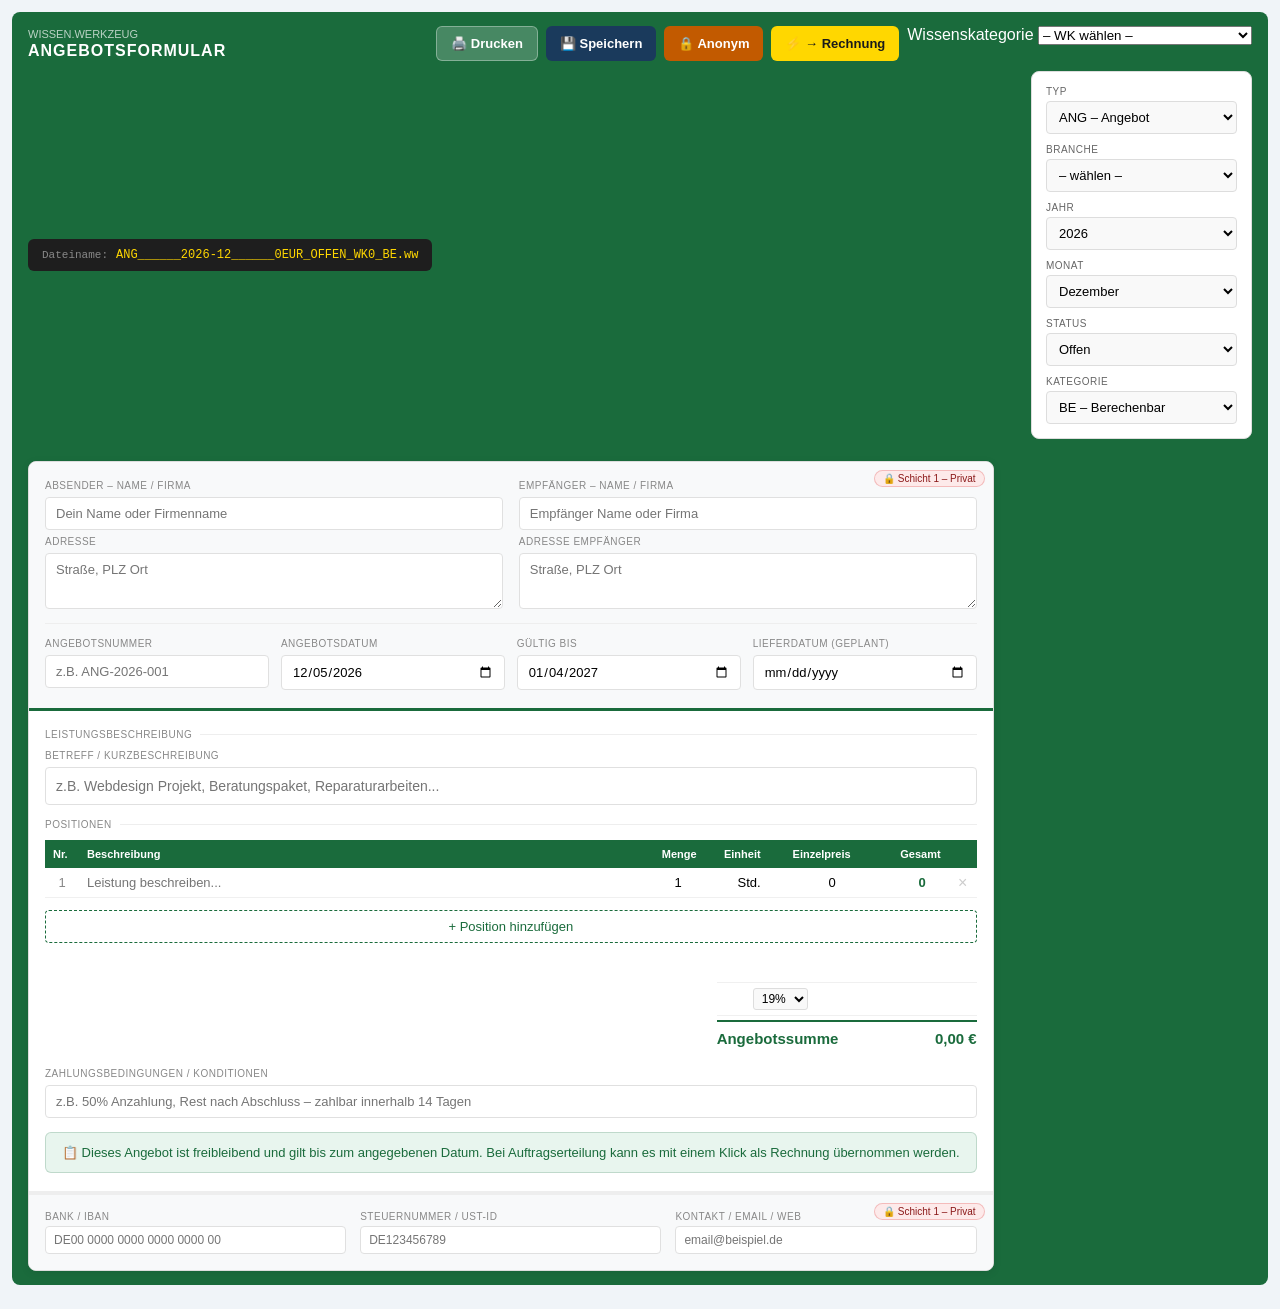
<file: angebot.html>
<!DOCTYPE html>
<html lang="de">
<head>
<meta charset="UTF-8">
<meta name="viewport" content="width=device-width, initial-scale=1.0">
<title>WISSEN.WERKZEUG – Angebotsformular</title>
<style>
  * { box-sizing: border-box; margin: 0; padding: 0; }

  body {
    font-family: Arial, sans-serif;
    background: #f0f4f8;
    padding: 12px;
    color: #1a1a1a;
  }

  /* ── TOOLBAR ── */
  .toolbar {
    background: #1A6B3C;
    color: white;
    padding: 14px 16px;
    border-radius: 8px;
    margin-bottom: 12px;
    display: flex;
    align-items: center;
    justify-content: space-between;
    flex-wrap: wrap;
    gap: 10px;
  }
  .toolbar h1 { font-size: 16px; font-weight: bold; letter-spacing: 1px; }
  .toolbar-sub { font-size: 11px; opacity: 0.7; margin-bottom: 2px; }

  .btn-group { display: flex; gap: 8px; flex-wrap: wrap; }
  .btn {
    padding: 9px 14px; border: none; border-radius: 6px;
    cursor: pointer; font-size: 13px; font-weight: bold;
    transition: all 0.2s; white-space: nowrap;
  }
  .btn-original    { background: #1A3A5C; color: white; }
  .btn-anonym      { background: #C25A00; color: white; }
  .btn-print       { background: #ffffff33; color: white; border: 1px solid #ffffff55; }
  .btn-zu-rechnung { background: #FFD700; color: #1a1a1a; font-weight: bold; }
  .btn:hover       { opacity: 0.85; transform: translateY(-1px); }

  /* ── DATEINAME ── */
  .filename-preview {
    background: #1E1E1E; color: #A8D8A8;
    font-family: monospace; font-size: 12px;
    padding: 9px 14px; border-radius: 6px; margin-bottom: 12px;
    display: flex; align-items: flex-start; gap: 8px; flex-wrap: wrap;
  }
  .filename-label { color: #888; font-size: 11px; white-space: nowrap; padding-top: 1px; }
  #filename-display { color: #FFD700; word-break: break-all; }

  /* ── VERBINDUNGSHINWEIS ── */
  .link-indicator {
    display: none;
    background: #fff9e6; border: 2px solid #FFD700;
    border-radius: 6px; padding: 10px 14px; margin-bottom: 12px;
    font-size: 12px; color: #856404; align-items: center; gap: 8px;
  }

  /* ── META-BAR ── */
  .meta-bar {
    background: white; border: 1px solid #ddd;
    border-radius: 8px; padding: 14px; margin-bottom: 12px;
    display: grid; grid-template-columns: repeat(auto-fit, minmax(140px, 1fr)); gap: 10px;
  }
  .meta-bar label {
    font-size: 10px; color: #666; text-transform: uppercase;
    letter-spacing: 0.5px; display: block; margin-bottom: 4px;
  }
  .meta-bar select, .meta-bar input {
    width: 100%; padding: 7px 8px; border: 1px solid #ddd;
    border-radius: 4px; font-size: 13px; background: #f9f9f9;
  }

  /* ── FORMULAR ── */
  .invoice {
    background: white; border: 1px solid #ddd;
    border-radius: 8px; overflow: hidden;
    box-shadow: 0 2px 8px rgba(0,0,0,0.08);
  }

  /* KOPF */
  .invoice-header {
    background: #f8f9fa; border-bottom: 3px solid #1A6B3C;
    padding: 18px 16px; position: relative;
  }
  .privacy-badge {
    position: absolute; top: 8px; right: 8px;
    background: #FDEAEA; color: #8B1A1A; font-size: 10px;
    padding: 2px 8px; border-radius: 10px; border: 1px solid #cc000033;
  }
  .header-grid { display: grid; grid-template-columns: 1fr 1fr; gap: 16px; }

  .field-group { display: flex; flex-direction: column; gap: 6px; }
  .field-group label {
    font-size: 10px; color: #888;
    text-transform: uppercase; letter-spacing: 0.5px;
  }
  .field-group input,
  .field-group textarea,
  .field-group select {
    padding: 8px 10px; border: 1px solid #e0e0e0;
    border-radius: 4px; font-size: 13px;
    font-family: Arial, sans-serif; background: white;
    transition: border-color 0.2s; width: 100%;
  }
  .field-group input:focus,
  .field-group textarea:focus,
  .field-group select:focus { outline: none; border-color: #1A6B3C; }
  .field-group textarea { resize: vertical; min-height: 56px; }

  .invoice-number-row {
    display: grid; grid-template-columns: repeat(4, 1fr); gap: 12px;
    margin-top: 14px; padding-top: 14px; border-top: 1px solid #eee;
  }

  /* BODY */
  .invoice-body { padding: 18px 16px; border-bottom: 2px solid #eee; }

  .section-label {
    font-size: 10px; color: #888; text-transform: uppercase;
    letter-spacing: 0.5px; margin-bottom: 10px;
    display: flex; align-items: center; gap: 8px;
  }
  .section-label::after { content: ""; flex: 1; height: 1px; background: #eee; }

  /* POSITIONEN – Desktop */
  .positions-table { width: 100%; border-collapse: collapse; margin-bottom: 12px; }
  .positions-table th {
    background: #1A6B3C; color: white;
    padding: 8px 8px; font-size: 11px; text-align: left;
  }
  .positions-table th.right { text-align: right; }
  .positions-table td {
    padding: 5px 8px; border-bottom: 1px solid #f0f0f0;
    font-size: 13px; vertical-align: middle;
  }
  .positions-table tr:nth-child(even) td { background: #f4faf6; }
  .positions-table input {
    width: 100%; border: none; background: transparent;
    font-size: 13px; font-family: Arial, sans-serif; padding: 2px 0;
  }
  .positions-table input:focus {
    outline: none; background: #fff9e6;
    border-radius: 3px; padding: 2px 4px;
  }
  .pos-nr    { width: 34px; text-align: center; color: #888; font-size: 11px; }
  .pos-menge { width: 64px; }
  .pos-einzel { width: 90px; }
  .pos-gesamt { width: 90px; font-weight: bold; }
  .pos-del   { width: 28px; text-align: center; }
  .pos-menge input, .pos-einzel input, .pos-gesamt input { text-align: right; }
  .pos-del button {
    background: none; border: none; color: #ccc;
    cursor: pointer; font-size: 16px; padding: 0; transition: color 0.2s;
  }
  .pos-del button:hover { color: #cc0000; }

  /* POSITIONEN – Mobil als Karten */
  .pos-card { display: none; }

  .add-pos-btn {
    background: none; border: 1px dashed #1A6B3C; color: #1A6B3C;
    padding: 8px 16px; border-radius: 4px; cursor: pointer;
    font-size: 13px; width: 100%; transition: all 0.2s; margin-bottom: 14px;
  }
  .add-pos-btn:hover { background: #E8F5EE; }

  /* SUMMEN */
  .totals { display: flex; justify-content: flex-end; }
  .totals-box { width: 260px; }
  .totals-row {
    display: flex; justify-content: space-between;
    padding: 5px 0; font-size: 13px; border-bottom: 1px solid #f0f0f0;
  }
  .totals-row.total {
    font-weight: bold; font-size: 15px;
    border-top: 2px solid #1A6B3C; border-bottom: none;
    padding-top: 8px; margin-top: 4px; color: #1A6B3C;
  }
  .totals-row select {
    border: 1px solid #ddd; border-radius: 3px;
    padding: 2px 4px; font-size: 12px; background: #f9f9f9;
  }

  /* ANGEBOT-SPEZIFISCH */
  .angebot-hinweis {
    background: #E8F5EE; border: 1px solid #1A6B3C33;
    border-radius: 6px; padding: 12px 16px; margin-top: 14px;
    font-size: 13px; color: #1A6B3C;
  }
  .verbindung-box {
    background: #fff9e6; border: 1px dashed #FFD700;
    border-radius: 6px; padding: 12px 16px; margin-top: 12px;
    font-size: 13px; color: #856404;
    display: flex; align-items: center; gap: 10px;
  }

  /* FUSSZEILE */
  .invoice-footer {
    background: #f8f9fa; padding: 16px;
    border-top: 2px solid #eee; position: relative;
  }
  .footer-grid { display: grid; grid-template-columns: 1fr 1fr 1fr; gap: 14px; }
  .footer-field label {
    font-size: 10px; color: #888; text-transform: uppercase;
    letter-spacing: 0.5px; display: block; margin-bottom: 4px;
  }
  .footer-field input {
    width: 100%; padding: 6px 8px; border: 1px solid #e0e0e0;
    border-radius: 4px; font-size: 12px; background: white;
  }
  .footer-field input:focus { outline: none; border-color: #1A6B3C; }

  /* PRINT */
  @media print {
    body { background: white; padding: 0; }
    .toolbar, .meta-bar, .filename-preview, .add-pos-btn, .pos-del,
    .link-indicator, .verbindung-box, .privacy-badge { display: none !important; }
    .invoice { border: none; box-shadow: none; border-radius: 0; }
    input, textarea, select { border: none !important; background: transparent !important; }
    .positions-table th { -webkit-print-color-adjust: exact; print-color-adjust: exact; }
    .invoice-header { -webkit-print-color-adjust: exact; print-color-adjust: exact; }
  }

  /* ── MOBIL ── */
  @media (max-width: 640px) {
    body { padding: 8px; }
    .toolbar { flex-direction: column; align-items: flex-start; }
    .btn-group { width: 100%; }
    .btn { flex: 1; text-align: center; font-size: 11px; padding: 9px 4px; }
    .meta-bar { grid-template-columns: 1fr 1fr; }
    .header-grid { grid-template-columns: 1fr; gap: 12px; }
    .invoice-number-row { grid-template-columns: 1fr 1fr; }
    .invoice-number-row .field-group:nth-child(3),
    .invoice-number-row .field-group:nth-child(4) { grid-column: auto; }

    /* Tabelle ausblenden, Karten einblenden */
    .positions-table { display: none; }
    .pos-card {
      display: block; border: 1px solid #e0e0e0;
      border-radius: 6px; padding: 12px; margin-bottom: 10px; background: #f4faf6;
    }
    .pos-card-header {
      display: flex; justify-content: space-between;
      align-items: center; margin-bottom: 10px;
    }
    .pos-card-nr { font-size: 11px; color: #888; font-weight: bold; }
    .pos-card-del {
      background: none; border: none; color: #ccc;
      cursor: pointer; font-size: 18px; padding: 0; line-height: 1;
    }
    .pos-card-del:hover { color: #cc0000; }
    .pos-card-grid { display: grid; grid-template-columns: 1fr 1fr; gap: 8px; }
    .pos-card-grid .full { grid-column: 1 / -1; }
    .pos-card label {
      font-size: 10px; color: #888; text-transform: uppercase;
      letter-spacing: 0.4px; display: block; margin-bottom: 3px;
    }
    .pos-card input {
      width: 100%; padding: 7px 8px; border: 1px solid #e0e0e0;
      border-radius: 4px; font-size: 13px; font-family: Arial, sans-serif; background: white;
    }
    .pos-card input:focus { outline: none; border-color: #1A6B3C; }
    .pos-card .gesamt-display {
      font-weight: bold; color: #1A6B3C; padding: 7px 8px;
      background: #E8F5EE; border-radius: 4px; font-size: 13px;
    }

    .totals { justify-content: stretch; }
    .totals-box { width: 100%; }
    .footer-grid { grid-template-columns: 1fr; gap: 10px; }
  }
</style>
</head>
<body>

<!-- TOOLBAR -->
<div class="toolbar">
  <div>
    <div class="toolbar-sub">WISSEN.WERKZEUG</div>
    <h1>ANGEBOTSFORMULAR</h1>
  </div>
  <div class="btn-group">
    <button class="btn btn-print"        onclick="window.print()">🖨️ Drucken</button>
    <button class="btn btn-original"     onclick="saveOriginal()">💾 Speichern</button>
    <button class="btn btn-anonym"       onclick="saveAnonym()">🔒 Anonym</button>
    <button class="btn btn-zu-rechnung"  onclick="zuRechnung()">⚡ → Rechnung</button>
    <div>
    <label>Wissenskategorie</label>
    <select id="meta-wk" onchange="updateFilename()">
      <option value="WK0">– WK wählen –</option>
      <option value="WK1">WK1 – Berechenbare Logik</option>
      <option value="WK2">WK2 – Physikalisch-empirisch</option>
      <option value="WK3">WK3 – Kontextuelles Wissen</option>
      <option value="WK4">WK4 – Kulturelles Wissen</option>
      <option value="WK5">WK5 – Zeitabhängiges Wissen</option>
      <option value="WK6">WK6 – Perspektivisches Wissen</option>
      <option value="WK7">WK7 – Emotionales Wissen</option>
      <option value="WK8">WK8 – Metawissen</option>
    </select>
  </div>
</div>

<!-- VERBINDUNGSHINWEIS -->
<div class="link-indicator" id="link-indicator">
  🔗 Verknüpft mit Rechnung: <strong id="linked-invoice"></strong>
</div>

<!-- DATEINAME -->
<div class="filename-preview">
  <span class="filename-label">Dateiname:</span>
  <span id="filename-display">ANG_____2026-03_____EUR_OFFEN_BE.ww</span>
</div>

<!-- META -->
<div class="meta-bar">
  <div>
    <label>Typ</label>
    <select id="meta-typ" onchange="updateFilename()">
      <option value="ANG">ANG – Angebot</option>
      <option value="KOV">KOV – Kostenvoranschlag</option>
      <option value="PRO">PRO – Proforma</option>
    </select>
  </div>
  <div>
    <label>Branche</label>
    <select id="meta-branche" onchange="updateFilename()">
      <option value="">– wählen –</option>
      <option value="BERA">Beratung</option>
      <option value="BILD">Bildung</option>
      <option value="BAU">Bau / Sanierung</option>
      <option value="DIENST">Dienstleistungen</option>
      <option value="GAST">Gastronomie</option>
      <option value="HAND">Handwerk</option>
      <option value="HANDEL">Handel</option>
      <option value="KREA">Kreativ / Kunst</option>
      <option value="MED">Medizin / Gesundheit</option>
      <option value="TECH">Technik / IT</option>
      <option value="SONST">Sonstiges</option>
    </select>
  </div>
  <div>
    <label>Jahr</label>
    <select id="meta-jahr" onchange="updateFilename()"></select>
  </div>
  <div>
    <label>Monat</label>
    <select id="meta-monat" onchange="updateFilename()">
      <option value="01">Januar</option><option value="02">Februar</option>
      <option value="03">März</option><option value="04">April</option>
      <option value="05">Mai</option><option value="06">Juni</option>
      <option value="07">Juli</option><option value="08">August</option>
      <option value="09">September</option><option value="10">Oktober</option>
      <option value="11">November</option><option value="12">Dezember</option>
    </select>
  </div>
  <div>
    <label>Status</label>
    <select id="meta-status" onchange="updateFilename()">
      <option value="OFFEN">Offen</option>
      <option value="ANGENOM">Angenommen</option>
      <option value="ABGEL">Abgelehnt</option>
    </select>
  </div>
  <div>
    <label>Kategorie</label>
    <select id="meta-kategorie" onchange="updateFilename()">
      <option value="BE">BE – Berechenbar</option>
      <option value="ZA">ZA – Zeitabhängig</option>
      <option value="KO">KO – Kontextuell</option>
    </select>
  </div>
</div>

<!-- FORMULAR -->
<div class="invoice">

  <!-- KOPF -->
  <div class="invoice-header" id="invoice-header">
    <div class="privacy-badge">🔒 Schicht 1 – Privat</div>
    <div class="header-grid">
      <div class="field-group">
        <label>Absender – Name / Firma</label>
        <input type="text" id="absender-name" placeholder="Dein Name oder Firmenname" oninput="updateFilename()">
        <label>Adresse</label>
        <textarea id="absender-adresse" placeholder="Straße, PLZ Ort"></textarea>
      </div>
      <div class="field-group">
        <label>Empfänger – Name / Firma</label>
        <input type="text" id="empfaenger-name" placeholder="Empfänger Name oder Firma">
        <label>Adresse Empfänger</label>
        <textarea id="empfaenger-adresse" placeholder="Straße, PLZ Ort"></textarea>
      </div>
    </div>
    <div class="invoice-number-row">
      <div class="field-group">
        <label>Angebotsnummer</label>
        <input type="text" id="angebotsnr" placeholder="z.B. ANG-2026-001" oninput="updateFilename()">
      </div>
      <div class="field-group">
        <label>Angebotsdatum</label>
        <input type="date" id="angebotsdatum">
      </div>
      <div class="field-group">
        <label>Gültig bis</label>
        <input type="date" id="gueltig-bis">
      </div>
      <div class="field-group">
        <label>Lieferdatum (geplant)</label>
        <input type="date" id="lieferdatum">
      </div>
    </div>
  </div>

  <!-- BODY -->
  <div class="invoice-body">
    <div class="section-label">Leistungsbeschreibung</div>

    <div class="field-group" style="margin-bottom:14px;">
      <label>Betreff / Kurzbeschreibung</label>
      <input type="text" id="betreff" placeholder="z.B. Webdesign Projekt, Beratungspaket, Reparaturarbeiten..."
             oninput="updateFilename()" style="font-size:14px; padding:10px;">
    </div>

    <div class="section-label">Positionen</div>

    <!-- Desktop-Tabelle -->
    <table class="positions-table" id="positions-table">
      <thead>
        <tr>
          <th class="pos-nr">Nr.</th>
          <th>Beschreibung</th>
          <th class="pos-menge right">Menge</th>
          <th class="pos-menge right">Einheit</th>
          <th class="pos-einzel right">Einzelpreis</th>
          <th class="pos-gesamt right">Gesamt</th>
          <th class="pos-del"></th>
        </tr>
      </thead>
      <tbody id="positions-body"></tbody>
    </table>

    <!-- Mobile Karten -->
    <div id="mobile-positions"></div>

    <button class="add-pos-btn" onclick="addPosition()">+ Position hinzufügen</button>

    <!-- SUMMEN -->
    <div class="totals">
      <div class="totals-box">
        <div class="totals-row">
          <span>Nettobetrag</span><span id="netto">0,00 €</span>
        </div>
        <div class="totals-row">
          <span>MwSt <select id="mwst-satz" onchange="recalc()">
            <option value="0">0%</option>
            <option value="7">7%</option>
            <option value="19" selected>19%</option>
          </select></span>
          <span id="mwst-betrag">0,00 €</span>
        </div>
        <div class="totals-row total">
          <span>Angebotssumme</span><span id="gesamt-display">0,00 €</span>
        </div>
      </div>
    </div>

    <div class="field-group" style="margin-top:16px;">
      <label>Zahlungsbedingungen / Konditionen</label>
      <input type="text" id="zahlungsbedingungen"
             placeholder="z.B. 50% Anzahlung, Rest nach Abschluss – zahlbar innerhalb 14 Tagen">
    </div>

    <!-- ANGEBOT HINWEIS -->
    <div class="angebot-hinweis">
      📋 Dieses Angebot ist freibleibend und gilt bis zum angegebenen Datum.
      Bei Auftragserteilung kann es mit einem Klick als Rechnung übernommen werden.
    </div>

    <!-- VERBINDUNGSBOX (nach Übergabe sichtbar) -->
    <div class="verbindung-box" id="verbindung-box" style="display:none;">
      🔗 Verknüpfte Rechnung: <strong id="verbindung-nr"></strong>
    </div>
  </div>

  <!-- FUSSZEILE -->
  <div class="invoice-footer" id="invoice-footer">
    <div class="privacy-badge">🔒 Schicht 1 – Privat</div>
    <div class="footer-grid">
      <div class="footer-field">
        <label>Bank / IBAN</label>
        <input type="text" id="iban" placeholder="DE00 0000 0000 0000 0000 00">
      </div>
      <div class="footer-field">
        <label>Steuernummer / USt-ID</label>
        <input type="text" id="steuernr" placeholder="DE123456789">
      </div>
      <div class="footer-field">
        <label>Kontakt / Email / Web</label>
        <input type="text" id="kontakt" placeholder="email@beispiel.de">
      </div>
    </div>
  </div>

</div><!-- /.invoice -->

<script>
let positionCount = 0;

document.addEventListener('DOMContentLoaded', () => {
  const now = new Date();
  const jahrSelect = document.getElementById('meta-jahr');
  for (let y = now.getFullYear(); y >= 2020; y--) {
    const opt = document.createElement('option');
    opt.value = y; opt.textContent = y;
    if (y === now.getFullYear()) opt.selected = true;
    jahrSelect.appendChild(opt);
  }
  document.getElementById('meta-monat').value = String(now.getMonth() + 1).padStart(2, '0');
  document.getElementById('angebotsdatum').value = now.toISOString().split('T')[0];
  // Gültig bis = heute + 30 Tage
  const gueltig = new Date(now); gueltig.setDate(gueltig.getDate() + 30);
  document.getElementById('gueltig-bis').value = gueltig.toISOString().split('T')[0];

  addPosition();
  updateFilename();

  // Verknüpfte Rechnungsnummer anzeigen falls vorhanden
  const linkedNr = sessionStorage.getItem('angebot_linked_rechnungsnr');
  if (linkedNr) {
    document.getElementById('link-indicator').style.display = 'flex';
    document.getElementById('linked-invoice').textContent = linkedNr;
    document.getElementById('verbindung-box').style.display = 'flex';
    document.getElementById('verbindung-nr').textContent = linkedNr;
  }
});

function isMobile() { return window.innerWidth <= 640; }

function addPosition(data) {
  positionCount++;
  const id = positionCount;

  // Desktop
  const tbody = document.getElementById('positions-body');
  const tr = document.createElement('tr');
  tr.id = `pos-${id}`;
  tr.innerHTML = `
    <td class="pos-nr">${id}</td>
    <td><input type="text" placeholder="Leistung beschreiben..." value="${data?.beschreibung||''}" oninput="updateFilename()"></td>
    <td class="pos-menge"><input type="number" value="${data?.menge||1}" min="0" step="0.01" oninput="recalcDesktopRow(this);recalc()"></td>
    <td class="pos-menge"><input type="text" value="${data?.einheit||'Std.'}" placeholder="Stk/Std."></td>
    <td class="pos-einzel"><input type="number" value="${data?.einzelpreis||0}" min="0" step="0.01" oninput="recalcDesktopRow(this);recalc()"></td>
    <td class="pos-gesamt"><input type="number" value="${data?.gesamt||0}" readonly style="font-weight:bold;color:#1A6B3C;"></td>
    <td class="pos-del"><button onclick="removePosition(${id})" title="Entfernen">×</button></td>
  `;
  tbody.appendChild(tr);
  if (data) recalcDesktopRow(tr.querySelectorAll('input[type="number"]')[1]);

  // Mobile Karte
  const mobileDiv = document.getElementById('mobile-positions');
  const card = document.createElement('div');
  card.className = 'pos-card';
  card.id = `mpos-${id}`;
  const gesamt = data ? (parseFloat(data.menge||1)*parseFloat(data.einzelpreis||0)) : 0;
  card.innerHTML = `
    <div class="pos-card-header">
      <span class="pos-card-nr">Position ${id}</span>
      <button class="pos-card-del" onclick="removePosition(${id})">×</button>
    </div>
    <div class="pos-card-grid">
      <div class="full">
        <label>Beschreibung</label>
        <input type="text" value="${data?.beschreibung||''}" placeholder="Leistung beschreiben..."
               oninput="syncFromMobile(${id});updateFilename()">
      </div>
      <div>
        <label>Menge</label>
        <input type="number" value="${data?.menge||1}" min="0" step="0.01"
               oninput="syncFromMobile(${id});recalc()">
      </div>
      <div>
        <label>Einheit</label>
        <input type="text" value="${data?.einheit||'Std.'}" placeholder="Stk/Std."
               oninput="syncFromMobile(${id})">
      </div>
      <div>
        <label>Einzelpreis (€)</label>
        <input type="number" value="${data?.einzelpreis||0}" min="0" step="0.01"
               oninput="syncFromMobile(${id});recalc()">
      </div>
      <div>
        <label>Gesamt</label>
        <div class="gesamt-display" id="mpos-gesamt-${id}">${fmt(gesamt)}</div>
      </div>
    </div>
  `;
  mobileDiv.appendChild(card);
  recalc();
}

function removePosition(id) {
  document.getElementById(`pos-${id}`)?.remove();
  document.getElementById(`mpos-${id}`)?.remove();
  recalc();
}

function syncFromMobile(id) {
  const card = document.getElementById(`mpos-${id}`);
  const row  = document.getElementById(`pos-${id}`);
  if (!card || !row) return;
  const ci = card.querySelectorAll('input');
  const ri = row.querySelectorAll('input');
  ri[0].value = ci[0].value;
  ri[1].value = ci[1].value;
  ri[2].value = ci[2].value;
  ri[3].value = ci[3].value;
  recalcDesktopRow(ri[3]);
  const gesamt = (parseFloat(ci[1].value)||0) * (parseFloat(ci[3].value)||0);
  ri[4].value = gesamt.toFixed(2);
  const el = document.getElementById(`mpos-gesamt-${id}`);
  if (el) el.textContent = fmt(gesamt);
}

function recalcDesktopRow(input) {
  const row = input.closest('tr');
  if (!row) return;
  const inputs = row.querySelectorAll('input[type="number"]');
  const menge  = parseFloat(inputs[0].value) || 0;
  const einzel = parseFloat(inputs[1].value) || 0;
  inputs[2].value = (menge * einzel).toFixed(2);
}

function recalc() {
  if (isMobile()) {
    [...document.querySelectorAll('.pos-card')].forEach(c => {
      syncFromMobile(parseInt(c.id.replace('mpos-','')));
    });
  }
  const rows = document.querySelectorAll('#positions-body tr');
  let netto = 0;
  rows.forEach(row => {
    const inputs = row.querySelectorAll('input[type="number"]');
    if (inputs.length >= 3) netto += parseFloat(inputs[2].value) || 0;
  });
  const mwstSatz = parseInt(document.getElementById('mwst-satz').value);
  const mwst = netto * mwstSatz / 100;
  document.getElementById('netto').textContent        = fmt(netto);
  document.getElementById('mwst-betrag').textContent  = fmt(mwst);
  document.getElementById('gesamt-display').textContent = fmt(netto + mwst);
  updateFilename();
}

function fmt(n) {
  return n.toLocaleString('de-DE', { minimumFractionDigits:2, maximumFractionDigits:2 }) + ' €';
}

function getGesamtRaw() {
  const rows = document.querySelectorAll('#positions-body tr');
  let netto = 0;
  rows.forEach(row => {
    const inputs = row.querySelectorAll('input[type="number"]');
    if (inputs.length >= 3) netto += parseFloat(inputs[2].value) || 0;
  });
  const mwstSatz = parseInt(document.getElementById('mwst-satz').value);
  return Math.round(netto * (1 + mwstSatz / 100));
}

function updateFilename() {
  const typ     = document.getElementById('meta-typ').value     || 'ANG';
  const branche = document.getElementById('meta-branche').value || '____';
  const jahr    = document.getElementById('meta-jahr').value    || '2026';
  const monat   = document.getElementById('meta-monat').value   || '01';
  const status  = document.getElementById('meta-status').value  || 'OFFEN';
  const kat     = document.getElementById('meta-kategorie').value || 'BE';
  const betreff = (document.getElementById('betreff')?.value || '')
    .replace(/\s+/g,'-').replace(/[^a-zA-Z0-9\-äöüÄÖÜß]/g,'').substring(0,20) || '____';
  const betrag = getGesamtRaw();
  const wk = document.getElementById('meta-wk')?.value || 'WK0';
  const name = `${typ}_${branche}_${jahr}-${monat}_${betreff}_${betrag}EUR_${status}_${wk}_${kat}.ww`;
  document.getElementById('filename-display').textContent = name;
  return name;
}

function buildData(anonym) {
  if (isMobile()) {
    [...document.querySelectorAll('.pos-card')].forEach(c => {
      syncFromMobile(parseInt(c.id.replace('mpos-','')));
    });
  }
  const rows = document.querySelectorAll('#positions-body tr');
  const positionen = [];
  rows.forEach(row => {
    const inputs = row.querySelectorAll('input');
    positionen.push({
      beschreibung: inputs[0]?.value||'',
      menge:        inputs[1]?.value||'',
      einheit:      inputs[2]?.value||'',
      einzelpreis:  inputs[3]?.value||'',
      gesamt:       inputs[4]?.value||''
    });
  });

  const kern = {
    typ:           document.getElementById('meta-typ').value,
    branche:       document.getElementById('meta-branche').value,
    periode:       `${document.getElementById('meta-jahr').value}-${document.getElementById('meta-monat').value}`,
    status:        document.getElementById('meta-status').value,
    kategorie:     document.getElementById('meta-kategorie').value,
    angebotsnr:    document.getElementById('angebotsnr').value,
    angebotsdatum: document.getElementById('angebotsdatum').value,
    gueltig_bis:   document.getElementById('gueltig-bis').value,
    lieferdatum:   document.getElementById('lieferdatum').value,
    betreff:       document.getElementById('betreff').value,
    wissenskategorie: document.getElementById('meta-wk')?.value || 'WK0',
    positionen,
    netto:         document.getElementById('netto').textContent,
    mwst_satz:     document.getElementById('mwst-satz').value + '%',
    mwst_betrag:   document.getElementById('mwst-betrag').textContent,
    gesamt:        document.getElementById('gesamt-display').textContent,
    zahlungsbedingungen: document.getElementById('zahlungsbedingungen').value,
  };

  if (anonym) return { schicht: 'KERN_ONLY_ANONYM', daten: kern };

  return {
    schicht: 'VOLLSTAENDIG',
    privat: {
      absender_name:      document.getElementById('absender-name').value,
      absender_adresse:   document.getElementById('absender-adresse').value,
      empfaenger_name:    document.getElementById('empfaenger-name').value,
      empfaenger_adresse: document.getElementById('empfaenger-adresse').value,
      iban:               document.getElementById('iban').value,
      steuernr:           document.getElementById('steuernr').value,
      kontakt:            document.getElementById('kontakt').value,
    },
    kern
  };
}

// ── ANGEBOT → RECHNUNG ────────────────────────────────────────────────────────
function zuRechnung() {
  recalc();
  const data = buildData(false);

  // Alles in sessionStorage legen — Rechnung liest das beim Öffnen
  sessionStorage.setItem('ww_angebot_data', JSON.stringify(data));
  sessionStorage.setItem('ww_angebot_filename', updateFilename());

  // Status auf Angenommen setzen
  document.getElementById('meta-status').value = 'ANGENOM';
  updateFilename();

  // Rechnungsnummer vorschlagen
  const angNr = document.getElementById('angebotsnr').value || 'unbekannt';
  const rNr = angNr.replace('ANG-','REC-').replace('ANG_','REC_');
  sessionStorage.setItem('ww_vorgeschlagene_rechnungsnr', rNr);

  // Verbindungsbox anzeigen
  document.getElementById('verbindung-box').style.display = 'flex';
  document.getElementById('verbindung-nr').textContent = rNr;

  // Zur Rechnung navigieren
  if (confirm('Angebotsdaten werden in das Rechnungsformular übertragen.\n\nJetzt zur Rechnung wechseln?')) {
    window.location.href = 'rechnung-2.html';
  }
}

function saveOriginal() {
  recalc();
  const filename = updateFilename();
  downloadJSON(buildData(false), filename);
}
function saveAnonym() {
  recalc();
  const filename = updateFilename().replace(/^[A-Z]+_/, 'ANON_');
  downloadJSON(buildData(true), filename);
}
function downloadJSON(data, filename) {
  const blob = new Blob([JSON.stringify(data, null, 2)], { type: 'application/json' });
  const url  = URL.createObjectURL(blob);
  const a    = document.createElement('a');
  a.href = url; a.download = filename; a.click();
  URL.revokeObjectURL(url);
}
</script>
</body>
</html>
</file>
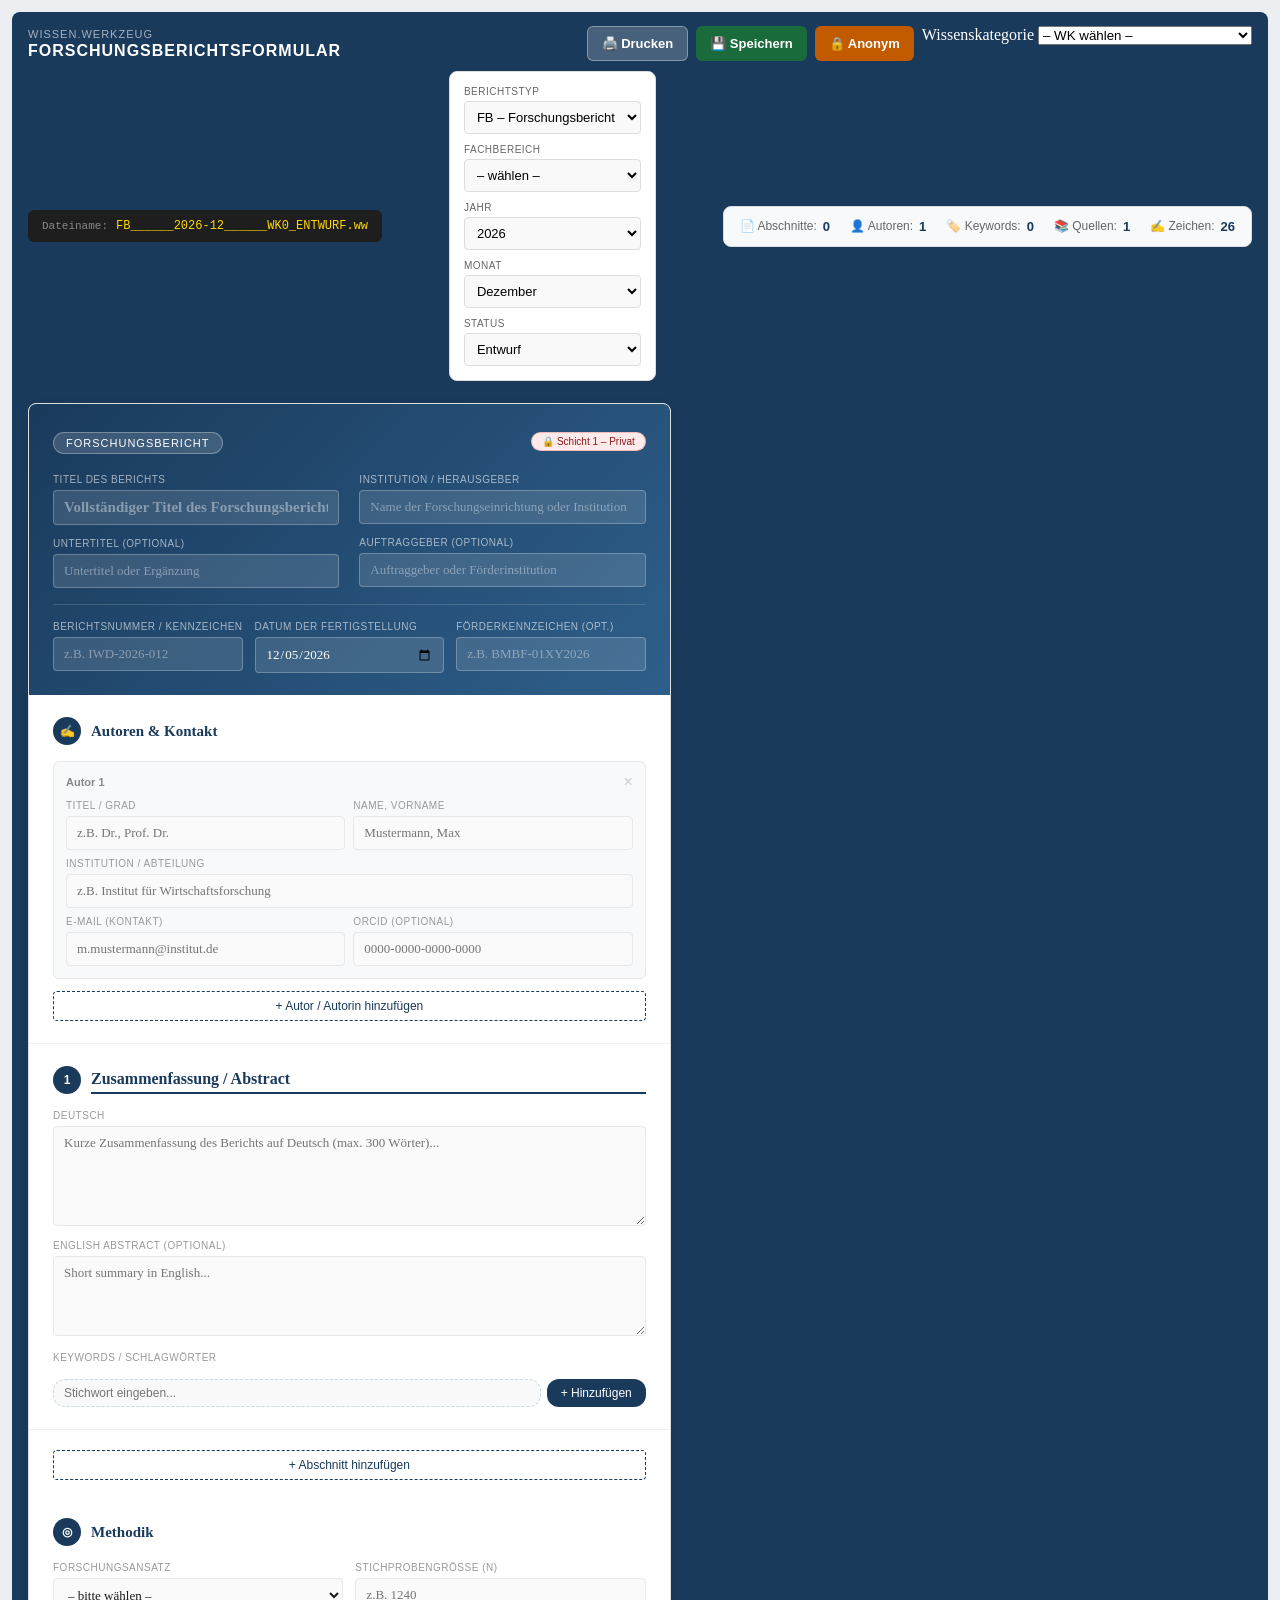
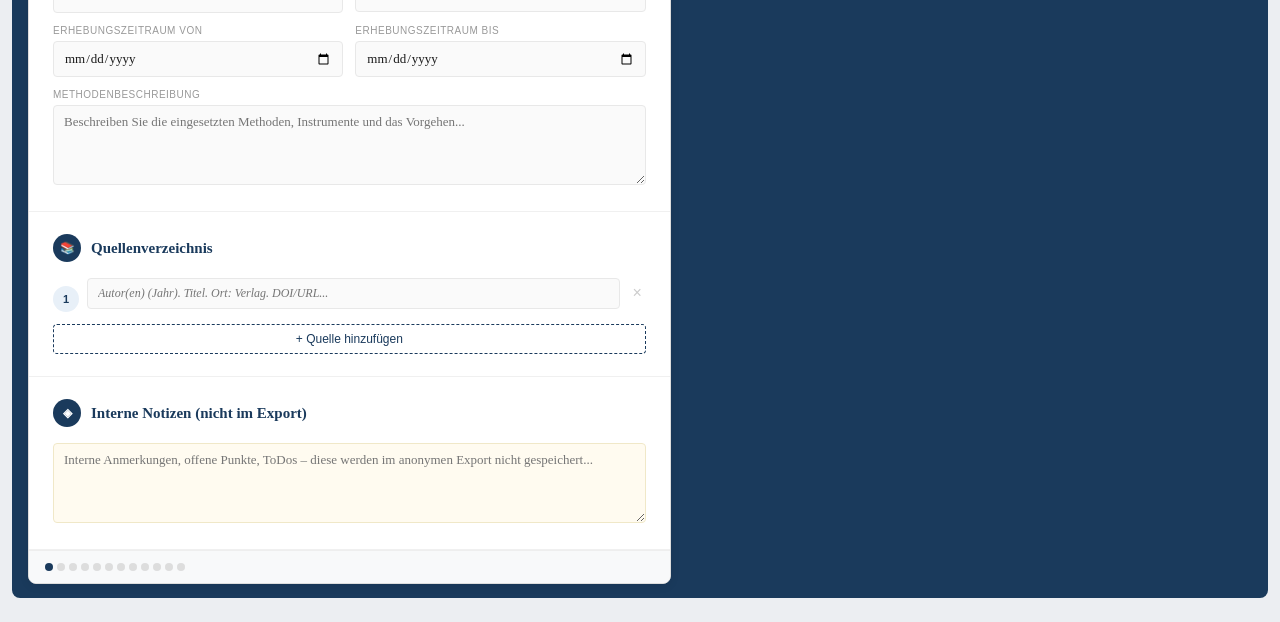
<file: forschungsbericht-formular.html>
<!DOCTYPE html>
<html lang="de">
<head>
<meta charset="UTF-8">
<meta name="viewport" content="width=device-width, initial-scale=1.0">
<title>WISSEN.WERKZEUG – Forschungsberichtsformular</title>
<style>
  * { box-sizing: border-box; margin: 0; padding: 0; }

  body {
    font-family: 'Georgia', serif;
    background: #ECEEF2;
    padding: 12px;
    color: #1a1a1a;
    min-height: 100vh;
  }

  /* ── TOOLBAR ── */
  .toolbar {
    background: #1A3A5C;
    color: white;
    padding: 14px 16px;
    border-radius: 8px;
    margin-bottom: 12px;
    display: flex;
    align-items: center;
    justify-content: space-between;
    flex-wrap: wrap;
    gap: 10px;
  }
  .toolbar-brand { font-family: Arial, sans-serif; }
  .toolbar-sub { font-size: 11px; opacity: 0.6; letter-spacing: 1px; text-transform: uppercase; margin-bottom: 2px; }
  .toolbar h1 { font-size: 16px; font-weight: bold; letter-spacing: 1px; font-family: Arial, sans-serif; }

  .btn-group { display: flex; gap: 8px; flex-wrap: wrap; }
  .btn {
    padding: 9px 14px; border: none; border-radius: 6px;
    cursor: pointer; font-size: 13px; font-weight: bold;
    transition: all 0.2s; white-space: nowrap; font-family: Arial, sans-serif;
  }
  .btn-save    { background: #1A6B3C; color: white; }
  .btn-anonym  { background: #C25A00; color: white; }
  .btn-print   { background: #ffffff33; color: white; border: 1px solid #ffffff55; }
  .btn:hover   { opacity: 0.85; transform: translateY(-1px); }

  /* ── DATEINAME ── */
  .filename-preview {
    background: #1E1E1E; color: #A8D8A8;
    font-family: monospace; font-size: 12px;
    padding: 9px 14px; border-radius: 6px; margin-bottom: 12px;
    display: flex; align-items: flex-start; gap: 8px; flex-wrap: wrap;
  }
  .filename-label { color: #888; font-size: 11px; white-space: nowrap; padding-top: 1px; font-family: monospace; }
  #filename-display { color: #FFD700; word-break: break-all; }

  /* ── META-BAR ── */
  .meta-bar {
    background: white; border: 1px solid #ddd;
    border-radius: 8px; padding: 14px; margin-bottom: 12px;
    display: grid; grid-template-columns: repeat(auto-fit, minmax(140px, 1fr)); gap: 10px;
  }
  .meta-bar label {
    font-size: 10px; color: #666; text-transform: uppercase;
    letter-spacing: 0.5px; display: block; margin-bottom: 4px; font-family: Arial, sans-serif;
  }
  .meta-bar select, .meta-bar input {
    width: 100%; padding: 7px 8px; border: 1px solid #ddd;
    border-radius: 4px; font-size: 13px; background: #f9f9f9; font-family: Arial, sans-serif;
  }

  /* ── BERICHT ── */
  .report {
    background: white; border: 1px solid #ddd;
    border-radius: 8px; overflow: hidden;
    box-shadow: 0 2px 10px rgba(0,0,0,0.08);
  }

  /* KOPF */
  .report-header {
    background: linear-gradient(135deg, #1A3A5C 0%, #2E5F8A 100%);
    padding: 28px 24px 22px;
    position: relative;
  }
  .report-header-top {
    display: flex; justify-content: space-between;
    align-items: flex-start; gap: 16px; flex-wrap: wrap;
    margin-bottom: 20px;
  }
  .report-type-badge {
    background: rgba(255,255,255,0.15);
    border: 1px solid rgba(255,255,255,0.3);
    color: white; font-size: 11px; letter-spacing: 1px;
    text-transform: uppercase; padding: 4px 12px; border-radius: 20px;
    font-family: Arial, sans-serif; white-space: nowrap;
  }
  .privacy-badge {
    background: #FDEAEA; color: #8B1A1A;
    font-size: 10px; padding: 3px 10px; border-radius: 10px;
    border: 1px solid #cc000033; font-family: Arial, sans-serif;
  }

  .header-grid {
    display: grid; grid-template-columns: 1fr 1fr; gap: 20px;
  }
  .field-group { display: flex; flex-direction: column; gap: 5px; }
  .field-group label {
    font-size: 10px; color: rgba(255,255,255,0.6);
    text-transform: uppercase; letter-spacing: 0.5px; font-family: Arial, sans-serif;
  }
  .field-group input,
  .field-group textarea,
  .field-group select {
    padding: 8px 10px; border: 1px solid rgba(255,255,255,0.25);
    border-radius: 4px; font-size: 13px; font-family: Georgia, serif;
    background: rgba(255,255,255,0.12); color: white;
    transition: border-color 0.2s; width: 100%;
  }
  .field-group input::placeholder,
  .field-group textarea::placeholder { color: rgba(255,255,255,0.4); }
  .field-group input:focus,
  .field-group textarea:focus,
  .field-group select:focus {
    outline: none; border-color: rgba(255,255,255,0.6);
    background: rgba(255,255,255,0.2);
  }
  .field-group select option { background: #1A3A5C; color: white; }
  .field-group textarea { resize: vertical; min-height: 60px; }

  .header-meta-row {
    display: grid; grid-template-columns: repeat(3, 1fr); gap: 12px;
    margin-top: 16px; padding-top: 16px;
    border-top: 1px solid rgba(255,255,255,0.15);
  }

  /* ABSCHNITTE */
  .report-section {
    padding: 22px 24px;
    border-bottom: 1px solid #f0f0f0;
  }
  .report-section:last-of-type { border-bottom: none; }

  .section-header {
    display: flex; align-items: center; gap: 10px; margin-bottom: 16px;
  }
  .section-number {
    background: #1A3A5C; color: white;
    font-size: 12px; font-weight: bold; font-family: Arial, sans-serif;
    width: 28px; height: 28px; border-radius: 50%;
    display: flex; align-items: center; justify-content: center;
    flex-shrink: 0;
  }
  .section-title-input {
    flex: 1; border: none; border-bottom: 2px solid #1A3A5C;
    font-size: 16px; font-weight: bold; color: #1A3A5C;
    padding: 4px 0; background: transparent; font-family: Georgia, serif;
  }
  .section-title-input:focus { outline: none; border-bottom-color: #2E75B6; }

  .light-label {
    font-size: 10px; color: #999; text-transform: uppercase;
    letter-spacing: 0.5px; display: block; margin-bottom: 5px; font-family: Arial, sans-serif;
  }
  .light-input, .light-textarea {
    width: 100%; padding: 8px 10px; border: 1px solid #e8e8e8;
    border-radius: 4px; font-size: 13px; font-family: Georgia, serif;
    background: #fafafa; color: #1a1a1a; transition: border-color 0.2s;
  }
  .light-input:focus, .light-textarea:focus {
    outline: none; border-color: #1A3A5C; background: white;
  }
  .light-textarea { resize: vertical; min-height: 80px; }

  /* KEYWORDS */
  .keywords-wrap {
    display: flex; flex-wrap: wrap; gap: 6px; margin-top: 8px;
  }
  .keyword-tag {
    background: #E8F0F8; border: 1px solid #C5D8EC; color: #1A3A5C;
    font-size: 12px; padding: 3px 10px; border-radius: 12px;
    display: flex; align-items: center; gap: 5px; font-family: Arial, sans-serif;
  }
  .keyword-tag button {
    background: none; border: none; color: #1A3A5C; cursor: pointer;
    font-size: 14px; padding: 0; line-height: 1; opacity: 0.5;
  }
  .keyword-tag button:hover { opacity: 1; }
  .keyword-add {
    display: flex; gap: 6px; margin-top: 8px;
  }
  .keyword-add input {
    flex: 1; padding: 6px 10px; border: 1px dashed #C5D8EC;
    border-radius: 12px; font-size: 12px; background: #f9f9f9; font-family: Arial, sans-serif;
  }
  .keyword-add input:focus { outline: none; border-color: #1A3A5C; background: white; }
  .keyword-add button {
    background: #1A3A5C; color: white; border: none; border-radius: 12px;
    padding: 6px 14px; font-size: 12px; cursor: pointer; font-family: Arial, sans-serif;
  }
  .keyword-add button:hover { background: #2E5F8A; }

  /* AUTOREN-LISTE */
  .author-card {
    background: #f8f9fa; border: 1px solid #e8e8e8; border-radius: 6px;
    padding: 12px; margin-bottom: 8px;
  }
  .author-card-header {
    display: flex; justify-content: space-between; align-items: center; margin-bottom: 10px;
  }
  .author-card-label { font-size: 11px; color: #888; font-family: Arial, sans-serif; font-weight: bold; }
  .author-card-del {
    background: none; border: none; color: #ccc;
    cursor: pointer; font-size: 16px; line-height: 1;
  }
  .author-card-del:hover { color: #cc0000; }
  .author-card-grid { display: grid; grid-template-columns: 1fr 1fr; gap: 8px; }
  .author-card-grid .full { grid-column: 1 / -1; }

  /* QUELLEN-LISTE */
  .quelle-row {
    display: flex; gap: 8px; align-items: flex-start; margin-bottom: 8px;
  }
  .quelle-nr {
    background: #E8F0F8; color: #1A3A5C; font-size: 11px; font-weight: bold;
    width: 26px; height: 26px; border-radius: 50%; display: flex;
    align-items: center; justify-content: center; flex-shrink: 0;
    margin-top: 8px; font-family: Arial, sans-serif;
  }
  .quelle-input {
    flex: 1; padding: 7px 10px; border: 1px solid #e8e8e8;
    border-radius: 4px; font-size: 12px; font-family: Georgia, serif;
    background: #fafafa; font-style: italic;
  }
  .quelle-input:focus { outline: none; border-color: #1A3A5C; background: white; }
  .quelle-del {
    background: none; border: none; color: #ccc;
    cursor: pointer; font-size: 16px; padding: 6px 4px;
  }
  .quelle-del:hover { color: #cc0000; }

  .add-btn {
    background: none; border: 1px dashed #1A3A5C; color: #1A3A5C;
    padding: 7px 14px; border-radius: 4px; cursor: pointer;
    font-size: 12px; width: 100%; transition: all 0.2s;
    font-family: Arial, sans-serif; margin-top: 4px;
  }
  .add-btn:hover { background: #E8F0F8; }

  /* STATUSLEISTE */
  .status-bar {
    background: #f8f9fa; border: 1px solid #ddd;
    border-radius: 8px; padding: 12px 16px;
    margin-bottom: 12px; display: flex; gap: 20px; flex-wrap: wrap;
    align-items: center; font-family: Arial, sans-serif;
  }
  .stat-item { display: flex; align-items: center; gap: 6px; font-size: 12px; color: #666; }
  .stat-value { font-weight: bold; color: #1A3A5C; font-size: 13px; }

  /* ANONYM */
  .anonym-indicator {
    display: none; background: #FDF0E6; border: 2px dashed #C25A00;
    border-radius: 4px; padding: 8px 12px; font-size: 12px;
    color: #C25A00; text-align: center; margin: 0 24px 0;
    font-family: Arial, sans-serif;
  }

  /* FORTSCHRITTSBALKEN */
  .progress-section {
    background: #f8f9fa; padding: 12px 16px;
    border-top: 1px solid #eee; display: flex; gap: 4px; flex-wrap: wrap;
  }
  .progress-dot {
    width: 8px; height: 8px; border-radius: 50%;
    background: #ddd; transition: background 0.3s;
  }
  .progress-dot.filled { background: #1A3A5C; }

  /* PRINT */
  @media print {
    body { background: white; padding: 0; }
    .toolbar, .meta-bar, .filename-preview, .status-bar,
    .add-btn, .keyword-add, .author-card-del, .quelle-del,
    .keyword-tag button, .progress-section { display: none !important; }
    .report { border: none; box-shadow: none; border-radius: 0; }
    input, textarea, select { border: none !important; background: transparent !important; color: #1a1a1a !important; }
    .report-header { -webkit-print-color-adjust: exact; print-color-adjust: exact; }
    .field-group label { color: rgba(255,255,255,0.7) !important; }
    .privacy-badge { display: none !important; }
  }

  /* MOBIL */
  @media (max-width: 640px) {
    body { padding: 8px; }
    .toolbar { flex-direction: column; align-items: flex-start; }
    .btn-group { width: 100%; }
    .btn { flex: 1; text-align: center; font-size: 12px; padding: 10px 6px; }
    .meta-bar { grid-template-columns: 1fr 1fr; }
    .header-grid { grid-template-columns: 1fr; }
    .header-meta-row { grid-template-columns: 1fr 1fr; }
    .header-meta-row .field-group:last-child { grid-column: 1 / -1; }
    .author-card-grid { grid-template-columns: 1fr; }
    .author-card-grid .full { grid-column: 1; }
    .status-bar { gap: 12px; }
  }
</style>
</head>
<body>

<!-- TOOLBAR -->
<div class="toolbar">
  <div class="toolbar-brand">
    <div class="toolbar-sub">WISSEN.WERKZEUG</div>
    <h1>FORSCHUNGSBERICHTSFORMULAR</h1>
  </div>
  <div class="btn-group">
    <button class="btn btn-print"   onclick="window.print()">🖨️ Drucken</button>
    <button class="btn btn-save"    onclick="saveOriginal()">💾 Speichern</button>
    <button class="btn btn-anonym"  onclick="saveAnonym()">🔒 Anonym</button>
    <div>
    <label>Wissenskategorie</label>
    <select id="meta-wk" onchange="updateFilename()">
      <option value="WK0">– WK wählen –</option>
      <option value="WK1">WK1 – Berechenbare Logik</option>
      <option value="WK2">WK2 – Physikalisch-empirisch</option>
      <option value="WK3">WK3 – Kontextuelles Wissen</option>
      <option value="WK4">WK4 – Kulturelles Wissen</option>
      <option value="WK5">WK5 – Zeitabhängiges Wissen</option>
      <option value="WK6">WK6 – Perspektivisches Wissen</option>
      <option value="WK7">WK7 – Emotionales Wissen</option>
      <option value="WK8">WK8 – Metawissen</option>
    </select>
  </div>
</div>

<!-- DATEINAME PREVIEW -->
<div class="filename-preview">
  <span class="filename-label">Dateiname:</span>
  <span id="filename-display">FB_____2026-03_______.ww</span>
</div>

<!-- META FELDER -->
<div class="meta-bar">
  <div>
    <label>Berichtstyp</label>
    <select id="meta-typ" onchange="updateFilename()">
      <option value="FB">FB – Forschungsbericht</option>
      <option value="ST">ST – Studie</option>
      <option value="WP">WP – Whitepaper</option>
      <option value="AB">AB – Abschlussbericht</option>
      <option value="ZB">ZB – Zwischenbericht</option>
    </select>
  </div>
  <div>
    <label>Fachbereich</label>
    <select id="meta-fach" onchange="updateFilename()">
      <option value="">– wählen –</option>
      <option value="WI">Wirtschaft</option>
      <option value="SOZ">Sozialwissenschaften</option>
      <option value="MED">Medizin / Gesundheit</option>
      <option value="TECH">Technik / IT</option>
      <option value="NAT">Naturwissenschaften</option>
      <option value="GEI">Geisteswissenschaften</option>
      <option value="RECHT">Rechtswissenschaft</option>
      <option value="PAED">Pädagogik / Bildung</option>
      <option value="SONST">Sonstiges</option>
    </select>
  </div>
  <div>
    <label>Jahr</label>
    <select id="meta-jahr" onchange="updateFilename()"></select>
  </div>
  <div>
    <label>Monat</label>
    <select id="meta-monat" onchange="updateFilename()">
      <option value="01">Januar</option><option value="02">Februar</option>
      <option value="03">März</option><option value="04">April</option>
      <option value="05">Mai</option><option value="06">Juni</option>
      <option value="07">Juli</option><option value="08">August</option>
      <option value="09">September</option><option value="10">Oktober</option>
      <option value="11">November</option><option value="12">Dezember</option>
    </select>
  </div>
  <div>
    <label>Status</label>
    <select id="meta-status" onchange="updateFilename()">
      <option value="ENTWURF">Entwurf</option>
      <option value="REVIEW">In Review</option>
      <option value="FINAL">Final</option>
      <option value="VEROEFFENTLICHT">Veröffentlicht</option>
    </select>
  </div>
</div>

<!-- STATUSLEISTE -->
<div class="status-bar">
  <div class="stat-item">📄 Abschnitte: <span class="stat-value" id="stat-sections">0</span></div>
  <div class="stat-item">👤 Autoren: <span class="stat-value" id="stat-authors">0</span></div>
  <div class="stat-item">🏷️ Keywords: <span class="stat-value" id="stat-keywords">0</span></div>
  <div class="stat-item">📚 Quellen: <span class="stat-value" id="stat-sources">0</span></div>
  <div class="stat-item">✍️ Zeichen: <span class="stat-value" id="stat-chars">0</span></div>
</div>

<!-- BERICHT -->
<div class="report">

  <!-- KOPF -->
  <div class="report-header" id="report-header">
    <div class="report-header-top">
      <div>
        <div class="report-type-badge" id="typ-badge">Forschungsbericht</div>
      </div>
      <div class="privacy-badge">🔒 Schicht 1 – Privat</div>
    </div>

    <div class="header-grid">
      <div class="field-group">
        <label>Titel des Berichts</label>
        <input type="text" id="bericht-titel" placeholder="Vollständiger Titel des Forschungsberichts"
               oninput="updateFilename(); updateStats()" style="font-size:15px; font-weight:bold;">
        <label style="margin-top:8px;">Untertitel (optional)</label>
        <input type="text" id="bericht-untertitel" placeholder="Untertitel oder Ergänzung">
      </div>
      <div class="field-group">
        <label>Institution / Herausgeber</label>
        <input type="text" id="institution" placeholder="Name der Forschungseinrichtung oder Institution">
        <label style="margin-top:8px;">Auftraggeber (optional)</label>
        <input type="text" id="auftraggeber" placeholder="Auftraggeber oder Förderinstitution">
      </div>
    </div>

    <div class="header-meta-row">
      <div class="field-group">
        <label>Berichtsnummer / Kennzeichen</label>
        <input type="text" id="berichtsnr" placeholder="z.B. IWD-2026-012" oninput="updateFilename()">
      </div>
      <div class="field-group">
        <label>Datum der Fertigstellung</label>
        <input type="date" id="fertigstellungsdatum">
      </div>
      <div class="field-group">
        <label>Förderkennzeichen (opt.)</label>
        <input type="text" id="foerderkz" placeholder="z.B. BMBF-01XY2026">
      </div>
    </div>
  </div>

  <!-- ANONYM HINWEIS -->
  <div class="anonym-indicator" id="anonym-indicator">
    🔒 ANONYM-MODUS: Institution, Auftraggeber und Autoren werden beim Speichern entfernt
  </div>

  <!-- ABSCHNITT: AUTOREN -->
  <div class="report-section" id="section-autoren">
    <div class="section-header">
      <div class="section-number">✍</div>
      <span style="font-size:15px; font-weight:bold; color:#1A3A5C; font-family:Georgia,serif;">Autoren & Kontakt</span>
    </div>
    <div id="autoren-list"></div>
    <button class="add-btn" onclick="addAuthor()">+ Autor / Autorin hinzufügen</button>
  </div>

  <!-- ABSCHNITT: ZUSAMMENFASSUNG -->
  <div class="report-section">
    <div class="section-header">
      <div class="section-number">1</div>
      <input type="text" class="section-title-input" value="Zusammenfassung / Abstract" oninput="updateStats()">
    </div>
    <label class="light-label">Deutsch</label>
    <textarea class="light-textarea" id="abstract-de" placeholder="Kurze Zusammenfassung des Berichts auf Deutsch (max. 300 Wörter)..." style="min-height:100px;" oninput="updateStats()"></textarea>
    <div style="margin-top:10px;">
      <label class="light-label">English Abstract (optional)</label>
      <textarea class="light-textarea" id="abstract-en" placeholder="Short summary in English..." oninput="updateStats()"></textarea>
    </div>
    <div style="margin-top:12px;">
      <label class="light-label">Keywords / Schlagwörter</label>
      <div class="keywords-wrap" id="keywords-wrap"></div>
      <div class="keyword-add">
        <input type="text" id="keyword-input" placeholder="Stichwort eingeben..."
               onkeydown="if(event.key==='Enter'){addKeyword();event.preventDefault()}">
        <button onclick="addKeyword()">+ Hinzufügen</button>
      </div>
    </div>
  </div>

  <!-- DYNAMISCHE ABSCHNITTE -->
  <div id="dynamic-sections"></div>

  <div style="padding: 16px 24px;">
    <button class="add-btn" onclick="addSection()">+ Abschnitt hinzufügen</button>
  </div>

  <!-- ABSCHNITT: METHODIK (fest) -->
  <div class="report-section">
    <div class="section-header">
      <div class="section-number">◎</div>
      <span style="font-size:15px; font-weight:bold; color:#1A3A5C; font-family:Georgia,serif;">Methodik</span>
    </div>
    <div style="display:grid; grid-template-columns:1fr 1fr; gap:12px; flex-wrap:wrap;">
      <div>
        <label class="light-label">Forschungsansatz</label>
        <select class="light-input" id="methode-ansatz">
          <option value="">– bitte wählen –</option>
          <option>Quantitativ</option>
          <option>Qualitativ</option>
          <option>Mixed Methods</option>
          <option>Literaturanalyse / Review</option>
          <option>Experimentell</option>
          <option>Fallstudie</option>
          <option>Längsschnittstudie</option>
        </select>
      </div>
      <div>
        <label class="light-label">Stichprobengröße (n)</label>
        <input type="number" class="light-input" id="methode-n" placeholder="z.B. 1240" min="0">
      </div>
      <div>
        <label class="light-label">Erhebungszeitraum von</label>
        <input type="date" class="light-input" id="methode-von">
      </div>
      <div>
        <label class="light-label">Erhebungszeitraum bis</label>
        <input type="date" class="light-input" id="methode-bis">
      </div>
      <div style="grid-column: 1 / -1;">
        <label class="light-label">Methodenbeschreibung</label>
        <textarea class="light-textarea" id="methode-beschreibung"
          placeholder="Beschreiben Sie die eingesetzten Methoden, Instrumente und das Vorgehen..." oninput="updateStats()"></textarea>
      </div>
    </div>
  </div>

  <!-- ABSCHNITT: QUELLEN -->
  <div class="report-section" id="section-quellen">
    <div class="section-header">
      <div class="section-number">📚</div>
      <span style="font-size:15px; font-weight:bold; color:#1A3A5C; font-family:Georgia,serif;">Quellenverzeichnis</span>
    </div>
    <div id="quellen-list"></div>
    <button class="add-btn" onclick="addQuelle()">+ Quelle hinzufügen</button>
  </div>

  <!-- ABSCHNITT: ANHANG / NOTIZEN -->
  <div class="report-section">
    <div class="section-header">
      <div class="section-number">◈</div>
      <span style="font-size:15px; font-weight:bold; color:#1A3A5C; font-family:Georgia,serif;">Interne Notizen (nicht im Export)</span>
    </div>
    <textarea class="light-textarea" id="interne-notizen"
      placeholder="Interne Anmerkungen, offene Punkte, ToDos – diese werden im anonymen Export nicht gespeichert..."
      style="min-height:80px; background:#FFFBF0; border-color:#F0E8C8;"></textarea>
  </div>

  <!-- FORTSCHRITT -->
  <div class="progress-section" id="progress-dots"></div>

</div>

<script>
let authorCount = 0;
let quellenCount = 0;
let sectionCount = 0;
let keywords = [];

// ── INIT ──────────────────────────────────────────────────────────────────────
document.addEventListener('DOMContentLoaded', () => {
  const now = new Date();
  const jahrSelect = document.getElementById('meta-jahr');
  for (let y = now.getFullYear(); y >= 2018; y--) {
    const opt = document.createElement('option');
    opt.value = y; opt.textContent = y;
    if (y === now.getFullYear()) opt.selected = true;
    jahrSelect.appendChild(opt);
  }
  document.getElementById('meta-monat').value = String(now.getMonth() + 1).padStart(2, '0');
  document.getElementById('fertigstellungsdatum').value = now.toISOString().split('T')[0];
  addAuthor();
  addQuelle();
  updateFilename();
  updateStats();
  renderProgress();
});

// ── AUTOREN ───────────────────────────────────────────────────────────────────
function addAuthor() {
  authorCount++;
  const id = authorCount;
  const list = document.getElementById('autoren-list');
  const div = document.createElement('div');
  div.className = 'author-card';
  div.id = `author-${id}`;
  div.innerHTML = `
    <div class="author-card-header">
      <span class="author-card-label">Autor ${id}</span>
      <button class="author-card-del" onclick="removeAuthor(${id})" title="Entfernen">×</button>
    </div>
    <div class="author-card-grid">
      <div>
        <label class="light-label">Titel / Grad</label>
        <input type="text" class="light-input" placeholder="z.B. Dr., Prof. Dr.">
      </div>
      <div>
        <label class="light-label">Name, Vorname</label>
        <input type="text" class="light-input" placeholder="Mustermann, Max" oninput="updateStats()">
      </div>
      <div class="full">
        <label class="light-label">Institution / Abteilung</label>
        <input type="text" class="light-input" placeholder="z.B. Institut für Wirtschaftsforschung">
      </div>
      <div>
        <label class="light-label">E-Mail (Kontakt)</label>
        <input type="email" class="light-input" placeholder="m.mustermann@institut.de">
      </div>
      <div>
        <label class="light-label">ORCID (optional)</label>
        <input type="text" class="light-input" placeholder="0000-0000-0000-0000">
      </div>
    </div>
  `;
  list.appendChild(div);
  updateStats();
}

function removeAuthor(id) {
  document.getElementById(`author-${id}`)?.remove();
  updateStats();
}

// ── QUELLEN ───────────────────────────────────────────────────────────────────
function addQuelle() {
  quellenCount++;
  const id = quellenCount;
  const list = document.getElementById('quellen-list');
  const div = document.createElement('div');
  div.className = 'quelle-row';
  div.id = `quelle-${id}`;
  div.innerHTML = `
    <div class="quelle-nr">${id}</div>
    <input type="text" class="quelle-input" placeholder="Autor(en) (Jahr). Titel. Ort: Verlag. DOI/URL..."
           oninput="updateStats()">
    <button class="quelle-del" onclick="removeQuelle(${id})" title="Entfernen">×</button>
  `;
  list.appendChild(div);
  updateStats();
}

function removeQuelle(id) {
  document.getElementById(`quelle-${id}`)?.remove();
  updateStats();
}

// ── KEYWORDS ──────────────────────────────────────────────────────────────────
function addKeyword() {
  const input = document.getElementById('keyword-input');
  const val = input.value.trim();
  if (!val || keywords.includes(val)) { input.value = ''; return; }
  keywords.push(val);
  renderKeywords();
  input.value = '';
  updateStats();
}

function removeKeyword(kw) {
  keywords = keywords.filter(k => k !== kw);
  renderKeywords();
  updateStats();
}

function renderKeywords() {
  const wrap = document.getElementById('keywords-wrap');
  wrap.innerHTML = keywords.map(kw => `
    <span class="keyword-tag">
      ${kw}
      <button onclick="removeKeyword('${kw.replace(/'/g, "\\'")}')">×</button>
    </span>
  `).join('');
}

// ── DYNAMISCHE ABSCHNITTE ─────────────────────────────────────────────────────
function addSection() {
  sectionCount++;
  const id = sectionCount;
  const container = document.getElementById('dynamic-sections');
  const div = document.createElement('div');
  div.className = 'report-section';
  div.id = `dyn-section-${id}`;

  const num = 2 + (id - 1);
  div.innerHTML = `
    <div class="section-header">
      <div class="section-number">${num}</div>
      <input type="text" class="section-title-input" placeholder="Abschnittstitel eingeben..."
             oninput="updateStats()">
      <button onclick="removeSection(${id})" title="Entfernen"
        style="background:none;border:none;color:#ccc;cursor:pointer;font-size:18px;padding:0 0 0 8px;">×</button>
    </div>
    <textarea class="light-textarea" style="min-height:120px;"
      placeholder="Inhalt des Abschnitts..." oninput="updateStats()"></textarea>
    <div style="margin-top:10px;">
      <label class="light-label">Unterabschnitt (optional)</label>
      <input type="text" class="light-input" placeholder="Titel des Unterabschnitts" oninput="updateStats()" style="margin-bottom:6px;">
      <textarea class="light-textarea" placeholder="Inhalt des Unterabschnitts..." oninput="updateStats()"></textarea>
    </div>
  `;
  container.appendChild(div);
  updateStats();
  renderProgress();
}

function removeSection(id) {
  document.getElementById(`dyn-section-${id}`)?.remove();
  updateStats();
  renderProgress();
}

// ── STATS ─────────────────────────────────────────────────────────────────────
function updateStats() {
  const sections = document.querySelectorAll('.report-section').length + sectionCount;
  const authors  = document.querySelectorAll('.author-card').length;
  const sources  = document.querySelectorAll('.quelle-row').length;

  let chars = 0;
  document.querySelectorAll('input[type="text"], input[type="email"], textarea').forEach(el => {
    chars += (el.value || '').length;
  });

  document.getElementById('stat-sections').textContent = document.querySelectorAll('#dynamic-sections .report-section').length;
  document.getElementById('stat-authors').textContent  = authors;
  document.getElementById('stat-keywords').textContent = keywords.length;
  document.getElementById('stat-sources').textContent  = sources;
  document.getElementById('stat-chars').textContent    = chars.toLocaleString('de-DE');

  renderProgress();
}

// ── FORTSCHRITT ───────────────────────────────────────────────────────────────
function renderProgress() {
  const total = 12;
  let filled = 0;
  if (document.getElementById('bericht-titel')?.value) filled += 2;
  if (document.getElementById('institution')?.value)   filled += 1;
  if (document.getElementById('abstract-de')?.value)   filled += 2;
  if (keywords.length > 0)                             filled += 1;
  if (document.querySelectorAll('.author-card').length > 0) filled += 1;
  if (document.getElementById('methode-ansatz')?.value) filled += 1;
  if (document.getElementById('methode-beschreibung')?.value) filled += 1;
  if (document.querySelectorAll('.quelle-row').length > 1) filled += 1;
  if (document.querySelectorAll('#dynamic-sections .report-section').length > 0) filled += 2;
  filled = Math.min(filled, total);

  const dots = document.getElementById('progress-dots');
  dots.innerHTML = '';
  for (let i = 0; i < total; i++) {
    const d = document.createElement('div');
    d.className = 'progress-dot' + (i < filled ? ' filled' : '');
    dots.appendChild(d);
  }
}

// ── DATEINAME ─────────────────────────────────────────────────────────────────
function updateFilename() {
  const typ   = document.getElementById('meta-typ').value    || 'FB';
  const fach  = document.getElementById('meta-fach').value   || '____';
  const jahr  = document.getElementById('meta-jahr').value   || '2026';
  const monat = document.getElementById('meta-monat').value  || '01';
  const stat  = document.getElementById('meta-status').value || 'ENTWURF';
  const titel = (document.getElementById('bericht-titel')?.value || '')
    .replace(/\s+/g, '-')
    .replace(/[^a-zA-Z0-9\-äöüÄÖÜß]/g, '')
    .substring(0, 22) || '____';

  const wk = document.getElementById('meta-wk')?.value || 'WK0';
  const name = `${typ}_${fach}_${jahr}-${monat}_${titel}_${wk}_${stat}.ww`;
  document.getElementById('filename-display').textContent = name;

  // Typ-Badge aktualisieren
  const labels = {
    'FB': 'Forschungsbericht', 'ST': 'Studie',
    'WP': 'Whitepaper', 'AB': 'Abschlussbericht', 'ZB': 'Zwischenbericht'
  };
  const badge = document.getElementById('typ-badge');
  if (badge) badge.textContent = labels[typ] || typ;

  return name;
}

// ── SPEICHERN ─────────────────────────────────────────────────────────────────
function buildData(anonym) {
  const authors = [];
  document.querySelectorAll('.author-card').forEach(card => {
    const inputs = card.querySelectorAll('input');
    authors.push({
      titel: inputs[0]?.value || '',
      name:  inputs[1]?.value || '',
      institution: inputs[2]?.value || '',
      email: inputs[3]?.value || '',
      orcid: inputs[4]?.value || ''
    });
  });

  const quellen = [];
  document.querySelectorAll('.quelle-row input').forEach(inp => {
    quellen.push(inp.value);
  });

  const dynSections = [];
  document.querySelectorAll('#dynamic-sections .report-section').forEach(sec => {
    const title   = sec.querySelector('.section-title-input')?.value || '';
    const texts   = sec.querySelectorAll('textarea');
    const subtitles = sec.querySelectorAll('input.light-input');
    dynSections.push({
      titel: title,
      inhalt: texts[0]?.value || '',
      unterabschnitt_titel: subtitles[0]?.value || '',
      unterabschnitt_inhalt: texts[1]?.value || ''
    });
  });

  const kern = {
    typ:          document.getElementById('meta-typ').value,
    fachbereich:  document.getElementById('meta-fach').value,
    periode:      `${document.getElementById('meta-jahr').value}-${document.getElementById('meta-monat').value}`,
    status:       document.getElementById('meta-status').value,
    titel:        document.getElementById('bericht-titel').value,
    wissenskategorie: document.getElementById('meta-wk')?.value || 'WK0',
    untertitel:   document.getElementById('bericht-untertitel').value,
    berichtsnr:   document.getElementById('berichtsnr').value,
    abstract_de:  document.getElementById('abstract-de').value,
    abstract_en:  document.getElementById('abstract-en').value,
    keywords,
    methodik: {
      ansatz:       document.getElementById('methode-ansatz').value,
      n:            document.getElementById('methode-n').value,
      zeitraum_von: document.getElementById('methode-von').value,
      zeitraum_bis: document.getElementById('methode-bis').value,
      beschreibung: document.getElementById('methode-beschreibung').value
    },
    abschnitte: dynSections,
    quellen
  };

  if (anonym) return { schicht: 'KERN_ONLY_ANONYM', daten: kern };

  return {
    schicht: 'VOLLSTAENDIG',
    privat: {
      institution:   document.getElementById('institution').value,
      auftraggeber:  document.getElementById('auftraggeber').value,
      foerderkz:     document.getElementById('foerderkz').value,
      fertigstellung: document.getElementById('fertigstellungsdatum').value,
      autoren: authors,
      interne_notizen: document.getElementById('interne-notizen').value
    },
    kern
  };
}

function saveOriginal() {
  updateStats();
  const filename = updateFilename();
  downloadJSON(buildData(false), filename);
}

function saveAnonym() {
  updateStats();
  const filename = updateFilename().replace(/^[A-Z]+_/, 'ANON_');
  downloadJSON(buildData(true), filename);
}

function downloadJSON(data, filename) {
  const json = JSON.stringify(data, null, 2);
  const blob = new Blob([json], { type: 'application/json' });
  const url  = URL.createObjectURL(blob);
  const a    = document.createElement('a');
  a.href = url; a.download = filename; a.click();
  URL.revokeObjectURL(url);
}
</script>
</body>
</html>
</file>
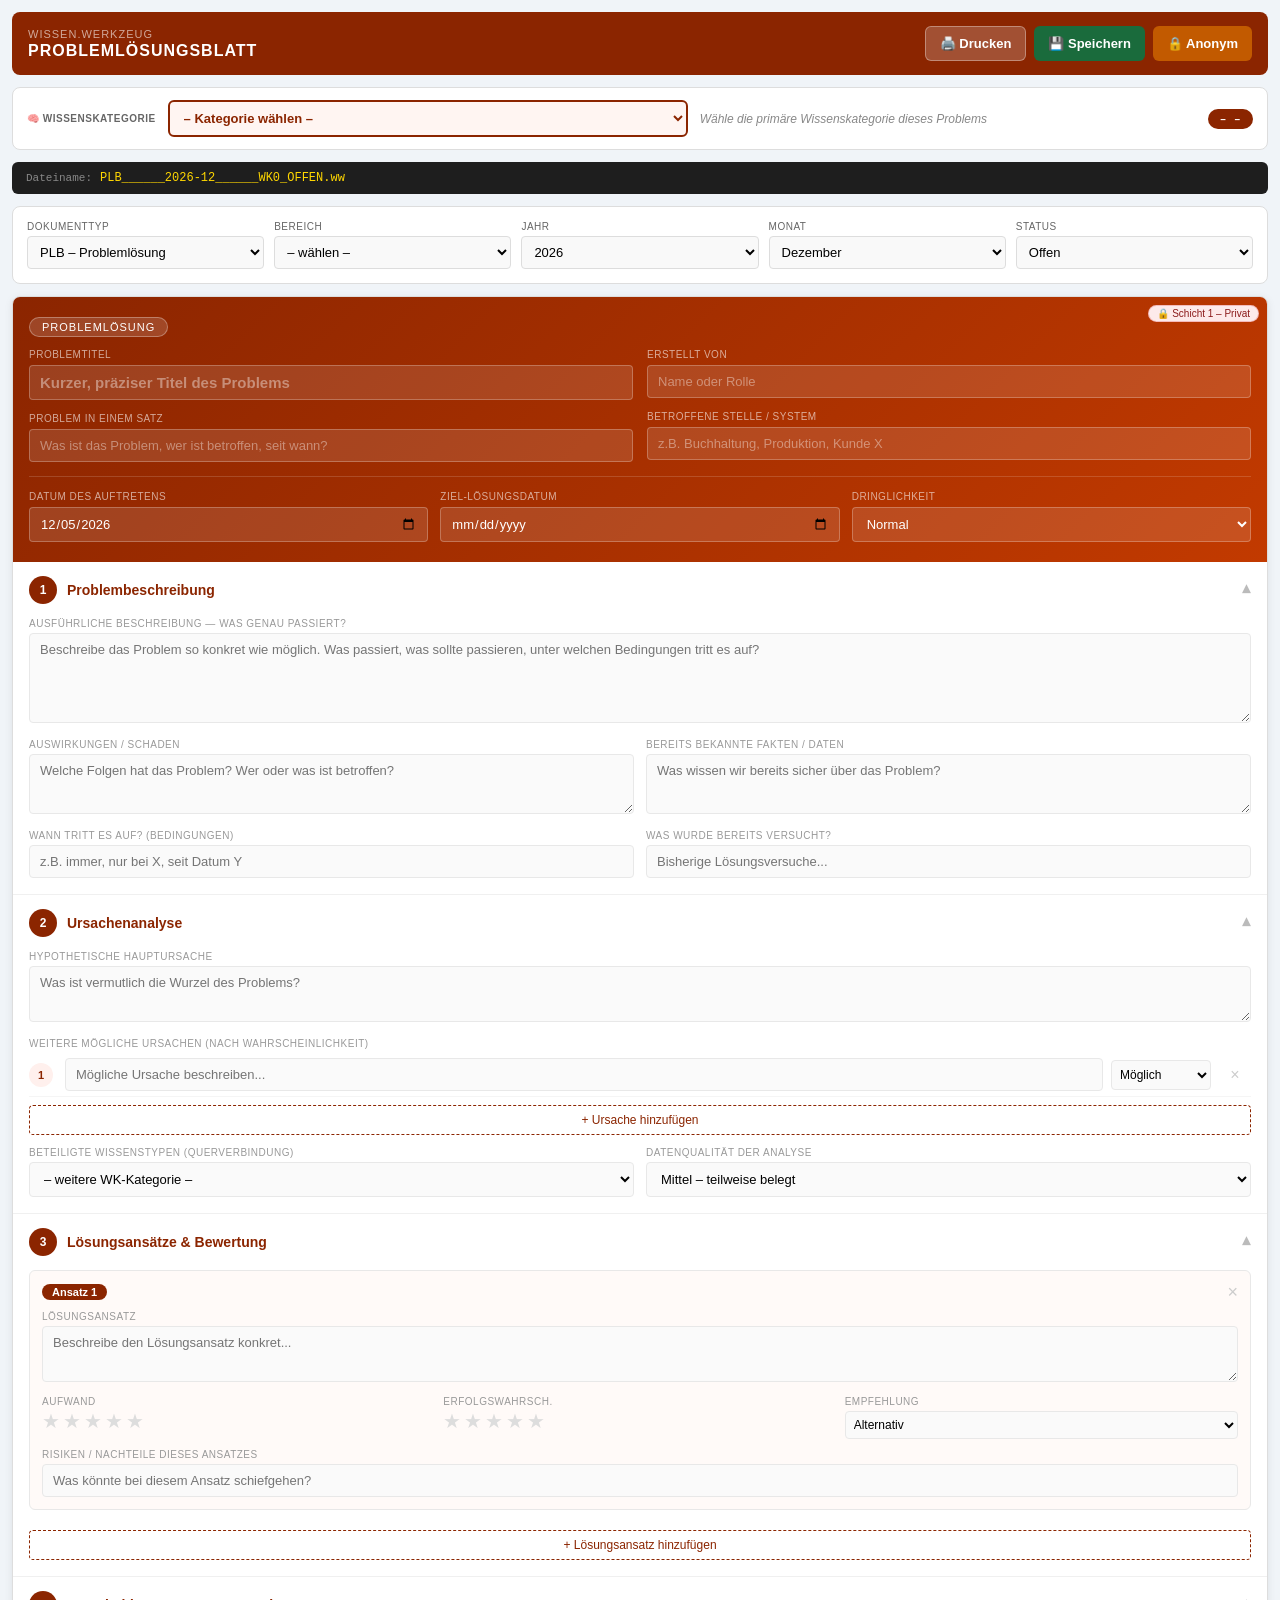
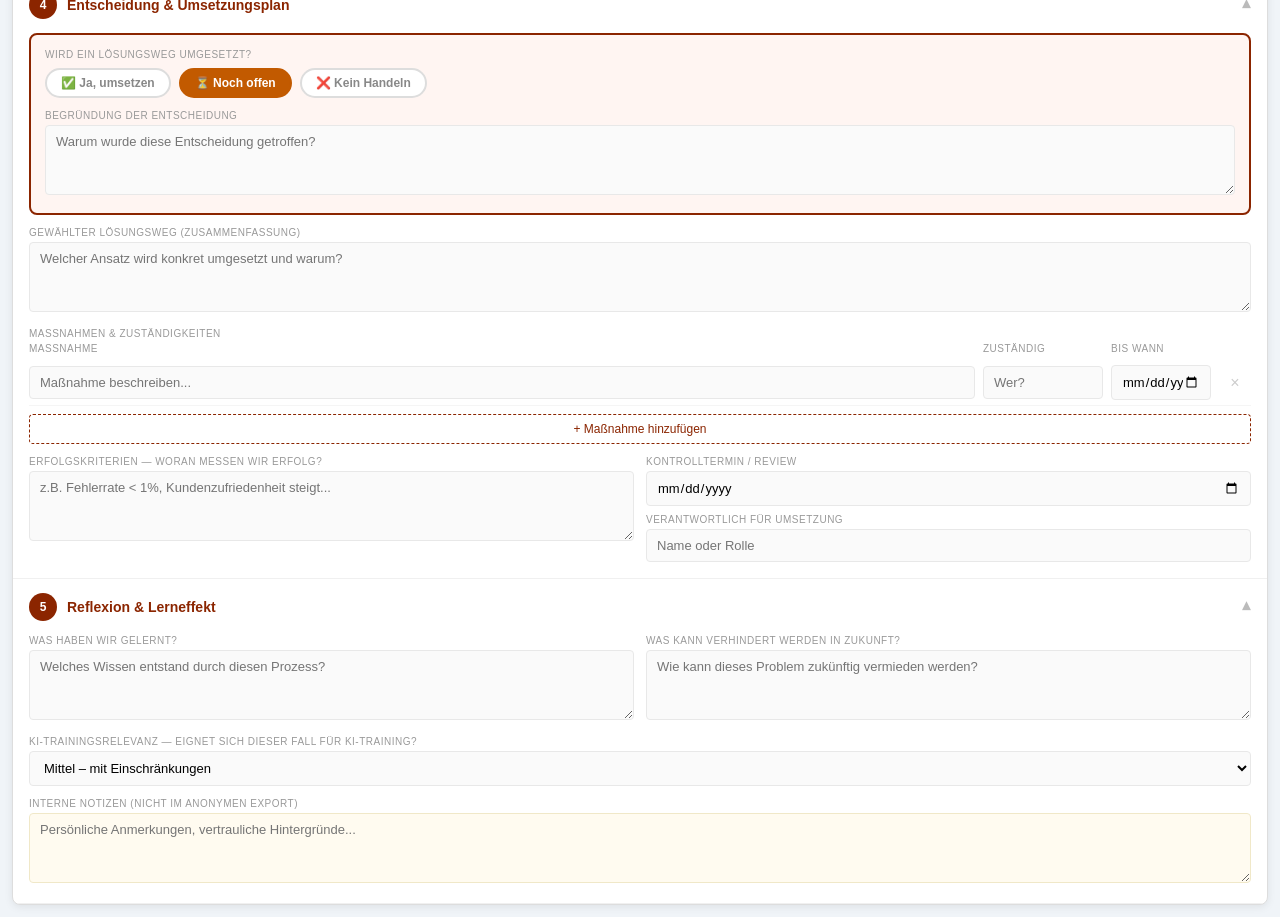
<file: problemloesung.html>
<!DOCTYPE html>
<html lang="de">
<head>
<meta charset="UTF-8">
<meta name="viewport" content="width=device-width, initial-scale=1.0">
<title>WISSEN.WERKZEUG – Problemlösungsblatt</title>
<style>
  * { box-sizing: border-box; margin: 0; padding: 0; }

  body {
    font-family: Arial, sans-serif;
    background: #f0f4f8;
    padding: 12px;
    color: #1a1a1a;
  }

  /* ── TOOLBAR ── */
  .toolbar {
    background: #8B2500;
    color: white;
    padding: 14px 16px;
    border-radius: 8px;
    margin-bottom: 12px;
    display: flex;
    align-items: center;
    justify-content: space-between;
    flex-wrap: wrap;
    gap: 10px;
  }
  .toolbar h1 { font-size: 16px; font-weight: bold; letter-spacing: 1px; }
  .toolbar-sub { font-size: 11px; opacity: 0.6; letter-spacing: 1px; margin-bottom: 2px; }
  .btn-group { display: flex; gap: 8px; flex-wrap: wrap; }
  .btn {
    padding: 9px 14px; border: none; border-radius: 6px;
    cursor: pointer; font-size: 13px; font-weight: bold;
    transition: all 0.2s; white-space: nowrap;
  }
  .btn-save   { background: #1A6B3C; color: white; }
  .btn-anonym { background: #C25A00; color: white; }
  .btn-print  { background: #ffffff33; color: white; border: 1px solid #ffffff55; }
  .btn:hover  { opacity: 0.85; transform: translateY(-1px); }

  /* ── DATEINAME ── */
  .filename-preview {
    background: #1E1E1E; color: #A8D8A8;
    font-family: monospace; font-size: 12px;
    padding: 9px 14px; border-radius: 6px; margin-bottom: 12px;
    display: flex; align-items: flex-start; gap: 8px; flex-wrap: wrap;
  }
  .filename-label { color: #888; font-size: 11px; white-space: nowrap; padding-top: 1px; }
  #filename-display { color: #FFD700; word-break: break-all; }

  /* ── WK-BADGE ── */
  .wk-bar {
    background: white; border: 1px solid #ddd;
    border-radius: 8px; padding: 12px 14px; margin-bottom: 12px;
    display: flex; align-items: center; gap: 12px; flex-wrap: wrap;
  }
  .wk-bar-label {
    font-size: 10px; color: #666; text-transform: uppercase;
    letter-spacing: 0.5px; font-weight: bold; white-space: nowrap;
  }
  .wk-select {
    flex: 1; min-width: 220px; padding: 8px 10px;
    border: 2px solid #8B2500; border-radius: 6px;
    font-size: 13px; font-weight: bold; background: #FFF5F2; color: #8B2500;
    cursor: pointer;
  }
  .wk-select:focus { outline: none; border-color: #C23A00; }
  .wk-desc {
    font-size: 12px; color: #888; font-style: italic;
    flex: 1; min-width: 180px;
  }
  .wk-badge {
    background: #8B2500; color: white; font-size: 11px; font-weight: bold;
    padding: 4px 12px; border-radius: 12px; white-space: nowrap;
    font-family: monospace; letter-spacing: 0.5px;
  }

  /* ── META-BAR ── */
  .meta-bar {
    background: white; border: 1px solid #ddd;
    border-radius: 8px; padding: 14px; margin-bottom: 12px;
    display: grid; grid-template-columns: repeat(auto-fit, minmax(140px, 1fr)); gap: 10px;
  }
  .meta-bar label {
    font-size: 10px; color: #666; text-transform: uppercase;
    letter-spacing: 0.5px; display: block; margin-bottom: 4px;
  }
  .meta-bar select, .meta-bar input {
    width: 100%; padding: 7px 8px; border: 1px solid #ddd;
    border-radius: 4px; font-size: 13px; background: #f9f9f9;
  }

  /* ── SHEET ── */
  .sheet {
    background: white; border: 1px solid #ddd;
    border-radius: 8px; overflow: hidden;
    box-shadow: 0 2px 8px rgba(0,0,0,0.08);
  }

  /* KOPF */
  .sheet-header {
    background: linear-gradient(135deg, #8B2500 0%, #C23A00 100%);
    padding: 20px 16px; position: relative;
  }
  .privacy-badge {
    position: absolute; top: 8px; right: 8px;
    background: #FDEAEA; color: #8B1A1A; font-size: 10px;
    padding: 2px 8px; border-radius: 10px; border: 1px solid #cc000033;
  }
  .header-typ-badge {
    display: inline-block; background: rgba(255,255,255,0.15);
    border: 1px solid rgba(255,255,255,0.3); color: white;
    font-size: 11px; letter-spacing: 1px; text-transform: uppercase;
    padding: 3px 12px; border-radius: 20px; margin-bottom: 12px;
  }
  .header-grid { display: grid; grid-template-columns: 1fr 1fr; gap: 14px; }
  .field-group { display: flex; flex-direction: column; gap: 5px; }
  .field-group label {
    font-size: 10px; color: rgba(255,255,255,0.6);
    text-transform: uppercase; letter-spacing: 0.5px;
  }
  .field-group input,
  .field-group textarea,
  .field-group select {
    padding: 8px 10px; border: 1px solid rgba(255,255,255,0.25);
    border-radius: 4px; font-size: 13px; font-family: Arial, sans-serif;
    background: rgba(255,255,255,0.12); color: white; width: 100%;
    transition: border-color 0.2s;
  }
  .field-group input::placeholder,
  .field-group textarea::placeholder { color: rgba(255,255,255,0.4); }
  .field-group input:focus,
  .field-group textarea:focus { outline: none; border-color: rgba(255,255,255,0.6); background: rgba(255,255,255,0.2); }
  .field-group select option { background: #8B2500; }
  .field-group textarea { resize: vertical; min-height: 52px; }

  .header-meta-row {
    display: grid; grid-template-columns: repeat(3, 1fr); gap: 12px;
    margin-top: 14px; padding-top: 14px;
    border-top: 1px solid rgba(255,255,255,0.15);
  }

  /* ── SEKTIONEN ── */
  .sheet-section { border-bottom: 1px solid #f0f0f0; }
  .section-bar {
    display: flex; align-items: center; gap: 10px;
    padding: 14px 16px; cursor: pointer; user-select: none;
  }
  .section-bar:hover { background: #fafafa; }
  .section-icon {
    width: 28px; height: 28px; border-radius: 50%;
    background: #8B2500; color: white; font-size: 12px; font-weight: bold;
    display: flex; align-items: center; justify-content: center; flex-shrink: 0;
  }
  .section-title { font-size: 14px; font-weight: bold; color: #8B2500; flex: 1; }
  .section-toggle { font-size: 18px; color: #bbb; transition: transform 0.3s; line-height: 1; }
  .section-toggle.open { transform: rotate(180deg); }
  .section-body { padding: 0 16px 16px; display: grid; gap: 12px; }

  /* FELDER */
  .light-label {
    font-size: 10px; color: #999; text-transform: uppercase;
    letter-spacing: 0.5px; display: block; margin-bottom: 4px;
  }
  .light-input, .light-textarea, .light-select {
    width: 100%; padding: 8px 10px; border: 1px solid #e8e8e8;
    border-radius: 4px; font-size: 13px; font-family: Arial, sans-serif;
    background: #fafafa; transition: border-color 0.2s;
  }
  .light-input:focus, .light-textarea:focus, .light-select:focus {
    outline: none; border-color: #8B2500; background: white;
  }
  .light-textarea { resize: vertical; min-height: 70px; }
  .two-col   { display: grid; grid-template-columns: 1fr 1fr; gap: 12px; }
  .three-col { display: grid; grid-template-columns: 1fr 1fr 1fr; gap: 12px; }

  /* URSACHEN-LISTE */
  .ursache-row {
    display: grid; grid-template-columns: 28px 1fr 100px 32px; gap: 8px; align-items: center;
    padding: 5px 0; border-bottom: 1px solid #f5f5f5;
  }
  .ursache-nr {
    background: #FFF0ED; color: #8B2500; font-size: 11px; font-weight: bold;
    width: 24px; height: 24px; border-radius: 50%;
    display: flex; align-items: center; justify-content: center;
  }
  .add-btn {
    background: none; border: 1px dashed #8B2500; color: #8B2500;
    padding: 7px 14px; border-radius: 4px; cursor: pointer;
    font-size: 12px; width: 100%; transition: all 0.2s; margin-top: 8px;
  }
  .add-btn:hover { background: #FFF0ED; }
  .del-btn {
    background: none; border: none; color: #ccc;
    cursor: pointer; font-size: 16px; padding: 0; line-height: 1;
  }
  .del-btn:hover { color: #cc0000; }

  /* LÖSUNGEN-KARTEN */
  .loesung-card {
    border: 1px solid #e8e8e8; border-radius: 6px; padding: 12px;
    background: #FFFAF8; position: relative;
  }
  .loesung-card-header {
    display: flex; justify-content: space-between; align-items: center; margin-bottom: 10px;
  }
  .loesung-nr {
    background: #8B2500; color: white; font-size: 11px; font-weight: bold;
    padding: 2px 10px; border-radius: 10px;
  }
  .bewertung-row {
    display: grid; grid-template-columns: 1fr 1fr 1fr; gap: 8px; margin-top: 8px;
  }
  .stern-rating { display: flex; gap: 3px; }
  .stern {
    font-size: 20px; cursor: pointer; color: #ddd; line-height: 1;
    transition: color 0.15s;
  }
  .stern.aktiv { color: #F39C12; }

  /* ENTSCHEIDUNGS-BOX */
  .entscheidung-box {
    background: #FFF5F2; border: 2px solid #8B2500;
    border-radius: 8px; padding: 14px;
  }
  .entscheidung-status {
    display: flex; gap: 8px; flex-wrap: wrap; margin-bottom: 12px;
  }
  .status-btn {
    padding: 6px 14px; border: 2px solid #ddd; border-radius: 16px;
    cursor: pointer; font-size: 12px; font-weight: bold;
    background: white; color: #888; transition: all 0.2s;
  }
  .status-btn.active-ja     { background: #1A6B3C; color: white; border-color: #1A6B3C; }
  .status-btn.active-nein   { background: #8B2500; color: white; border-color: #8B2500; }
  .status-btn.active-offen  { background: #C25A00; color: white; border-color: #C25A00; }

  /* MASSNAHMEN */
  .massnahme-row {
    display: grid; grid-template-columns: 1fr 120px 100px 32px; gap: 8px;
    align-items: center; padding: 5px 0; border-bottom: 1px solid #f5f5f5;
  }

  /* PRINT */
  @media print {
    body { background: white; padding: 0; }
    .toolbar, .meta-bar, .filename-preview, .wk-bar .wk-select,
    .add-btn, .del-btn, .privacy-badge { display: none !important; }
    .sheet { border: none; box-shadow: none; border-radius: 0; }
    input, textarea, select { border: none !important; background: transparent !important; color: #1a1a1a !important; }
    .sheet-header { -webkit-print-color-adjust: exact; print-color-adjust: exact; }
    .wk-badge { -webkit-print-color-adjust: exact; print-color-adjust: exact; }
  }

  /* MOBIL */
  @media (max-width: 640px) {
    body { padding: 8px; }
    .toolbar { flex-direction: column; align-items: flex-start; }
    .btn-group { width: 100%; }
    .btn { flex: 1; text-align: center; font-size: 12px; padding: 9px 4px; }
    .meta-bar { grid-template-columns: 1fr 1fr; }
    .header-grid { grid-template-columns: 1fr; }
    .header-meta-row { grid-template-columns: 1fr 1fr; }
    .two-col { grid-template-columns: 1fr; }
    .three-col { grid-template-columns: 1fr 1fr; }
    .bewertung-row { grid-template-columns: 1fr 1fr; }
    .ursache-row { grid-template-columns: 24px 1fr 80px 28px; }
    .massnahme-row { grid-template-columns: 1fr 90px 80px 28px; }
    .wk-desc { display: none; }
  }
</style>
</head>
<body>

<!-- TOOLBAR -->
<div class="toolbar">
  <div>
    <div class="toolbar-sub">WISSEN.WERKZEUG</div>
    <h1>PROBLEMLÖSUNGSBLATT</h1>
  </div>
  <div class="btn-group">
    <button class="btn btn-print"  onclick="window.print()">🖨️ Drucken</button>
    <button class="btn btn-save"   onclick="saveOriginal()">💾 Speichern</button>
    <button class="btn btn-anonym" onclick="saveAnonym()">🔒 Anonym</button>
  </div>
</div>

<!-- WK-KATEGORIE (prominent) -->
<div class="wk-bar">
  <span class="wk-bar-label">🧠 Wissenskategorie</span>
  <select class="wk-select" id="wk-kategorie" onchange="updateWK()">
    <option value="">– Kategorie wählen –</option>
    <option value="WK1">WK1 – Berechenbare Logik</option>
    <option value="WK2">WK2 – Physikalisch-empirisch</option>
    <option value="WK3">WK3 – Kontextuelles Wissen</option>
    <option value="WK4">WK4 – Kulturelles Wissen</option>
    <option value="WK5">WK5 – Zeitabhängiges Wissen</option>
    <option value="WK6">WK6 – Perspektivisches Wissen</option>
    <option value="WK7">WK7 – Emotionales Wissen</option>
    <option value="WK8">WK8 – Metawissen</option>
  </select>
  <span class="wk-desc" id="wk-desc">Wähle die primäre Wissenskategorie dieses Problems</span>
  <span class="wk-badge" id="wk-badge">– –</span>
</div>

<!-- DATEINAME -->
<div class="filename-preview">
  <span class="filename-label">Dateiname:</span>
  <span id="filename-display">PLB_____2026-03_____WK0_OFFEN.ww</span>
</div>

<!-- META -->
<div class="meta-bar">
  <div>
    <label>Dokumenttyp</label>
    <select id="meta-typ" onchange="updateFilename()">
      <option value="PLB">PLB – Problemlösung</option>
      <option value="ANA">ANA – Analyse</option>
      <option value="ENT">ENT – Entscheidung</option>
      <option value="REF">REF – Reflexion</option>
    </select>
  </div>
  <div>
    <label>Bereich</label>
    <select id="meta-bereich" onchange="updateFilename()">
      <option value="">– wählen –</option>
      <option value="TECH">Technik / IT</option>
      <option value="WISS">Wissenschaft</option>
      <option value="BERA">Beratung</option>
      <option value="BILD">Bildung</option>
      <option value="MED">Medizin / Gesundheit</option>
      <option value="KREA">Kreativ / Kunst</option>
      <option value="DIENST">Dienstleistungen</option>
      <option value="SONST">Sonstiges</option>
    </select>
  </div>
  <div>
    <label>Jahr</label>
    <select id="meta-jahr" onchange="updateFilename()"></select>
  </div>
  <div>
    <label>Monat</label>
    <select id="meta-monat" onchange="updateFilename()">
      <option value="01">Januar</option><option value="02">Februar</option>
      <option value="03">März</option><option value="04">April</option>
      <option value="05">Mai</option><option value="06">Juni</option>
      <option value="07">Juli</option><option value="08">August</option>
      <option value="09">September</option><option value="10">Oktober</option>
      <option value="11">November</option><option value="12">Dezember</option>
    </select>
  </div>
  <div>
    <label>Status</label>
    <select id="meta-status" onchange="updateFilename()">
      <option value="OFFEN">Offen</option>
      <option value="IN-ARBEIT">In Arbeit</option>
      <option value="GELOEST">Gelöst</option>
      <option value="ESKALIERT">Eskaliert</option>
      <option value="VERWORFEN">Verworfen</option>
    </select>
  </div>
</div>

<!-- SHEET -->
<div class="sheet">

  <!-- KOPF -->
  <div class="sheet-header" id="sheet-header">
    <div class="privacy-badge">🔒 Schicht 1 – Privat</div>
    <div class="header-typ-badge" id="typ-badge">Problemlösung</div>
    <div class="header-grid">
      <div class="field-group">
        <label>Problemtitel</label>
        <input type="text" id="problem-titel"
               placeholder="Kurzer, präziser Titel des Problems"
               oninput="updateFilename()" style="font-size:15px; font-weight:bold;">
        <label style="margin-top:8px;">Problem in einem Satz</label>
        <input type="text" id="problem-kurz"
               placeholder="Was ist das Problem, wer ist betroffen, seit wann?">
      </div>
      <div class="field-group">
        <label>Erstellt von</label>
        <input type="text" id="erstellt-von" placeholder="Name oder Rolle">
        <label style="margin-top:8px;">Betroffene Stelle / System</label>
        <input type="text" id="betroffene-stelle"
               placeholder="z.B. Buchhaltung, Produktion, Kunde X">
      </div>
    </div>
    <div class="header-meta-row">
      <div class="field-group">
        <label>Datum des Auftretens</label>
        <input type="date" id="datum-auftreten">
      </div>
      <div class="field-group">
        <label>Ziel-Lösungsdatum</label>
        <input type="date" id="datum-ziel">
      </div>
      <div class="field-group">
        <label>Dringlichkeit</label>
        <select id="dringlichkeit" style="background:rgba(255,255,255,0.12);color:white;border:1px solid rgba(255,255,255,0.25);border-radius:4px;padding:8px 10px;width:100%;font-size:13px;">
          <option value="NORMAL">Normal</option>
          <option value="HOCH">🔴 Hoch</option>
          <option value="KRITISCH">🚨 Kritisch / Sofort</option>
          <option value="NIEDRIG">🟢 Niedrig</option>
        </select>
      </div>
    </div>
  </div>

  <!-- 1. PROBLEMBESCHREIBUNG -->
  <div class="sheet-section">
    <div class="section-bar" onclick="toggleSection('prob')">
      <div class="section-icon">1</div>
      <span class="section-title">Problembeschreibung</span>
      <span class="section-toggle open" id="toggle-prob">▾</span>
    </div>
    <div class="section-body" id="body-prob">
      <div>
        <label class="light-label">Ausführliche Beschreibung — Was genau passiert?</label>
        <textarea class="light-textarea" id="prob-beschreibung" style="min-height:90px;"
          placeholder="Beschreibe das Problem so konkret wie möglich. Was passiert, was sollte passieren, unter welchen Bedingungen tritt es auf?"></textarea>
      </div>
      <div class="two-col">
        <div>
          <label class="light-label">Auswirkungen / Schaden</label>
          <textarea class="light-textarea" id="prob-auswirkung" style="min-height:60px;"
            placeholder="Welche Folgen hat das Problem? Wer oder was ist betroffen?"></textarea>
        </div>
        <div>
          <label class="light-label">Bereits bekannte Fakten / Daten</label>
          <textarea class="light-textarea" id="prob-fakten" style="min-height:60px;"
            placeholder="Was wissen wir bereits sicher über das Problem?"></textarea>
        </div>
      </div>
      <div class="two-col">
        <div>
          <label class="light-label">Wann tritt es auf? (Bedingungen)</label>
          <input type="text" class="light-input" id="prob-wann"
            placeholder="z.B. immer, nur bei X, seit Datum Y">
        </div>
        <div>
          <label class="light-label">Was wurde bereits versucht?</label>
          <input type="text" class="light-input" id="prob-versucht"
            placeholder="Bisherige Lösungsversuche...">
        </div>
      </div>
    </div>
  </div>

  <!-- 2. URSACHEN -->
  <div class="sheet-section">
    <div class="section-bar" onclick="toggleSection('urs')">
      <div class="section-icon">2</div>
      <span class="section-title">Ursachenanalyse</span>
      <span class="section-toggle open" id="toggle-urs">▾</span>
    </div>
    <div class="section-body" id="body-urs">
      <div>
        <label class="light-label">Hypothetische Hauptursache</label>
        <textarea class="light-textarea" id="urs-haupt" style="min-height:56px;"
          placeholder="Was ist vermutlich die Wurzel des Problems?"></textarea>
      </div>
      <div>
        <label class="light-label">Weitere mögliche Ursachen (nach Wahrscheinlichkeit)</label>
        <div id="ursachen-list"></div>
        <button class="add-btn" onclick="addUrsache()">+ Ursache hinzufügen</button>
      </div>
      <div class="two-col">
        <div>
          <label class="light-label">Beteiligte Wissenstypen (Querverbindung)</label>
          <select class="light-select" id="urs-wk-verbindung">
            <option value="">– weitere WK-Kategorie –</option>
            <option value="WK1">WK1 – Berechenbare Logik</option>
            <option value="WK2">WK2 – Physikalisch-empirisch</option>
            <option value="WK3">WK3 – Kontextuelles Wissen</option>
            <option value="WK4">WK4 – Kulturelles Wissen</option>
            <option value="WK5">WK5 – Zeitabhängiges Wissen</option>
            <option value="WK6">WK6 – Perspektivisches Wissen</option>
            <option value="WK7">WK7 – Emotionales Wissen</option>
            <option value="WK8">WK8 – Metawissen</option>
          </select>
        </div>
        <div>
          <label class="light-label">Datenqualität der Analyse</label>
          <select class="light-select" id="urs-datenqualitaet">
            <option value="HOCH">Hoch – gut belegt</option>
            <option value="MITTEL" selected>Mittel – teilweise belegt</option>
            <option value="NIEDRIG">Niedrig – Vermutung</option>
          </select>
        </div>
      </div>
    </div>
  </div>

  <!-- 3. LÖSUNGSANSÄTZE -->
  <div class="sheet-section">
    <div class="section-bar" onclick="toggleSection('loes')">
      <div class="section-icon">3</div>
      <span class="section-title">Lösungsansätze & Bewertung</span>
      <span class="section-toggle open" id="toggle-loes">▾</span>
    </div>
    <div class="section-body" id="body-loes">
      <div id="loesungen-list"></div>
      <button class="add-btn" onclick="addLoesung()">+ Lösungsansatz hinzufügen</button>
    </div>
  </div>

  <!-- 4. ENTSCHEIDUNG -->
  <div class="sheet-section">
    <div class="section-bar" onclick="toggleSection('ent')">
      <div class="section-icon">4</div>
      <span class="section-title">Entscheidung & Umsetzungsplan</span>
      <span class="section-toggle open" id="toggle-ent">▾</span>
    </div>
    <div class="section-body" id="body-ent">
      <div class="entscheidung-box">
        <label class="light-label" style="margin-bottom:8px;">Wird ein Lösungsweg umgesetzt?</label>
        <div class="entscheidung-status">
          <button class="status-btn" id="ent-ja"    onclick="setEntscheidung('ja')">✅ Ja, umsetzen</button>
          <button class="status-btn" id="ent-offen" onclick="setEntscheidung('offen')" >⏳ Noch offen</button>
          <button class="status-btn" id="ent-nein"  onclick="setEntscheidung('nein')">❌ Kein Handeln</button>
        </div>
        <div>
          <label class="light-label">Begründung der Entscheidung</label>
          <textarea class="light-textarea" id="ent-begruendung"
            placeholder="Warum wurde diese Entscheidung getroffen?"></textarea>
        </div>
      </div>

      <div>
        <label class="light-label">Gewählter Lösungsweg (Zusammenfassung)</label>
        <textarea class="light-textarea" id="ent-loesung"
          placeholder="Welcher Ansatz wird konkret umgesetzt und warum?"></textarea>
      </div>

      <div>
        <label class="light-label">Maßnahmen & Zuständigkeiten</label>
        <div style="display:grid;grid-template-columns:1fr 120px 100px 32px;gap:8px;padding:0 0 6px;">
          <span style="font-size:10px;color:#999;text-transform:uppercase;letter-spacing:0.5px;">Maßnahme</span>
          <span style="font-size:10px;color:#999;text-transform:uppercase;letter-spacing:0.5px;">Zuständig</span>
          <span style="font-size:10px;color:#999;text-transform:uppercase;letter-spacing:0.5px;">Bis wann</span>
          <span></span>
        </div>
        <div id="massnahmen-list"></div>
        <button class="add-btn" onclick="addMassnahme()">+ Maßnahme hinzufügen</button>
      </div>

      <div class="two-col">
        <div>
          <label class="light-label">Erfolgskriterien — Woran messen wir Erfolg?</label>
          <textarea class="light-textarea" id="ent-kriterien"
            placeholder="z.B. Fehlerrate < 1%, Kundenzufriedenheit steigt..."></textarea>
        </div>
        <div>
          <label class="light-label">Kontrolltermin / Review</label>
          <input type="date" class="light-input" id="ent-review">
          <label class="light-label" style="margin-top:8px;">Verantwortlich für Umsetzung</label>
          <input type="text" class="light-input" id="ent-verantwortlich"
            placeholder="Name oder Rolle">
        </div>
      </div>
    </div>
  </div>

  <!-- 5. REFLEXION & LERNEFFEKT -->
  <div class="sheet-section">
    <div class="section-bar" onclick="toggleSection('ref')">
      <div class="section-icon">5</div>
      <span class="section-title">Reflexion & Lerneffekt</span>
      <span class="section-toggle open" id="toggle-ref">▾</span>
    </div>
    <div class="section-body" id="body-ref">
      <div class="two-col">
        <div>
          <label class="light-label">Was haben wir gelernt?</label>
          <textarea class="light-textarea" id="ref-lernen"
            placeholder="Welches Wissen entstand durch diesen Prozess?"></textarea>
        </div>
        <div>
          <label class="light-label">Was kann verhindert werden in Zukunft?</label>
          <textarea class="light-textarea" id="ref-praevention"
            placeholder="Wie kann dieses Problem zukünftig vermieden werden?"></textarea>
        </div>
      </div>
      <div>
        <label class="light-label">KI-Trainingsrelevanz — Eignet sich dieser Fall für KI-Training?</label>
        <select class="light-select" id="ref-ki-relevanz">
          <option value="HOCH">Hoch – klarer Fall, gut dokumentiert</option>
          <option value="MITTEL" selected>Mittel – mit Einschränkungen</option>
          <option value="NIEDRIG">Niedrig – zu spezifisch oder unklar</option>
          <option value="NEIN">Nein – nicht geeignet</option>
        </select>
      </div>
      <div>
        <label class="light-label">Interne Notizen (nicht im anonymen Export)</label>
        <textarea class="light-textarea" id="ref-notizen"
          style="background:#FFFBF0;border-color:#F0E8C8;"
          placeholder="Persönliche Anmerkungen, vertrauliche Hintergründe..."></textarea>
      </div>
    </div>
  </div>

</div><!-- /.sheet -->

<script>
// ── WISSENSKATEGORIEN ─────────────────────────────────────────────────────────
const WK_BESCHREIBUNGEN = {
  'WK1': 'Mathematik, Logik, Algorithmen, formale Systeme',
  'WK2': 'Naturgesetze, Messungen, Experimente, Empirie',
  'WK3': 'Situation, Umfeld, Abhängigkeiten, Kontext',
  'WK4': 'Normen, Werte, Geschichte, gesellschaftl. Konventionen',
  'WK5': 'Aktualität, Veränderung, Trends, historische Entwicklung',
  'WK6': 'Standpunkte, Interpretationen, subjektive Sichtweisen',
  'WK7': 'Gefühle, Motivation, menschl. Verhalten, Psychologie',
  'WK8': 'Wissen über Wissen, Lernprozesse, Epistemologie',
};

let ursachenCount  = 0;
let loesungenCount = 0;
let massnahmenCount= 0;
let entscheidung   = 'offen';

// ── INIT ──────────────────────────────────────────────────────────────────────
document.addEventListener('DOMContentLoaded', () => {
  const now = new Date();
  const jahrSelect = document.getElementById('meta-jahr');
  for (let y = now.getFullYear(); y >= 2018; y--) {
    const opt = document.createElement('option');
    opt.value = y; opt.textContent = y;
    if (y === now.getFullYear()) opt.selected = true;
    jahrSelect.appendChild(opt);
  }
  document.getElementById('meta-monat').value   = String(now.getMonth() + 1).padStart(2, '0');
  document.getElementById('datum-auftreten').value = now.toISOString().split('T')[0];

  addUrsache();
  addLoesung();
  addMassnahme();
  setEntscheidung('offen');
  updateFilename();
});

// ── WK UPDATE ─────────────────────────────────────────────────────────────────
function updateWK() {
  const val  = document.getElementById('wk-kategorie').value;
  const desc = WK_BESCHREIBUNGEN[val] || 'Wähle die primäre Wissenskategorie dieses Problems';
  document.getElementById('wk-desc').textContent  = val ? desc : 'Wähle die primäre Wissenskategorie dieses Problems';
  document.getElementById('wk-badge').textContent = val || '– –';
  updateFilename();
}

// ── SEKTIONEN ─────────────────────────────────────────────────────────────────
function toggleSection(id) {
  const body   = document.getElementById(`body-${id}`);
  const toggle = document.getElementById(`toggle-${id}`);
  const isOpen = body.style.display !== 'none';
  body.style.display   = isOpen ? 'none' : 'grid';
  toggle.classList.toggle('open', !isOpen);
}

// ── URSACHEN ──────────────────────────────────────────────────────────────────
function addUrsache() {
  ursachenCount++;
  const id  = ursachenCount;
  const div = document.createElement('div');
  div.className = 'ursache-row';
  div.id = `urs-${id}`;
  div.innerHTML = `
    <div class="ursache-nr">${id}</div>
    <input type="text" class="light-input" placeholder="Mögliche Ursache beschreiben...">
    <select class="light-select" style="font-size:12px;padding:6px 4px;">
      <option value="WAHRSCHEINLICH">Wahrscheinlich</option>
      <option value="MOEGLICH" selected>Möglich</option>
      <option value="UNWAHRSCHEINLICH">Unwahrschl.</option>
    </select>
    <button class="del-btn" onclick="document.getElementById('urs-${id}').remove()">×</button>
  `;
  document.getElementById('ursachen-list').appendChild(div);
}

// ── LÖSUNGEN ──────────────────────────────────────────────────────────────────
function addLoesung() {
  loesungenCount++;
  const id  = loesungenCount;
  const div = document.createElement('div');
  div.className = 'loesung-card';
  div.id = `loes-${id}`;
  div.innerHTML = `
    <div class="loesung-card-header">
      <span class="loesung-nr">Ansatz ${id}</span>
      <button class="del-btn" onclick="document.getElementById('loes-${id}').remove()" style="font-size:18px;">×</button>
    </div>
    <div style="margin-bottom:10px;">
      <label class="light-label">Lösungsansatz</label>
      <textarea class="light-textarea" style="min-height:56px;"
        placeholder="Beschreibe den Lösungsansatz konkret..."></textarea>
    </div>
    <div class="bewertung-row">
      <div>
        <label class="light-label">Aufwand</label>
        <div class="stern-rating" data-field="aufwand" id="aufwand-${id}" onclick="setStern(this, event)">
          <span class="stern" data-val="1">★</span>
          <span class="stern" data-val="2">★</span>
          <span class="stern" data-val="3">★</span>
          <span class="stern" data-val="4">★</span>
          <span class="stern" data-val="5">★</span>
        </div>
      </div>
      <div>
        <label class="light-label">Erfolgswahrsch.</label>
        <div class="stern-rating" data-field="erfolg" id="erfolg-${id}" onclick="setStern(this, event)">
          <span class="stern" data-val="1">★</span>
          <span class="stern" data-val="2">★</span>
          <span class="stern" data-val="3">★</span>
          <span class="stern" data-val="4">★</span>
          <span class="stern" data-val="5">★</span>
        </div>
      </div>
      <div>
        <label class="light-label">Empfehlung</label>
        <select class="light-select" style="font-size:12px;padding:5px 4px;">
          <option value="BEVORZUGT">⭐ Bevorzugt</option>
          <option value="ALTERNATIV" selected>Alternativ</option>
          <option value="LETZTER-AUSWEG">Letzter Ausweg</option>
          <option value="VERWERFEN">Verwerfen</option>
        </select>
      </div>
    </div>
    <div style="margin-top:10px;">
      <label class="light-label">Risiken / Nachteile dieses Ansatzes</label>
      <input type="text" class="light-input"
        placeholder="Was könnte bei diesem Ansatz schiefgehen?">
    </div>
  `;
  document.getElementById('loesungen-list').appendChild(div);
}

function setStern(container, event) {
  const clicked = event.target.closest('.stern');
  if (!clicked) return;
  const val = parseInt(clicked.dataset.val);
  container.querySelectorAll('.stern').forEach(s => {
    s.classList.toggle('aktiv', parseInt(s.dataset.val) <= val);
  });
  container.dataset.value = val;
}

// ── MAßNAHMEN ─────────────────────────────────────────────────────────────────
function addMassnahme() {
  massnahmenCount++;
  const id  = massnahmenCount;
  const div = document.createElement('div');
  div.className = 'massnahme-row';
  div.id = `ms-${id}`;
  div.innerHTML = `
    <input type="text" class="light-input" placeholder="Maßnahme beschreiben...">
    <input type="text" class="light-input" placeholder="Wer?">
    <input type="date" class="light-input">
    <button class="del-btn" onclick="document.getElementById('ms-${id}').remove()">×</button>
  `;
  document.getElementById('massnahmen-list').appendChild(div);
}

// ── ENTSCHEIDUNG ──────────────────────────────────────────────────────────────
function setEntscheidung(status) {
  entscheidung = status;
  ['ja','offen','nein'].forEach(s => {
    const btn = document.getElementById(`ent-${s}`);
    btn.className = 'status-btn';
    if (s === status) btn.classList.add(`active-${s}`);
  });
}

// ── DATEINAME ─────────────────────────────────────────────────────────────────
function updateFilename() {
  const typ    = document.getElementById('meta-typ').value     || 'PLB';
  const ber    = document.getElementById('meta-bereich').value || '____';
  const jahr   = document.getElementById('meta-jahr').value    || '2026';
  const monat  = document.getElementById('meta-monat').value   || '01';
  const status = document.getElementById('meta-status').value  || 'OFFEN';
  const wk     = document.getElementById('wk-kategorie').value || 'WK0';
  const titel  = (document.getElementById('problem-titel')?.value || '')
    .replace(/\s+/g,'-').replace(/[^a-zA-Z0-9\-äöüÄÖÜß]/g,'').substring(0,18) || '____';

  // Typ-Badge
  const typLabels = { PLB:'Problemlösung', ANA:'Analyse', ENT:'Entscheidung', REF:'Reflexion' };
  document.getElementById('typ-badge').textContent = typLabels[typ] || typ;

  const filename = `${typ}_${ber}_${jahr}-${monat}_${titel}_${wk}_${status}.ww`;
  document.getElementById('filename-display').textContent = filename;
  return filename;
}

// ── SPEICHERN ─────────────────────────────────────────────────────────────────
function buildData(anonym) {
  // Ursachen
  const ursachen = [];
  document.querySelectorAll('#ursachen-list .ursache-row').forEach(row => {
    const inp = row.querySelector('input');
    const sel = row.querySelector('select');
    ursachen.push({ beschreibung: inp?.value||'', wahrscheinlichkeit: sel?.value||'' });
  });

  // Lösungen
  const loesungen = [];
  document.querySelectorAll('#loesungen-list .loesung-card').forEach(card => {
    const ta   = card.querySelector('textarea');
    const sels = card.querySelectorAll('select');
    const inp2 = card.querySelectorAll('input');
    const aufwandEl = card.querySelector('[data-field="aufwand"]');
    const erfolgEl  = card.querySelector('[data-field="erfolg"]');
    loesungen.push({
      beschreibung:    ta?.value||'',
      aufwand_sterne:  aufwandEl?.dataset.value||'0',
      erfolg_sterne:   erfolgEl?.dataset.value||'0',
      empfehlung:      sels[0]?.value||'',
      risiken:         inp2[0]?.value||'',
    });
  });

  // Maßnahmen
  const massnahmen = [];
  document.querySelectorAll('#massnahmen-list .massnahme-row').forEach(row => {
    const inputs = row.querySelectorAll('input');
    massnahmen.push({
      massnahme:   inputs[0]?.value||'',
      zustaendig:  inputs[1]?.value||'',
      bis_wann:    inputs[2]?.value||'',
    });
  });

  const kern = {
    typ:            document.getElementById('meta-typ').value,
    bereich:        document.getElementById('meta-bereich').value,
    periode:        `${document.getElementById('meta-jahr').value}-${document.getElementById('meta-monat').value}`,
    status:         document.getElementById('meta-status').value,
    wissenskategorie: document.getElementById('wk-kategorie').value,
    problem_titel:  document.getElementById('problem-titel').value,
    problem_kurz:   document.getElementById('problem-kurz').value,
    datum_auftreten: document.getElementById('datum-auftreten').value,
    datum_ziel:     document.getElementById('datum-ziel').value,
    dringlichkeit:  document.getElementById('dringlichkeit').value,
    problembeschreibung: {
      ausfuehrlich:  document.getElementById('prob-beschreibung').value,
      auswirkung:    document.getElementById('prob-auswirkung').value,
      fakten:        document.getElementById('prob-fakten').value,
      bedingungen:   document.getElementById('prob-wann').value,
      bereits_versucht: document.getElementById('prob-versucht').value,
    },
    ursachenanalyse: {
      hauptursache:     document.getElementById('urs-haupt').value,
      weitere_ursachen: ursachen,
      wk_verbindung:    document.getElementById('urs-wk-verbindung').value,
      datenqualitaet:   document.getElementById('urs-datenqualitaet').value,
    },
    loesungsansaetze: loesungen,
    entscheidung: {
      status:          entscheidung,
      begruendung:     document.getElementById('ent-begruendung').value,
      gewaehlt:        document.getElementById('ent-loesung').value,
      massnahmen,
      erfolgskriterien: document.getElementById('ent-kriterien').value,
      review_datum:    document.getElementById('ent-review').value,
      verantwortlich:  document.getElementById('ent-verantwortlich').value,
    },
    reflexion: {
      lerneffekt:      document.getElementById('ref-lernen').value,
      praevention:     document.getElementById('ref-praevention').value,
      ki_relevanz:     document.getElementById('ref-ki-relevanz').value,
    }
  };

  if (anonym) return { schicht: 'KERN_ONLY_ANONYM', daten: kern };

  return {
    schicht: 'VOLLSTAENDIG',
    privat: {
      erstellt_von:      document.getElementById('erstellt-von').value,
      betroffene_stelle: document.getElementById('betroffene-stelle').value,
      notizen:           document.getElementById('ref-notizen').value,
    },
    kern
  };
}

function saveOriginal() {
  const filename = updateFilename();
  downloadJSON(buildData(false), filename);
}
function saveAnonym() {
  const filename = updateFilename().replace(/^[A-Z]+_/, 'ANON_');
  downloadJSON(buildData(true), filename);
}
function downloadJSON(data, filename) {
  const blob = new Blob([JSON.stringify(data, null, 2)], { type: 'application/json' });
  const url  = URL.createObjectURL(blob);
  const a    = document.createElement('a');
  a.href = url; a.download = filename; a.click();
  URL.revokeObjectURL(url);
}
</script>
</body>
</html>
</file>
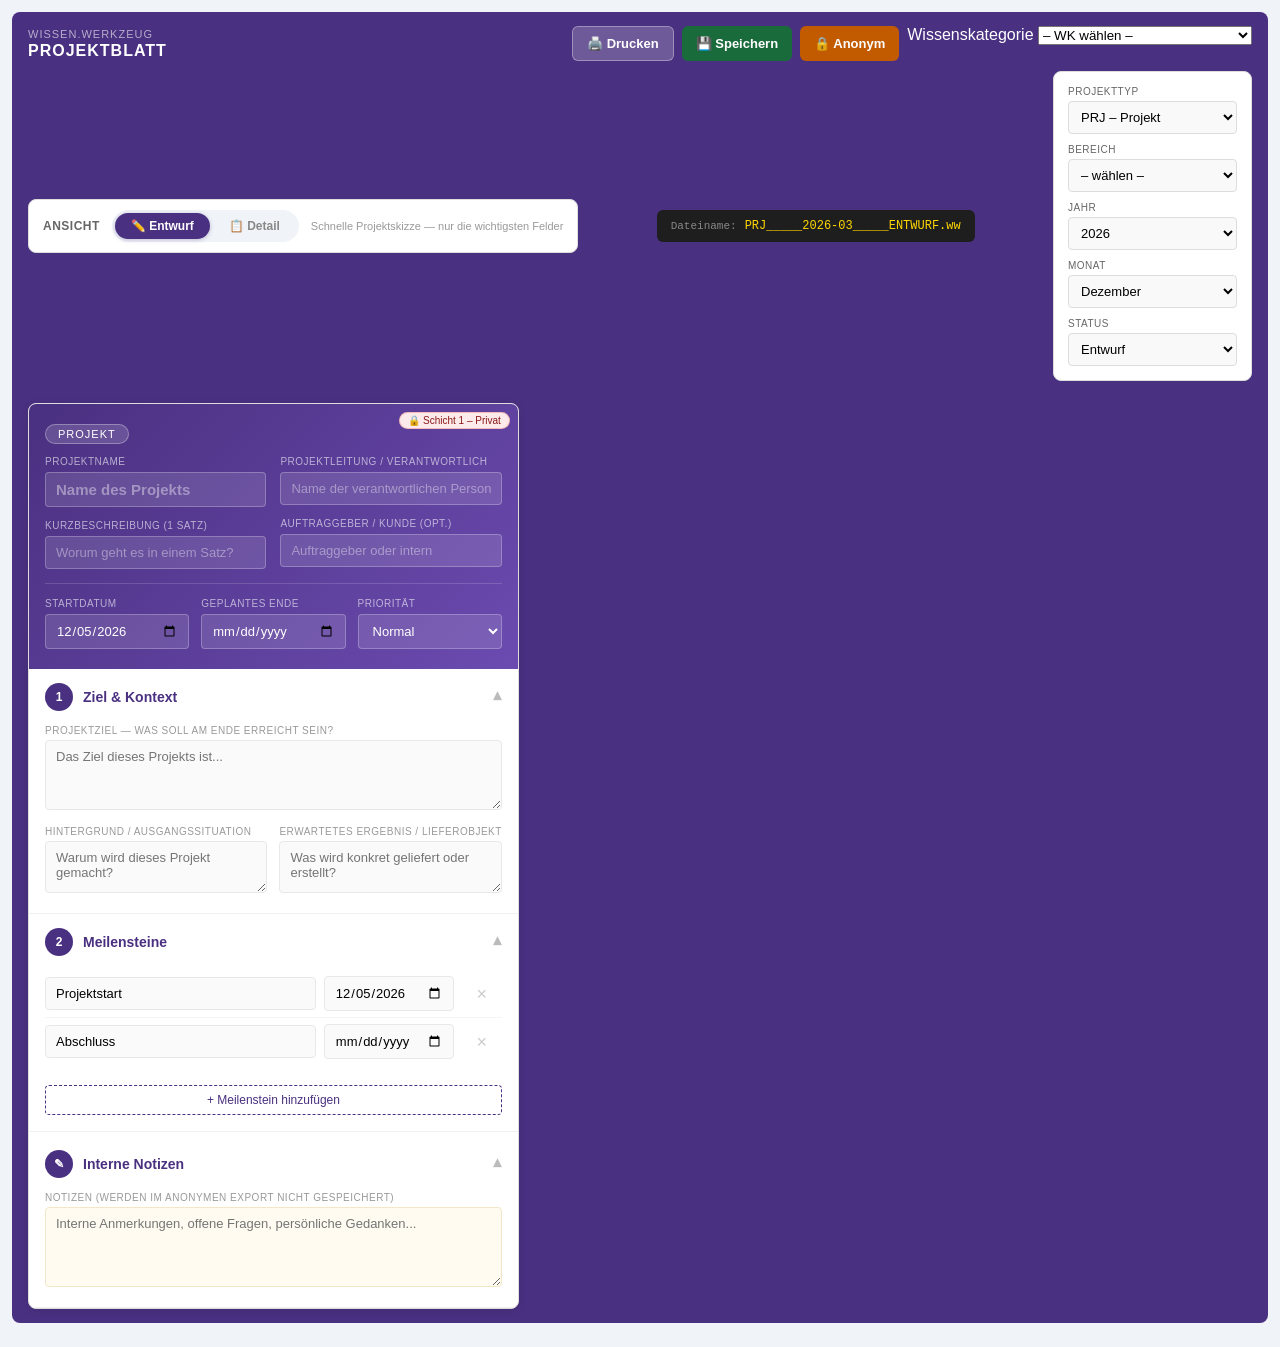
<file: projektblatt.html>
<!DOCTYPE html>
<html lang="de">
<head>
<meta charset="UTF-8">
<meta name="viewport" content="width=device-width, initial-scale=1.0">
<title>WISSEN.WERKZEUG – Projektblatt</title>
<style>
  * { box-sizing: border-box; margin: 0; padding: 0; }

  body {
    font-family: Arial, sans-serif;
    background: #f0f4f8;
    padding: 12px;
    color: #1a1a1a;
  }

  /* ── TOOLBAR ── */
  .toolbar {
    background: #4A3080;
    color: white;
    padding: 14px 16px;
    border-radius: 8px;
    margin-bottom: 12px;
    display: flex;
    align-items: center;
    justify-content: space-between;
    flex-wrap: wrap;
    gap: 10px;
  }
  .toolbar h1 { font-size: 16px; font-weight: bold; letter-spacing: 1px; }
  .toolbar-sub { font-size: 11px; opacity: 0.6; letter-spacing: 1px; margin-bottom: 2px; }

  .btn-group { display: flex; gap: 8px; flex-wrap: wrap; }
  .btn {
    padding: 9px 14px; border: none; border-radius: 6px;
    cursor: pointer; font-size: 13px; font-weight: bold;
    transition: all 0.2s; white-space: nowrap;
  }
  .btn-save   { background: #1A6B3C; color: white; }
  .btn-anonym { background: #C25A00; color: white; }
  .btn-print  { background: #ffffff33; color: white; border: 1px solid #ffffff55; }
  .btn:hover  { opacity: 0.85; transform: translateY(-1px); }

  /* ── MODUS-SCHALTER ── */
  .mode-switch {
    background: white; border: 1px solid #ddd;
    border-radius: 8px; padding: 10px 14px; margin-bottom: 12px;
    display: flex; align-items: center; gap: 12px; flex-wrap: wrap;
  }
  .mode-label { font-size: 12px; color: #666; font-weight: bold; text-transform: uppercase; letter-spacing: 0.5px; }
  .mode-toggle {
    display: flex; background: #f0f4f8; border-radius: 20px; padding: 3px; gap: 3px;
  }
  .mode-btn {
    padding: 6px 16px; border: none; border-radius: 16px; cursor: pointer;
    font-size: 12px; font-weight: bold; transition: all 0.25s;
    background: transparent; color: #888;
  }
  .mode-btn.active {
    background: #4A3080; color: white;
    box-shadow: 0 1px 4px rgba(74,48,128,0.3);
  }
  .mode-hint { font-size: 11px; color: #999; margin-left: auto; }

  /* ── DATEINAME ── */
  .filename-preview {
    background: #1E1E1E; color: #A8D8A8;
    font-family: monospace; font-size: 12px;
    padding: 9px 14px; border-radius: 6px; margin-bottom: 12px;
    display: flex; align-items: flex-start; gap: 8px; flex-wrap: wrap;
  }
  .filename-label { color: #888; font-size: 11px; white-space: nowrap; padding-top: 1px; }
  #filename-display { color: #FFD700; word-break: break-all; }

  /* ── META-BAR ── */
  .meta-bar {
    background: white; border: 1px solid #ddd;
    border-radius: 8px; padding: 14px; margin-bottom: 12px;
    display: grid; grid-template-columns: repeat(auto-fit, minmax(140px, 1fr)); gap: 10px;
  }
  .meta-bar label {
    font-size: 10px; color: #666; text-transform: uppercase;
    letter-spacing: 0.5px; display: block; margin-bottom: 4px;
  }
  .meta-bar select, .meta-bar input {
    width: 100%; padding: 7px 8px; border: 1px solid #ddd;
    border-radius: 4px; font-size: 13px; background: #f9f9f9;
  }

  /* ── PROJEKTBLATT ── */
  .sheet {
    background: white; border: 1px solid #ddd;
    border-radius: 8px; overflow: hidden;
    box-shadow: 0 2px 8px rgba(0,0,0,0.08);
  }

  /* KOPF */
  .sheet-header {
    background: linear-gradient(135deg, #4A3080 0%, #6B4BB0 100%);
    padding: 20px 16px; position: relative;
  }
  .privacy-badge {
    position: absolute; top: 8px; right: 8px;
    background: #FDEAEA; color: #8B1A1A; font-size: 10px;
    padding: 2px 8px; border-radius: 10px; border: 1px solid #cc000033;
  }
  .projekt-typ-badge {
    display: inline-block; background: rgba(255,255,255,0.15);
    border: 1px solid rgba(255,255,255,0.3); color: white;
    font-size: 11px; letter-spacing: 1px; text-transform: uppercase;
    padding: 3px 12px; border-radius: 20px; margin-bottom: 12px;
  }
  .header-grid { display: grid; grid-template-columns: 1fr 1fr; gap: 14px; }
  .field-group { display: flex; flex-direction: column; gap: 5px; }
  .field-group label {
    font-size: 10px; color: rgba(255,255,255,0.6);
    text-transform: uppercase; letter-spacing: 0.5px;
  }
  .field-group input,
  .field-group textarea,
  .field-group select {
    padding: 8px 10px; border: 1px solid rgba(255,255,255,0.25);
    border-radius: 4px; font-size: 13px; font-family: Arial, sans-serif;
    background: rgba(255,255,255,0.12); color: white; width: 100%;
    transition: border-color 0.2s;
  }
  .field-group input::placeholder,
  .field-group textarea::placeholder { color: rgba(255,255,255,0.4); }
  .field-group input:focus,
  .field-group textarea:focus,
  .field-group select:focus { outline: none; border-color: rgba(255,255,255,0.6); background: rgba(255,255,255,0.2); }
  .field-group select option { background: #4A3080; color: white; }
  .field-group textarea { resize: vertical; min-height: 52px; }

  .header-meta-row {
    display: grid; grid-template-columns: repeat(3, 1fr); gap: 12px;
    margin-top: 14px; padding-top: 14px;
    border-top: 1px solid rgba(255,255,255,0.15);
  }

  /* ── SEKTIONEN ── */
  .sheet-section {
    border-bottom: 1px solid #f0f0f0;
    overflow: hidden;
    transition: max-height 0.4s ease, opacity 0.3s ease;
  }
  .sheet-section.detail-only {
    max-height: 0; opacity: 0; pointer-events: none;
  }
  .sheet-section.detail-only.visible {
    max-height: 2000px; opacity: 1; pointer-events: all;
  }

  .section-bar {
    display: flex; align-items: center; gap: 10px;
    padding: 14px 16px; cursor: pointer;
    user-select: none;
  }
  .section-bar:hover { background: #fafafa; }
  .section-icon {
    width: 28px; height: 28px; border-radius: 50%;
    background: #4A3080; color: white; font-size: 12px; font-weight: bold;
    display: flex; align-items: center; justify-content: center; flex-shrink: 0;
  }
  .section-title { font-size: 14px; font-weight: bold; color: #4A3080; flex: 1; }
  .section-toggle {
    font-size: 18px; color: #bbb; transition: transform 0.3s; line-height: 1;
  }
  .section-toggle.open { transform: rotate(180deg); }
  .section-body {
    padding: 0 16px 16px;
    display: grid; gap: 12px;
  }

  /* LIGHT FIELDS */
  .light-label {
    font-size: 10px; color: #999; text-transform: uppercase;
    letter-spacing: 0.5px; display: block; margin-bottom: 4px;
  }
  .light-input, .light-textarea, .light-select {
    width: 100%; padding: 8px 10px; border: 1px solid #e8e8e8;
    border-radius: 4px; font-size: 13px; font-family: Arial, sans-serif;
    background: #fafafa; transition: border-color 0.2s;
  }
  .light-input:focus, .light-textarea:focus, .light-select:focus {
    outline: none; border-color: #4A3080; background: white;
  }
  .light-textarea { resize: vertical; min-height: 70px; }

  .two-col { display: grid; grid-template-columns: 1fr 1fr; gap: 12px; }
  .three-col { display: grid; grid-template-columns: 1fr 1fr 1fr; gap: 12px; }

  /* MEILENSTEINE */
  .milestone-row {
    display: grid; grid-template-columns: 1fr 130px 40px; gap: 8px; align-items: center;
    padding: 6px 0; border-bottom: 1px solid #f5f5f5;
  }
  .milestone-row:last-child { border-bottom: none; }
  .milestone-del {
    background: none; border: none; color: #ccc; cursor: pointer;
    font-size: 18px; padding: 0; text-align: center; line-height: 1;
  }
  .milestone-del:hover { color: #cc0000; }
  .add-btn {
    background: none; border: 1px dashed #4A3080; color: #4A3080;
    padding: 7px 14px; border-radius: 4px; cursor: pointer;
    font-size: 12px; width: 100%; transition: all 0.2s; margin-top: 8px;
  }
  .add-btn:hover { background: #F0EBF8; }

  /* RISIKEN */
  .risk-row {
    display: grid; grid-template-columns: 1fr 80px 80px 36px; gap: 8px; align-items: center;
    padding: 6px 0; border-bottom: 1px solid #f5f5f5;
  }
  .risk-pill {
    font-size: 11px; font-weight: bold; padding: 3px 8px; border-radius: 10px; text-align: center;
  }
  .risk-hoch   { background: #FDEAEA; color: #8B1A1A; }
  .risk-mittel { background: #FFF3CD; color: #856404; }
  .risk-niedrig{ background: #D1E7DD; color: #0A3622; }

  /* BUDGET-TABELLE */
  .budget-table { width: 100%; border-collapse: collapse; }
  .budget-table th {
    background: #4A3080; color: white; padding: 7px 10px; font-size: 11px; text-align: left;
  }
  .budget-table td { padding: 5px 8px; border-bottom: 1px solid #f0f0f0; font-size: 13px; }
  .budget-table tr:nth-child(even) td { background: #F5F0FF; }
  .budget-table input {
    width: 100%; border: none; background: transparent;
    font-size: 13px; font-family: Arial, sans-serif; padding: 2px 0;
  }
  .budget-table input:focus { outline: none; background: #fff9e6; border-radius: 3px; padding: 2px 4px; }
  .budget-total { font-weight: bold; color: #4A3080; border-top: 2px solid #4A3080 !important; }

  /* BETEILIGTE */
  .person-card {
    background: #f8f6ff; border: 1px solid #e0d8f0;
    border-radius: 6px; padding: 10px 12px; display: grid;
    grid-template-columns: 1fr 1fr; gap: 8px;
  }
  .person-card .full { grid-column: 1 / -1; }

  /* STATUS-AMPEL */
  .ampel-group { display: flex; gap: 8px; align-items: center; }
  .ampel-btn {
    width: 28px; height: 28px; border-radius: 50%; border: 2px solid transparent;
    cursor: pointer; transition: all 0.2s; opacity: 0.4;
  }
  .ampel-btn.active { opacity: 1; border-color: #333; transform: scale(1.15); }
  .ampel-rot   { background: #E74C3C; }
  .ampel-gelb  { background: #F39C12; }
  .ampel-gruen { background: #27AE60; }

  /* NOTIZEN INTERN */
  .intern-box {
    background: #FFFBF0; border: 1px solid #F0E8C8;
    border-radius: 4px;
  }

  /* PRINT */
  @media print {
    body { background: white; padding: 0; }
    .toolbar, .meta-bar, .filename-preview, .mode-switch,
    .milestone-del, .add-btn, .privacy-badge { display: none !important; }
    .sheet { border: none; box-shadow: none; border-radius: 0; }
    .sheet-section.detail-only { max-height: none !important; opacity: 1 !important; pointer-events: all !important; }
    input, textarea, select { border: none !important; background: transparent !important; color: #1a1a1a !important; }
    .sheet-header { -webkit-print-color-adjust: exact; print-color-adjust: exact; }
  }

  /* ── MOBIL ── */
  @media (max-width: 640px) {
    body { padding: 8px; }
    .toolbar { flex-direction: column; align-items: flex-start; }
    .btn-group { width: 100%; }
    .btn { flex: 1; text-align: center; font-size: 12px; padding: 9px 4px; }
    .meta-bar { grid-template-columns: 1fr 1fr; }
    .header-grid { grid-template-columns: 1fr; }
    .header-meta-row { grid-template-columns: 1fr 1fr; }
    .two-col { grid-template-columns: 1fr; }
    .three-col { grid-template-columns: 1fr 1fr; }
    .milestone-row { grid-template-columns: 1fr 110px 36px; }
    .risk-row { grid-template-columns: 1fr 70px 70px 30px; }
    .person-card { grid-template-columns: 1fr; }
    .person-card .full { grid-column: 1; }
    .mode-hint { display: none; }
  }
</style>
</head>
<body>

<!-- TOOLBAR -->
<div class="toolbar">
  <div>
    <div class="toolbar-sub">WISSEN.WERKZEUG</div>
    <h1>PROJEKTBLATT</h1>
  </div>
  <div class="btn-group">
    <button class="btn btn-print"  onclick="window.print()">🖨️ Drucken</button>
    <button class="btn btn-save"   onclick="saveOriginal()">💾 Speichern</button>
    <button class="btn btn-anonym" onclick="saveAnonym()">🔒 Anonym</button>
    <div>
    <label>Wissenskategorie</label>
    <select id="meta-wk" onchange="updateFilename()">
      <option value="WK0">– WK wählen –</option>
      <option value="WK1">WK1 – Berechenbare Logik</option>
      <option value="WK2">WK2 – Physikalisch-empirisch</option>
      <option value="WK3">WK3 – Kontextuelles Wissen</option>
      <option value="WK4">WK4 – Kulturelles Wissen</option>
      <option value="WK5">WK5 – Zeitabhängiges Wissen</option>
      <option value="WK6">WK6 – Perspektivisches Wissen</option>
      <option value="WK7">WK7 – Emotionales Wissen</option>
      <option value="WK8">WK8 – Metawissen</option>
    </select>
  </div>
</div>

<!-- MODUS-SCHALTER -->
<div class="mode-switch">
  <span class="mode-label">Ansicht</span>
  <div class="mode-toggle">
    <button class="mode-btn active" id="btn-entwurf" onclick="setMode('entwurf')">✏️ Entwurf</button>
    <button class="mode-btn"        id="btn-detail"  onclick="setMode('detail')">📋 Detail</button>
  </div>
  <span class="mode-hint" id="mode-hint">Schnelle Projektskizze — nur die wichtigsten Felder</span>
</div>

<!-- DATEINAME -->
<div class="filename-preview">
  <span class="filename-label">Dateiname:</span>
  <span id="filename-display">PRJ_____2026-03_____ENTWURF.ww</span>
</div>

<!-- META -->
<div class="meta-bar">
  <div>
    <label>Projekttyp</label>
    <select id="meta-typ" onchange="updateFilename()">
      <option value="PRJ">PRJ – Projekt</option>
      <option value="INT">INT – Intern</option>
      <option value="EXT">EXT – Extern / Auftrag</option>
      <option value="FRD">FRD – Förderung</option>
      <option value="KOO">KOO – Kooperation</option>
    </select>
  </div>
  <div>
    <label>Bereich</label>
    <select id="meta-bereich" onchange="updateFilename()">
      <option value="">– wählen –</option>
      <option value="KREA">Kreativ / Kunst</option>
      <option value="TECH">Technik / IT</option>
      <option value="WISS">Wissenschaft</option>
      <option value="BERA">Beratung</option>
      <option value="BILD">Bildung</option>
      <option value="MED">Medizin / Gesundheit</option>
      <option value="BAU">Bau / Architektur</option>
      <option value="DIENST">Dienstleistungen</option>
      <option value="SONST">Sonstiges</option>
    </select>
  </div>
  <div>
    <label>Jahr</label>
    <select id="meta-jahr" onchange="updateFilename()"></select>
  </div>
  <div>
    <label>Monat</label>
    <select id="meta-monat" onchange="updateFilename()">
      <option value="01">Januar</option><option value="02">Februar</option>
      <option value="03">März</option><option value="04">April</option>
      <option value="05">Mai</option><option value="06">Juni</option>
      <option value="07">Juli</option><option value="08">August</option>
      <option value="09">September</option><option value="10">Oktober</option>
      <option value="11">November</option><option value="12">Dezember</option>
    </select>
  </div>
  <div>
    <label>Status</label>
    <select id="meta-status" onchange="updateFilename()">
      <option value="ENTWURF">Entwurf</option>
      <option value="AKTIV">Aktiv</option>
      <option value="PAUSE">Pause</option>
      <option value="ABGESCHLOSSEN">Abgeschlossen</option>
      <option value="ABGEBROCHEN">Abgebrochen</option>
    </select>
  </div>
</div>

<!-- PROJEKTBLATT -->
<div class="sheet">

  <!-- KOPF: SCHICHT 1 PRIVAT -->
  <div class="sheet-header" id="sheet-header">
    <div class="privacy-badge">🔒 Schicht 1 – Privat</div>
    <div class="projekt-typ-badge" id="typ-badge">Projekt</div>
    <div class="header-grid">
      <div class="field-group">
        <label>Projektname</label>
        <input type="text" id="projekt-name" placeholder="Name des Projekts"
               oninput="updateFilename()" style="font-size:15px; font-weight:bold;">
        <label style="margin-top:8px;">Kurzbeschreibung (1 Satz)</label>
        <input type="text" id="projekt-kurz" placeholder="Worum geht es in einem Satz?">
      </div>
      <div class="field-group">
        <label>Projektleitung / Verantwortlich</label>
        <input type="text" id="projekt-leitung" placeholder="Name der verantwortlichen Person">
        <label style="margin-top:8px;">Auftraggeber / Kunde (opt.)</label>
        <input type="text" id="auftraggeber" placeholder="Auftraggeber oder intern">
      </div>
    </div>
    <div class="header-meta-row">
      <div class="field-group">
        <label>Startdatum</label>
        <input type="date" id="datum-start">
      </div>
      <div class="field-group">
        <label>Geplantes Ende</label>
        <input type="date" id="datum-ende">
      </div>
      <div class="field-group">
        <label>Priorität</label>
        <select id="prioritaet" style="background:rgba(255,255,255,0.12);color:white;border:1px solid rgba(255,255,255,0.25);border-radius:4px;padding:8px 10px;width:100%;font-size:13px;">
          <option value="NORMAL">Normal</option>
          <option value="HOCH">🔴 Hoch</option>
          <option value="KRITISCH">🚨 Kritisch</option>
          <option value="NIEDRIG">🟢 Niedrig</option>
        </select>
      </div>
    </div>
  </div>

  <!-- 1. ZIEL & KONTEXT — immer sichtbar -->
  <div class="sheet-section" id="sec-ziel">
    <div class="section-bar" onclick="toggleSection('ziel')">
      <div class="section-icon">1</div>
      <span class="section-title">Ziel & Kontext</span>
      <span class="section-toggle open" id="toggle-ziel">▾</span>
    </div>
    <div class="section-body" id="body-ziel">
      <div>
        <label class="light-label">Projektziel — Was soll am Ende erreicht sein?</label>
        <textarea class="light-textarea" id="projektziel"
          placeholder="Das Ziel dieses Projekts ist..." oninput="updateFilename()"></textarea>
      </div>
      <div class="two-col">
        <div>
          <label class="light-label">Hintergrund / Ausgangssituation</label>
          <textarea class="light-textarea" id="hintergrund" style="min-height:52px;"
            placeholder="Warum wird dieses Projekt gemacht?"></textarea>
        </div>
        <div>
          <label class="light-label">Erwartetes Ergebnis / Lieferobjekt</label>
          <textarea class="light-textarea" id="ergebnis" style="min-height:52px;"
            placeholder="Was wird konkret geliefert oder erstellt?"></textarea>
        </div>
      </div>
    </div>
  </div>

  <!-- 2. MEILENSTEINE — immer sichtbar, aber in Detail erweiterbar -->
  <div class="sheet-section" id="sec-meilensteine">
    <div class="section-bar" onclick="toggleSection('meilensteine')">
      <div class="section-icon">2</div>
      <span class="section-title">Meilensteine</span>
      <span class="section-toggle open" id="toggle-meilensteine">▾</span>
    </div>
    <div class="section-body" id="body-meilensteine">
      <div id="milestone-list"></div>
      <button class="add-btn" onclick="addMilestone()">+ Meilenstein hinzufügen</button>
    </div>
  </div>

  <!-- 3. TEAM & BETEILIGTE — detail-only -->
  <div class="sheet-section detail-only" id="sec-team">
    <div class="section-bar" onclick="toggleSection('team')">
      <div class="section-icon">3</div>
      <span class="section-title">Team & Beteiligte</span>
      <span class="section-toggle open" id="toggle-team">▾</span>
    </div>
    <div class="section-body" id="body-team">
      <div id="person-list"></div>
      <button class="add-btn" onclick="addPerson()">+ Person hinzufügen</button>
    </div>
  </div>

  <!-- 4. BUDGET & RESSOURCEN — detail-only -->
  <div class="sheet-section detail-only" id="sec-budget">
    <div class="section-bar" onclick="toggleSection('budget')">
      <div class="section-icon">4</div>
      <span class="section-title">Budget & Ressourcen</span>
      <span class="section-toggle open" id="toggle-budget">▾</span>
    </div>
    <div class="section-body" id="body-budget">
      <div class="two-col">
        <div>
          <label class="light-label">Gesamtbudget (geplant)</label>
          <input type="number" class="light-input" id="budget-gesamt" placeholder="z.B. 5000" min="0" step="100">
        </div>
        <div>
          <label class="light-label">Finanzierungsquelle</label>
          <input type="text" class="light-input" id="budget-quelle" placeholder="z.B. Eigenfinanzierung, Förderung, Auftrag">
        </div>
      </div>
      <table class="budget-table" id="budget-table">
        <thead>
          <tr>
            <th>Kostenposition</th>
            <th style="width:110px;text-align:right">Betrag (€)</th>
            <th style="width:36px"></th>
          </tr>
        </thead>
        <tbody id="budget-body"></tbody>
        <tfoot>
          <tr>
            <td class="budget-total" style="padding:8px 8px;">Summe</td>
            <td class="budget-total" style="text-align:right;padding:8px 8px;" id="budget-summe">0,00 €</td>
            <td></td>
          </tr>
        </tfoot>
      </table>
      <button class="add-btn" onclick="addBudgetRow()">+ Kostenposition hinzufügen</button>
    </div>
  </div>

  <!-- 5. RISIKEN — detail-only -->
  <div class="sheet-section detail-only" id="sec-risiken">
    <div class="section-bar" onclick="toggleSection('risiken')">
      <div class="section-icon">5</div>
      <span class="section-title">Risiken & Abhängigkeiten</span>
      <span class="section-toggle open" id="toggle-risiken">▾</span>
    </div>
    <div class="section-body" id="body-risiken">
      <div style="display:grid;grid-template-columns:1fr 80px 80px 36px;gap:8px;padding:0 0 6px;">
        <span style="font-size:10px;color:#999;text-transform:uppercase;letter-spacing:0.5px;">Risiko</span>
        <span style="font-size:10px;color:#999;text-transform:uppercase;letter-spacing:0.5px;">Wahrsch.</span>
        <span style="font-size:10px;color:#999;text-transform:uppercase;letter-spacing:0.5px;">Auswirkung</span>
        <span></span>
      </div>
      <div id="risk-list"></div>
      <button class="add-btn" onclick="addRisk()">+ Risiko hinzufügen</button>
    </div>
  </div>

  <!-- 6. PROJEKTSTATUS — detail-only -->
  <div class="sheet-section detail-only" id="sec-status">
    <div class="section-bar" onclick="toggleSection('status')">
      <div class="section-icon">6</div>
      <span class="section-title">Projektstatus & Fortschritt</span>
      <span class="section-toggle open" id="toggle-status">▾</span>
    </div>
    <div class="section-body" id="body-status">
      <div class="three-col">
        <div>
          <label class="light-label">Gesamtstatus</label>
          <div class="ampel-group" style="margin-top:6px;">
            <button class="ampel-btn ampel-rot"   id="amp-rot"   onclick="setAmpel('rot')"   title="Kritisch"></button>
            <button class="ampel-btn ampel-gelb"  id="amp-gelb"  onclick="setAmpel('gelb')"  title="Achtung"></button>
            <button class="ampel-btn ampel-gruen active" id="amp-gruen" onclick="setAmpel('gruen')" title="OK"></button>
            <span style="font-size:12px;color:#666;" id="ampel-text">OK</span>
          </div>
        </div>
        <div>
          <label class="light-label">Fortschritt (0–100%)</label>
          <input type="number" class="light-input" id="fortschritt" value="0" min="0" max="100"
                 oninput="updateProgress()">
        </div>
        <div>
          <label class="light-label">Letztes Update</label>
          <input type="date" class="light-input" id="letztes-update">
        </div>
      </div>
      <div>
        <label class="light-label">Fortschrittsbalken</label>
        <div style="background:#f0f0f0;border-radius:4px;height:12px;overflow:hidden;margin-top:6px;">
          <div id="progress-bar" style="height:100%;background:#4A3080;border-radius:4px;transition:width 0.3s;width:0%;"></div>
        </div>
      </div>
      <div>
        <label class="light-label">Aktueller Stand / Was wurde erreicht?</label>
        <textarea class="light-textarea" id="aktueller-stand" placeholder="Was ist aktuell der Stand?"></textarea>
      </div>
      <div>
        <label class="light-label">Nächste Schritte</label>
        <textarea class="light-textarea" id="naechste-schritte" placeholder="Was sind die nächsten konkreten Maßnahmen?"></textarea>
      </div>
    </div>
  </div>

  <!-- 7. NOTIZEN — intern, immer sichtbar -->
  <div class="sheet-section" id="sec-notizen">
    <div class="section-bar" onclick="toggleSection('notizen')">
      <div class="section-icon">✎</div>
      <span class="section-title">Interne Notizen</span>
      <span class="section-toggle open" id="toggle-notizen">▾</span>
    </div>
    <div class="section-body" id="body-notizen">
      <div>
        <label class="light-label">Notizen (werden im anonymen Export nicht gespeichert)</label>
        <textarea class="light-textarea intern-box" id="notizen"
          style="min-height:80px;"
          placeholder="Interne Anmerkungen, offene Fragen, persönliche Gedanken..."></textarea>
      </div>
    </div>
  </div>

</div><!-- /.sheet -->

<script>
let milestoneCount = 0;
let personCount    = 0;
let budgetCount    = 0;
let riskCount      = 0;
let currentMode    = 'entwurf';
let ampelStatus    = 'gruen';

// ── INIT ──────────────────────────────────────────────────────────────────────
document.addEventListener('DOMContentLoaded', () => {
  const now = new Date();
  const jahrSelect = document.getElementById('meta-jahr');
  for (let y = now.getFullYear(); y >= 2018; y--) {
    const opt = document.createElement('option');
    opt.value = y; opt.textContent = y;
    if (y === now.getFullYear()) opt.selected = true;
    jahrSelect.appendChild(opt);
  }
  document.getElementById('meta-monat').value = String(now.getMonth() + 1).padStart(2, '0');
  document.getElementById('datum-start').value = now.toISOString().split('T')[0];
  document.getElementById('letztes-update').value = now.toISOString().split('T')[0];

  addMilestone('Projektstart', now.toISOString().split('T')[0]);
  addMilestone('Abschluss', '');
  addBudgetRow();
  addRisk();

  setMode('entwurf');
  updateFilename();
});

// ── MODUS ────────────────────────────────────────────────────────────────────
function setMode(mode) {
  currentMode = mode;
  const details = document.querySelectorAll('.detail-only');
  const hint    = document.getElementById('mode-hint');

  document.getElementById('btn-entwurf').classList.toggle('active', mode === 'entwurf');
  document.getElementById('btn-detail').classList.toggle('active',  mode === 'detail');

  if (mode === 'entwurf') {
    details.forEach(s => s.classList.remove('visible'));
    hint.textContent = 'Schnelle Projektskizze — nur die wichtigsten Felder';
  } else {
    details.forEach(s => s.classList.add('visible'));
    hint.textContent = 'Vollständige Projektdokumentation — alle Felder aktiv';
  }
  updateFilename();
}

// ── SEKTIONEN AUFKLAPPEN ──────────────────────────────────────────────────────
function toggleSection(id) {
  const body   = document.getElementById(`body-${id}`);
  const toggle = document.getElementById(`toggle-${id}`);
  const isOpen = body.style.display !== 'none';
  body.style.display   = isOpen ? 'none' : 'grid';
  toggle.classList.toggle('open', !isOpen);
}

// ── MEILENSTEINE ──────────────────────────────────────────────────────────────
function addMilestone(desc, date) {
  milestoneCount++;
  const id   = milestoneCount;
  const list = document.getElementById('milestone-list');
  const div  = document.createElement('div');
  div.className = 'milestone-row';
  div.id = `ms-${id}`;
  div.innerHTML = `
    <input type="text" class="light-input" value="${desc||''}" placeholder="Meilenstein beschreiben...">
    <input type="date" class="light-input" value="${date||''}">
    <button class="milestone-del" onclick="removeMilestone(${id})" title="Entfernen">×</button>
  `;
  list.appendChild(div);
}
function removeMilestone(id) { document.getElementById(`ms-${id}`)?.remove(); }

// ── PERSONEN ──────────────────────────────────────────────────────────────────
function addPerson() {
  personCount++;
  const id   = personCount;
  const list = document.getElementById('person-list');
  const div  = document.createElement('div');
  div.className = 'person-card';
  div.id = `person-${id}`;
  div.innerHTML = `
    <div class="full" style="display:flex;justify-content:space-between;align-items:center;margin-bottom:4px;">
      <span style="font-size:11px;color:#888;font-weight:bold;">Person ${id}</span>
      <button onclick="document.getElementById('person-${id}').remove()"
        style="background:none;border:none;color:#ccc;cursor:pointer;font-size:16px;padding:0;">×</button>
    </div>
    <div>
      <label class="light-label">Name</label>
      <input type="text" class="light-input" placeholder="Vor- und Nachname">
    </div>
    <div>
      <label class="light-label">Rolle im Projekt</label>
      <input type="text" class="light-input" placeholder="z.B. Entwicklung, Design, Leitung">
    </div>
    <div class="full">
      <label class="light-label">Kontakt (opt.)</label>
      <input type="text" class="light-input" placeholder="E-Mail oder Telefon">
    </div>
  `;
  document.getElementById('person-list').appendChild(div);
}

// ── BUDGET ────────────────────────────────────────────────────────────────────
function addBudgetRow() {
  budgetCount++;
  const id   = budgetCount;
  const tbody = document.getElementById('budget-body');
  const tr   = document.createElement('tr');
  tr.id = `bud-${id}`;
  tr.innerHTML = `
    <td><input type="text" placeholder="Kostenposition..."></td>
    <td style="text-align:right"><input type="number" value="0" min="0" step="10"
        style="text-align:right" oninput="recalcBudget()"></td>
    <td style="text-align:center">
      <button onclick="document.getElementById('bud-${id}').remove();recalcBudget()"
        style="background:none;border:none;color:#ccc;cursor:pointer;font-size:16px;">×</button>
    </td>
  `;
  tbody.appendChild(tr);
}
function recalcBudget() {
  const rows = document.querySelectorAll('#budget-body tr');
  let sum = 0;
  rows.forEach(row => {
    const inp = row.querySelector('input[type="number"]');
    if (inp) sum += parseFloat(inp.value) || 0;
  });
  document.getElementById('budget-summe').textContent =
    sum.toLocaleString('de-DE', { minimumFractionDigits: 2, maximumFractionDigits: 2 }) + ' €';
}

// ── RISIKEN ───────────────────────────────────────────────────────────────────
function addRisk() {
  riskCount++;
  const id   = riskCount;
  const list = document.getElementById('risk-list');
  const div  = document.createElement('div');
  div.className = 'risk-row';
  div.id = `risk-${id}`;
  div.innerHTML = `
    <input type="text" class="light-input" placeholder="Risikobeschreibung...">
    <select class="light-select" style="font-size:12px;padding:6px 4px;">
      <option value="niedrig">Niedrig</option>
      <option value="mittel" selected>Mittel</option>
      <option value="hoch">Hoch</option>
    </select>
    <select class="light-select" style="font-size:12px;padding:6px 4px;">
      <option value="niedrig">Niedrig</option>
      <option value="mittel" selected>Mittel</option>
      <option value="hoch">Hoch</option>
    </select>
    <button class="milestone-del" onclick="document.getElementById('risk-${id}').remove()" title="Entfernen">×</button>
  `;
  list.appendChild(div);
}

// ── AMPEL ─────────────────────────────────────────────────────────────────────
function setAmpel(color) {
  ampelStatus = color;
  ['rot','gelb','gruen'].forEach(c => {
    document.getElementById(`amp-${c}`)?.classList.remove('active');
  });
  document.getElementById(`amp-${color}`)?.classList.add('active');
  const labels = { rot: 'Kritisch ⚠️', gelb: 'Achtung 🟡', gruen: 'OK ✅' };
  document.getElementById('ampel-text').textContent = labels[color];
}

// ── FORTSCHRITT ───────────────────────────────────────────────────────────────
function updateProgress() {
  const val = Math.min(100, Math.max(0, parseInt(document.getElementById('fortschritt').value) || 0));
  document.getElementById('progress-bar').style.width = val + '%';
  const colors = { 0: '#ccc' };
  document.getElementById('progress-bar').style.background =
    val >= 70 ? '#27AE60' : val >= 40 ? '#F39C12' : '#4A3080';
}

// ── DATEINAME ─────────────────────────────────────────────────────────────────
function updateFilename() {
  const typ    = document.getElementById('meta-typ').value    || 'PRJ';
  const ber    = document.getElementById('meta-bereich').value|| '____';
  const jahr   = document.getElementById('meta-jahr').value   || '2026';
  const monat  = document.getElementById('meta-monat').value  || '01';
  const status = document.getElementById('meta-status').value || 'ENTWURF';
  const name   = (document.getElementById('projekt-name')?.value || '')
    .replace(/\s+/g,'-').replace(/[^a-zA-Z0-9\-äöüÄÖÜß]/g,'').substring(0,20) || '____';
  const modus  = currentMode === 'detail' ? 'DETAIL' : 'ENTWURF';

  // Typ-Badge
  const labels = { PRJ:'Projekt', INT:'Intern', EXT:'Extern / Auftrag', FRD:'Förderung', KOO:'Kooperation' };
  const badge = document.getElementById('typ-badge');
  if (badge) badge.textContent = labels[typ] || typ;

  const filename = `${typ}_${ber}_${jahr}-${monat}_${name}_${wk}_${status}.ww`;
  document.getElementById('filename-display').textContent = filename;
  return filename;
}

// ── SPEICHERN ─────────────────────────────────────────────────────────────────
function buildData(anonym) {
  // Meilensteine
  const meilensteine = [];
  document.querySelectorAll('#milestone-list .milestone-row').forEach(row => {
    const inputs = row.querySelectorAll('input');
    meilensteine.push({ beschreibung: inputs[0]?.value||'', datum: inputs[1]?.value||'' });
  });

  // Budget
  const budgetPos = [];
  let budgetSumme = 0;
  document.querySelectorAll('#budget-body tr').forEach(row => {
    const inputs = row.querySelectorAll('input');
    const betrag = parseFloat(inputs[1]?.value) || 0;
    budgetPos.push({ position: inputs[0]?.value||'', betrag });
    budgetSumme += betrag;
  });

  // Risiken
  const risiken = [];
  document.querySelectorAll('#risk-list .risk-row').forEach(row => {
    const inp = row.querySelector('input');
    const sels = row.querySelectorAll('select');
    risiken.push({ beschreibung: inp?.value||'', wahrscheinlichkeit: sels[0]?.value||'', auswirkung: sels[1]?.value||'' });
  });

  // Team
  const team = [];
  document.querySelectorAll('#person-list .person-card').forEach(card => {
    const inputs = card.querySelectorAll('input');
    team.push({ name: inputs[0]?.value||'', rolle: inputs[1]?.value||'', kontakt: inputs[2]?.value||'' });
  });

  const kern = {
    typ:          document.getElementById('meta-typ').value,
    bereich:      document.getElementById('meta-bereich').value,
    periode:      `${document.getElementById('meta-jahr').value}-${document.getElementById('meta-monat').value}`,
    status:       document.getElementById('meta-status').value,
    modus:        currentMode,
    projekt_name: document.getElementById('projekt-name').value,
    wissenskategorie: document.getElementById('meta-wk')?.value || 'WK0',
    kurzbeschreibung: document.getElementById('projekt-kurz').value,
    datum_start:  document.getElementById('datum-start').value,
    datum_ende:   document.getElementById('datum-ende').value,
    prioritaet:   document.getElementById('prioritaet').value,
    projektziel:  document.getElementById('projektziel').value,
    hintergrund:  document.getElementById('hintergrund').value,
    ergebnis:     document.getElementById('ergebnis').value,
    meilensteine,
    budget: { positionen: budgetPos, summe: budgetSumme, quelle: document.getElementById('budget-quelle').value },
    risiken,
    projektstatus: {
      ampel:           ampelStatus,
      fortschritt_pct: document.getElementById('fortschritt').value,
      letztes_update:  document.getElementById('letztes-update').value,
      aktueller_stand: document.getElementById('aktueller-stand').value,
      naechste_schritte: document.getElementById('naechste-schritte').value,
    }
  };

  if (anonym) return { schicht: 'KERN_ONLY_ANONYM', daten: kern };

  return {
    schicht: 'VOLLSTAENDIG',
    privat: {
      projekt_leitung: document.getElementById('projekt-leitung').value,
      auftraggeber:    document.getElementById('auftraggeber').value,
      team,
      notizen:         document.getElementById('notizen').value,
    },
    kern
  };
}

function saveOriginal() {
  const filename = updateFilename();
  downloadJSON(buildData(false), filename);
}
function saveAnonym() {
  const filename = updateFilename().replace(/^[A-Z]+_/, 'ANON_');
  downloadJSON(buildData(true), filename);
}
function downloadJSON(data, filename) {
  const blob = new Blob([JSON.stringify(data, null, 2)], { type: 'application/json' });
  const url  = URL.createObjectURL(blob);
  const a    = document.createElement('a');
  a.href = url; a.download = filename; a.click();
  URL.revokeObjectURL(url);
}
</script>
</body>
</html>
</file>
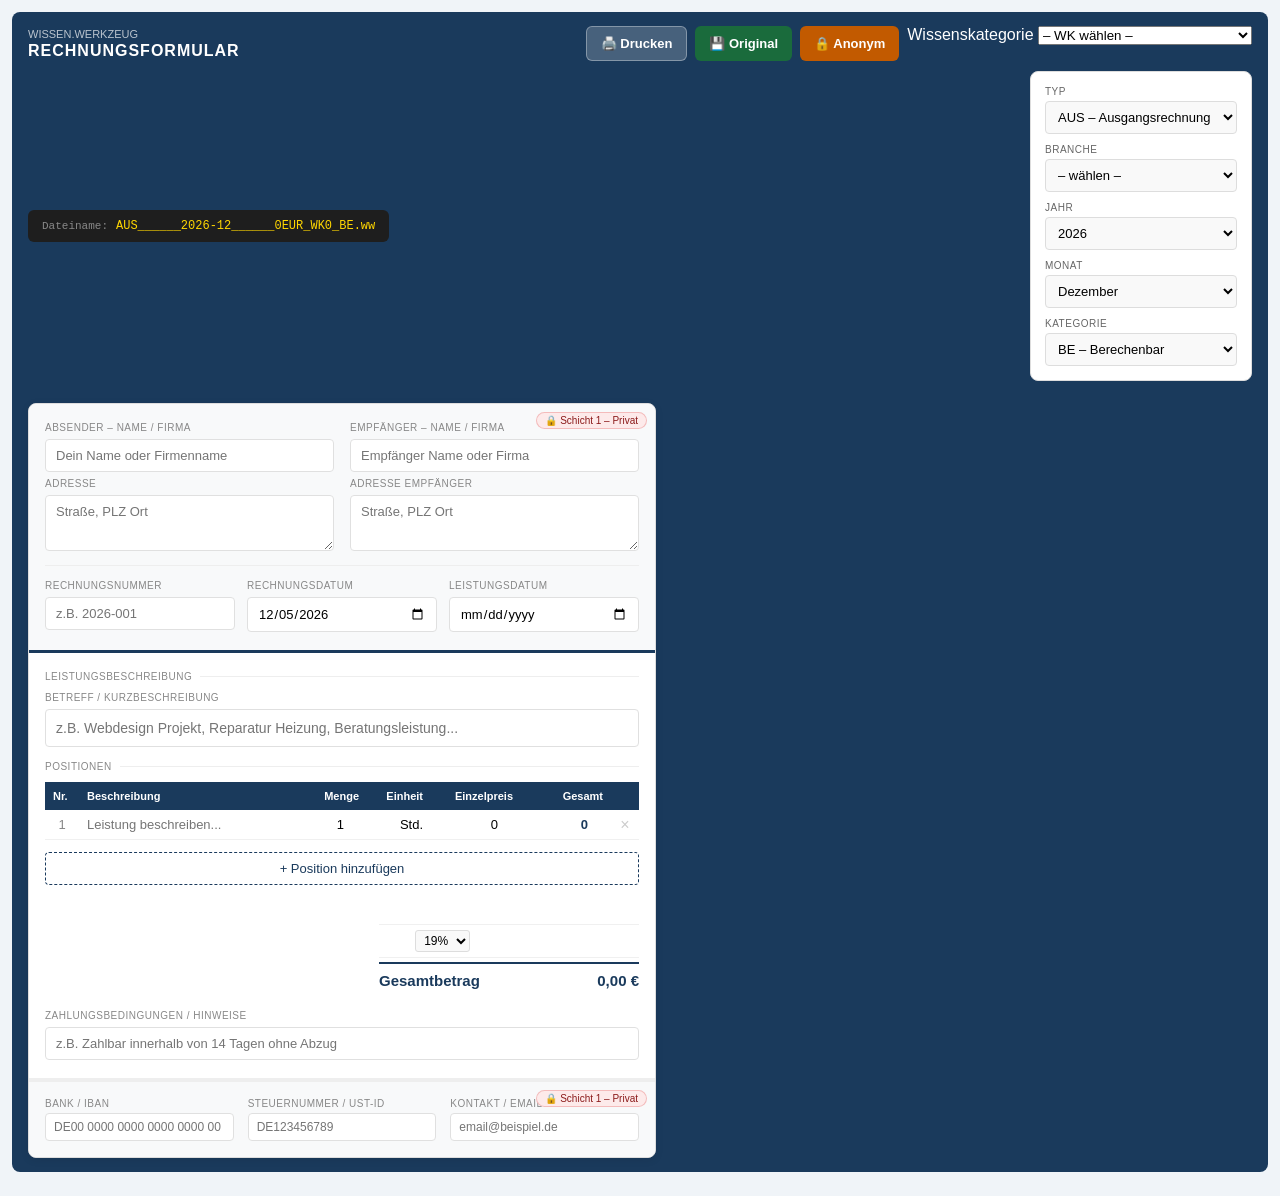
<file: rechnung-2.html>
<!DOCTYPE html>
<html lang="de">
<head>
<meta charset="UTF-8">
<meta name="viewport" content="width=device-width, initial-scale=1.0">
<title>WISSEN.WERKZEUG – Rechnungsformular</title>
<style>
  * { box-sizing: border-box; margin: 0; padding: 0; }

  body {
    font-family: Arial, sans-serif;
    background: #f0f4f8;
    padding: 12px;
    color: #1a1a1a;
  }

  /* ── TOOLBAR ── */
  .toolbar {
    background: #1A3A5C;
    color: white;
    padding: 14px 16px;
    border-radius: 8px;
    margin-bottom: 12px;
    display: flex;
    align-items: center;
    justify-content: space-between;
    flex-wrap: wrap;
    gap: 10px;
  }

  .toolbar h1 { font-size: 16px; font-weight: bold; letter-spacing: 1px; }
  .toolbar-sub { font-size: 11px; opacity: 0.7; margin-bottom: 2px; }

  .btn-group {
    display: flex;
    gap: 8px;
    flex-wrap: wrap;
  }

  .btn {
    padding: 9px 14px;
    border: none;
    border-radius: 6px;
    cursor: pointer;
    font-size: 13px;
    font-weight: bold;
    transition: all 0.2s;
    white-space: nowrap;
  }
  .btn-original { background: #1A6B3C; color: white; }
  .btn-anonym   { background: #C25A00; color: white; }
  .btn-print    { background: #ffffff33; color: white; border: 1px solid #ffffff55; }
  .btn:hover    { opacity: 0.85; transform: translateY(-1px); }

  /* ── DATEINAME ── */
  .filename-preview {
    background: #1E1E1E;
    color: #A8D8A8;
    font-family: monospace;
    font-size: 12px;
    padding: 9px 14px;
    border-radius: 6px;
    margin-bottom: 12px;
    display: flex;
    align-items: flex-start;
    gap: 8px;
    flex-wrap: wrap;
  }
  .filename-label { color: #888; font-size: 11px; white-space: nowrap; padding-top: 1px; }
  #filename-display { color: #FFD700; word-break: break-all; }

  /* ── META-BAR ── */
  .meta-bar {
    background: white;
    border: 1px solid #ddd;
    border-radius: 8px;
    padding: 14px;
    margin-bottom: 12px;
    display: grid;
    grid-template-columns: repeat(auto-fit, minmax(140px, 1fr));
    gap: 10px;
  }
  .meta-bar label {
    font-size: 10px;
    color: #666;
    text-transform: uppercase;
    letter-spacing: 0.5px;
    display: block;
    margin-bottom: 4px;
  }
  .meta-bar select,
  .meta-bar input {
    width: 100%;
    padding: 7px 8px;
    border: 1px solid #ddd;
    border-radius: 4px;
    font-size: 13px;
    background: #f9f9f9;
  }

  /* ── RECHNUNG ── */
  .invoice {
    background: white;
    border: 1px solid #ddd;
    border-radius: 8px;
    overflow: hidden;
    box-shadow: 0 2px 8px rgba(0,0,0,0.08);
  }

  /* KOPF */
  .invoice-header {
    background: #f8f9fa;
    border-bottom: 3px solid #1A3A5C;
    padding: 18px 16px;
    position: relative;
  }
  .privacy-badge {
    position: absolute;
    top: 8px; right: 8px;
    background: #FDEAEA;
    color: #8B1A1A;
    font-size: 10px;
    padding: 2px 8px;
    border-radius: 10px;
    border: 1px solid #cc000033;
  }

  .header-grid {
    display: grid;
    grid-template-columns: 1fr 1fr;
    gap: 16px;
  }

  .field-group {
    display: flex;
    flex-direction: column;
    gap: 6px;
  }
  .field-group label {
    font-size: 10px;
    color: #888;
    text-transform: uppercase;
    letter-spacing: 0.5px;
  }
  .field-group input,
  .field-group textarea {
    padding: 8px 10px;
    border: 1px solid #e0e0e0;
    border-radius: 4px;
    font-size: 13px;
    font-family: Arial, sans-serif;
    background: white;
    transition: border-color 0.2s;
    width: 100%;
  }
  .field-group input:focus,
  .field-group textarea:focus {
    outline: none;
    border-color: #1A3A5C;
  }
  .field-group textarea { resize: vertical; min-height: 56px; }

  .invoice-number-row {
    display: grid;
    grid-template-columns: 1fr 1fr 1fr;
    gap: 12px;
    margin-top: 14px;
    padding-top: 14px;
    border-top: 1px solid #eee;
  }

  /* BODY */
  .invoice-body {
    padding: 18px 16px;
    border-bottom: 2px solid #eee;
  }
  .section-label {
    font-size: 10px;
    color: #888;
    text-transform: uppercase;
    letter-spacing: 0.5px;
    margin-bottom: 10px;
    display: flex;
    align-items: center;
    gap: 8px;
  }
  .section-label::after {
    content: "";
    flex: 1;
    height: 1px;
    background: #eee;
  }

  /* POSITIONEN – Desktop */
  .positions-table {
    width: 100%;
    border-collapse: collapse;
    margin-bottom: 12px;
  }
  .positions-table th {
    background: #1A3A5C;
    color: white;
    padding: 8px 8px;
    font-size: 11px;
    text-align: left;
  }
  .positions-table th.right { text-align: right; }
  .positions-table td {
    padding: 5px 8px;
    border-bottom: 1px solid #f0f0f0;
    font-size: 13px;
    vertical-align: middle;
  }
  .positions-table tr:nth-child(even) td { background: #f9fbff; }
  .positions-table input {
    width: 100%;
    border: none;
    background: transparent;
    font-size: 13px;
    font-family: Arial, sans-serif;
    padding: 2px 0;
  }
  .positions-table input:focus {
    outline: none;
    background: #fff9e6;
    border-radius: 3px;
    padding: 2px 4px;
  }
  .pos-nr     { width: 34px; text-align: center; color: #888; font-size: 11px; }
  .pos-desc   { min-width: 160px; }
  .pos-menge  { width: 64px; }
  .pos-einzel { width: 90px; }
  .pos-gesamt { width: 90px; font-weight: bold; }
  .pos-del    { width: 28px; text-align: center; }
  .pos-menge input, .pos-einzel input, .pos-gesamt input { text-align: right; }
  .pos-del button {
    background: none; border: none; color: #ccc;
    cursor: pointer; font-size: 16px; padding: 0; transition: color 0.2s;
  }
  .pos-del button:hover { color: #cc0000; }

  /* POSITIONEN – Mobil als Karten */
  .pos-card { display: none; }

  .add-pos-btn {
    background: none;
    border: 1px dashed #1A3A5C;
    color: #1A3A5C;
    padding: 8px 16px;
    border-radius: 4px;
    cursor: pointer;
    font-size: 13px;
    width: 100%;
    transition: all 0.2s;
    margin-bottom: 14px;
  }
  .add-pos-btn:hover { background: #E8F0F8; }

  /* SUMMEN */
  .totals { display: flex; justify-content: flex-end; }
  .totals-box { width: 260px; }
  .totals-row {
    display: flex;
    justify-content: space-between;
    padding: 5px 0;
    font-size: 13px;
    border-bottom: 1px solid #f0f0f0;
  }
  .totals-row.total {
    font-weight: bold;
    font-size: 15px;
    border-top: 2px solid #1A3A5C;
    border-bottom: none;
    padding-top: 8px;
    margin-top: 4px;
    color: #1A3A5C;
  }
  .totals-row select {
    border: 1px solid #ddd;
    border-radius: 3px;
    padding: 2px 4px;
    font-size: 12px;
    background: #f9f9f9;
  }

  /* FUSSZEILE */
  .invoice-footer {
    background: #f8f9fa;
    padding: 16px;
    border-top: 2px solid #eee;
    position: relative;
  }
  .footer-grid {
    display: grid;
    grid-template-columns: 1fr 1fr 1fr;
    gap: 14px;
  }
  .footer-field label {
    font-size: 10px;
    color: #888;
    text-transform: uppercase;
    letter-spacing: 0.5px;
    display: block;
    margin-bottom: 4px;
  }
  .footer-field input {
    width: 100%;
    padding: 6px 8px;
    border: 1px solid #e0e0e0;
    border-radius: 4px;
    font-size: 12px;
    background: white;
  }
  .footer-field input:focus { outline: none; border-color: #1A3A5C; }

  /* ANONYM */
  .anonym-indicator {
    display: none;
    background: #FDF0E6;
    border: 2px dashed #C25A00;
    border-radius: 4px;
    padding: 8px 12px;
    font-size: 12px;
    color: #C25A00;
    text-align: center;
    margin: 4px 16px;
  }

  /* ── PRINT ── */
  @media print {
    body { background: white; padding: 0; }
    .toolbar, .meta-bar, .filename-preview, .add-pos-btn, .pos-del,
    .privacy-badge, .hide-on-print { display: none !important; }
    .invoice { border: none; box-shadow: none; border-radius: 0; }
    input, textarea, select { border: none !important; background: transparent !important; }
    .positions-table th { -webkit-print-color-adjust: exact; print-color-adjust: exact; }
    .invoice-header { -webkit-print-color-adjust: exact; print-color-adjust: exact; }
    .anonym-hidden { visibility: hidden; }
  }

  /* ── MOBIL ── */
  @media (max-width: 640px) {

    body { padding: 8px; }

    /* Toolbar stacked */
    .toolbar { flex-direction: column; align-items: flex-start; gap: 10px; }
    .btn-group { width: 100%; }
    .btn { flex: 1; text-align: center; font-size: 12px; padding: 10px 6px; }

    /* Meta-bar single column */
    .meta-bar { grid-template-columns: 1fr 1fr; }

    /* Header stacked */
    .header-grid { grid-template-columns: 1fr; gap: 12px; }
    .invoice-number-row { grid-template-columns: 1fr 1fr; }
    .invoice-number-row .field-group:last-child { grid-column: 1 / -1; }

    /* Positionen – Tabelle ausblenden, Karten einblenden */
    .positions-table { display: none; }
    .pos-card {
      display: block;
      border: 1px solid #e0e0e0;
      border-radius: 6px;
      padding: 12px;
      margin-bottom: 10px;
      background: #f9fbff;
    }
    .pos-card-header {
      display: flex;
      justify-content: space-between;
      align-items: center;
      margin-bottom: 10px;
    }
    .pos-card-nr {
      font-size: 11px;
      color: #888;
      font-weight: bold;
    }
    .pos-card-del {
      background: none; border: none; color: #ccc;
      cursor: pointer; font-size: 18px; padding: 0; line-height: 1;
    }
    .pos-card-del:hover { color: #cc0000; }
    .pos-card-grid {
      display: grid;
      grid-template-columns: 1fr 1fr;
      gap: 8px;
    }
    .pos-card-grid .full { grid-column: 1 / -1; }
    .pos-card label {
      font-size: 10px; color: #888; text-transform: uppercase;
      letter-spacing: 0.4px; display: block; margin-bottom: 3px;
    }
    .pos-card input {
      width: 100%; padding: 7px 8px; border: 1px solid #e0e0e0;
      border-radius: 4px; font-size: 13px; font-family: Arial, sans-serif;
      background: white;
    }
    .pos-card input:focus { outline: none; border-color: #1A3A5C; }
    .pos-card .gesamt-display {
      font-weight: bold; color: #1A3A5C; padding: 7px 8px;
      background: #E8F0F8; border-radius: 4px; font-size: 13px;
    }

    /* Summen voll breit */
    .totals { justify-content: stretch; }
    .totals-box { width: 100%; }

    /* Footer stacked */
    .footer-grid { grid-template-columns: 1fr; gap: 10px; }
  }
</style>
</head>
<body>

<!-- TOOLBAR -->
<div class="toolbar">
  <div>
    <div class="toolbar-sub">WISSEN.WERKZEUG</div>
    <h1>RECHNUNGSFORMULAR</h1>
  </div>
  <div class="btn-group">
    <button class="btn btn-print"    onclick="window.print()">🖨️ Drucken</button>
    <button class="btn btn-original" onclick="saveOriginal()">💾 Original</button>
    <button class="btn btn-anonym"   onclick="saveAnonym()">🔒 Anonym</button>
    <div>
    <label>Wissenskategorie</label>
    <select id="meta-wk" onchange="updateFilename()">
      <option value="WK0">– WK wählen –</option>
      <option value="WK1">WK1 – Berechenbare Logik</option>
      <option value="WK2">WK2 – Physikalisch-empirisch</option>
      <option value="WK3">WK3 – Kontextuelles Wissen</option>
      <option value="WK4">WK4 – Kulturelles Wissen</option>
      <option value="WK5">WK5 – Zeitabhängiges Wissen</option>
      <option value="WK6">WK6 – Perspektivisches Wissen</option>
      <option value="WK7">WK7 – Emotionales Wissen</option>
      <option value="WK8">WK8 – Metawissen</option>
    </select>
  </div>
</div>

<!-- DATEINAME PREVIEW -->
<div class="filename-preview">
  <span class="filename-label">Dateiname:</span>
  <span id="filename-display">AUS_____2026-03_____EUR.ww</span>
</div>

<!-- META FELDER -->
<div class="meta-bar">
  <div>
    <label>Typ</label>
    <select id="meta-typ" onchange="updateFilename()">
      <option value="AUS">AUS – Ausgangsrechnung</option>
      <option value="EIN">EIN – Eingangsrechnung</option>
      <option value="GUT">GUT – Gutschrift</option>
    </select>
  </div>
  <div>
    <label>Branche</label>
    <select id="meta-branche" onchange="updateFilename()">
      <option value="">– wählen –</option>
      <option value="BERA">Beratung</option>
      <option value="BILD">Bildung</option>
      <option value="BAU">Bau / Sanierung</option>
      <option value="DIENST">Dienstleistungen</option>
      <option value="GAST">Gastronomie</option>
      <option value="HAND">Handwerk</option>
      <option value="HANDEL">Handel</option>
      <option value="KREA">Kreativ / Kunst</option>
      <option value="MED">Medizin / Gesundheit</option>
      <option value="TECH">Technik / IT</option>
      <option value="SONST">Sonstiges</option>
    </select>
  </div>
  <div>
    <label>Jahr</label>
    <select id="meta-jahr" onchange="updateFilename()"></select>
  </div>
  <div>
    <label>Monat</label>
    <select id="meta-monat" onchange="updateFilename()">
      <option value="01">Januar</option>
      <option value="02">Februar</option>
      <option value="03">März</option>
      <option value="04">April</option>
      <option value="05">Mai</option>
      <option value="06">Juni</option>
      <option value="07">Juli</option>
      <option value="08">August</option>
      <option value="09">September</option>
      <option value="10">Oktober</option>
      <option value="11">November</option>
      <option value="12">Dezember</option>
    </select>
  </div>
  <div>
    <label>Kategorie</label>
    <select id="meta-kategorie" onchange="updateFilename()">
      <option value="BE">BE – Berechenbar</option>
      <option value="ZA">ZA – Zeitabhängig</option>
      <option value="KO">KO – Kontextuell</option>
    </select>
  </div>
</div>

<!-- RECHNUNG -->
<div class="invoice">

  <!-- KOPF -->
  <div class="invoice-header" id="invoice-header">
    <div class="privacy-badge">🔒 Schicht 1 – Privat</div>
    <div class="header-grid">
      <div class="field-group">
        <label>Absender – Name / Firma</label>
        <input type="text" id="absender-name" placeholder="Dein Name oder Firmenname" oninput="updateFilename()">
        <label>Adresse</label>
        <textarea id="absender-adresse" placeholder="Straße, PLZ Ort"></textarea>
      </div>
      <div class="field-group">
        <label>Empfänger – Name / Firma</label>
        <input type="text" id="empfaenger-name" placeholder="Empfänger Name oder Firma">
        <label>Adresse Empfänger</label>
        <textarea id="empfaenger-adresse" placeholder="Straße, PLZ Ort"></textarea>
      </div>
    </div>
    <div class="invoice-number-row">
      <div class="field-group">
        <label>Rechnungsnummer</label>
        <input type="text" id="rechnungsnr" placeholder="z.B. 2026-001">
      </div>
      <div class="field-group">
        <label>Rechnungsdatum</label>
        <input type="date" id="rechnungsdatum">
      </div>
      <div class="field-group">
        <label>Leistungsdatum</label>
        <input type="date" id="leistungsdatum">
      </div>
    </div>
  </div>

  <!-- ANONYM HINWEIS -->
  <div class="anonym-indicator" id="anonym-indicator">
    🔒 ANONYM-MODUS: Kopf und Fußzeile werden beim Speichern entfernt
  </div>

  <!-- BODY -->
  <div class="invoice-body">
    <div class="section-label">Leistungsbeschreibung</div>

    <div class="field-group" style="margin-bottom:14px;">
      <label>Betreff / Kurzbeschreibung</label>
      <input type="text" id="betreff" placeholder="z.B. Webdesign Projekt, Reparatur Heizung, Beratungsleistung..."
             oninput="updateFilename()" style="font-size:14px; padding:10px;">
    </div>

    <div class="section-label">Positionen</div>

    <!-- Desktop-Tabelle -->
    <table class="positions-table" id="positions-table">
      <thead>
        <tr>
          <th class="pos-nr">Nr.</th>
          <th class="pos-desc">Beschreibung</th>
          <th class="pos-menge right">Menge</th>
          <th class="pos-menge right">Einheit</th>
          <th class="pos-einzel right">Einzelpreis</th>
          <th class="pos-gesamt right">Gesamt</th>
          <th class="pos-del"></th>
        </tr>
      </thead>
      <tbody id="positions-body"></tbody>
    </table>

    <!-- Mobile Karten -->
    <div id="mobile-positions"></div>

    <button class="add-pos-btn" onclick="addPosition()">+ Position hinzufügen</button>

    <!-- SUMMEN -->
    <div class="totals">
      <div class="totals-box">
        <div class="totals-row">
          <span>Nettobetrag</span>
          <span id="netto">0,00 €</span>
        </div>
        <div class="totals-row">
          <span>MwSt
            <select id="mwst-satz" onchange="recalc()">
              <option value="0">0%</option>
              <option value="7">7%</option>
              <option value="19" selected>19%</option>
            </select>
          </span>
          <span id="mwst-betrag">0,00 €</span>
        </div>
        <div class="totals-row total">
          <span>Gesamtbetrag</span>
          <span id="gesamt-display">0,00 €</span>
        </div>
      </div>
    </div>

    <div class="field-group" style="margin-top:16px;">
      <label>Zahlungsbedingungen / Hinweise</label>
      <input type="text" id="zahlungsbedingungen" placeholder="z.B. Zahlbar innerhalb von 14 Tagen ohne Abzug">
    </div>
  </div>

  <!-- FUSSZEILE -->
  <div class="invoice-footer" id="invoice-footer">
    <div class="privacy-badge">🔒 Schicht 1 – Privat</div>
    <div class="footer-grid">
      <div class="footer-field">
        <label>Bank / IBAN</label>
        <input type="text" id="iban" placeholder="DE00 0000 0000 0000 0000 00">
      </div>
      <div class="footer-field">
        <label>Steuernummer / USt-ID</label>
        <input type="text" id="steuernr" placeholder="DE123456789">
      </div>
      <div class="footer-field">
        <label>Kontakt / Email / Web</label>
        <input type="text" id="kontakt" placeholder="email@beispiel.de">
      </div>
    </div>
  </div>

</div>

<script>
let positionCount = 0;

// Initialisierung
document.addEventListener('DOMContentLoaded', () => {
  const now = new Date();
  const jahrSelect = document.getElementById('meta-jahr');
  for (let y = now.getFullYear(); y >= 2020; y--) {
    const opt = document.createElement('option');
    opt.value = y; opt.textContent = y;
    if (y === now.getFullYear()) opt.selected = true;
    jahrSelect.appendChild(opt);
  }
  document.getElementById('meta-monat').value = String(now.getMonth() + 1).padStart(2, '0');
  document.getElementById('rechnungsdatum').value = now.toISOString().split('T')[0];

  // ── ANGEBOT-DATEN IMPORTIEREN ──────────────────────────────────────────────
  const angebotRaw = sessionStorage.getItem('ww_angebot_data');
  if (angebotRaw) {
    try {
      const ang = JSON.parse(angebotRaw);
      const k   = ang.kern    || {};
      const p   = ang.privat  || {};

      // Meta-Felder
      if (k.branche)   document.getElementById('meta-branche').value   = k.branche;
      if (k.kategorie) document.getElementById('meta-kategorie').value = k.kategorie;
      if (k.periode) {
        const parts = k.periode.split('-');
        if (parts[0]) document.getElementById('meta-jahr').value  = parts[0];
        if (parts[1]) document.getElementById('meta-monat').value = parts[1];
      }

      // Private Felder
      if (p.absender_name)      document.getElementById('absender-name').value      = p.absender_name;
      if (p.absender_adresse)   document.getElementById('absender-adresse').value   = p.absender_adresse;
      if (p.empfaenger_name)    document.getElementById('empfaenger-name').value    = p.empfaenger_name;
      if (p.empfaenger_adresse) document.getElementById('empfaenger-adresse').value = p.empfaenger_adresse;
      if (p.iban)               document.getElementById('iban').value               = p.iban;
      if (p.steuernr)           document.getElementById('steuernr').value           = p.steuernr;
      if (p.kontakt)            document.getElementById('kontakt').value            = p.kontakt;

      // Kern-Felder
      if (k.betreff)             document.getElementById('betreff').value             = k.betreff;
      if (k.zahlungsbedingungen) document.getElementById('zahlungsbedingungen').value = k.zahlungsbedingungen;
      if (k.lieferdatum)         document.getElementById('leistungsdatum').value      = k.lieferdatum;
      if (k.mwst_satz) {
        const satz = parseInt(k.mwst_satz);
        if ([0,7,19].includes(satz)) document.getElementById('mwst-satz').value = satz;
      }

      // Rechnungsnummer vorschlagen
      const rNr = sessionStorage.getItem('ww_vorgeschlagene_rechnungsnr');
      if (rNr) document.getElementById('rechnungsnr').value = rNr;

      // Positionen uebernehmen — addPosition(data) fuellt Desktop+Mobil korrekt
      if (k.positionen && k.positionen.length > 0) {
        k.positionen.forEach(function(pos) { addPosition(pos); });
      } else {
        addPosition();
      }

      // Summen neu berechnen
      recalc();

      // Gruener Erfolgs-Banner
      const banner = document.createElement('div');
      banner.style.cssText = 'background:#E8F5EE;border:2px solid #1A6B3C;border-radius:6px;padding:10px 14px;margin-bottom:12px;font-size:13px;color:#1A6B3C;font-family:Arial,sans-serif;';
      banner.innerHTML = '<strong>&#x2705; Angebotsdaten übernommen.</strong> Bitte Rechnungsnummer und Datum prüfen.';
      document.querySelector('.invoice').insertAdjacentElement('beforebegin', banner);
      setTimeout(function() { banner.remove(); }, 8000);

      // sessionStorage leeren
      sessionStorage.removeItem('ww_angebot_data');
      sessionStorage.removeItem('ww_angebot_filename');
      sessionStorage.removeItem('ww_vorgeschlagene_rechnungsnr');

    } catch(e) {
      console.error('Angebot-Import fehlgeschlagen:', e);
      addPosition();
    }
  } else {
    addPosition();
  }

  updateFilename();
});

function isMobile() {
  return window.innerWidth <= 640;
}

function addPosition(data) {
  positionCount++;
  const id = positionCount;

  // Desktop-Zeile
  // Werte aus data-Objekt oder Defaults
  const _desc   = data?.beschreibung  || '';
  const _menge  = data?.menge         || '1';
  const _einh   = data?.einheit       || 'Std.';
  const _einzel = data?.einzelpreis   || '0';
  const _ges    = data?.gesamt        || '0';
  const _gesFmt = parseFloat(_ges).toLocaleString('de-DE',{minimumFractionDigits:2,maximumFractionDigits:2}) + ' €';

  // Desktop-Zeile
  const tbody = document.getElementById('positions-body');
  const tr = document.createElement('tr');
  tr.id = `pos-${id}`;
  tr.innerHTML = `
    <td class="pos-nr">${id}</td>
    <td class="pos-desc"><input type="text" value="${_desc.replace(/"/g,'&quot;')}" placeholder="Leistung beschreiben..." oninput="updateFilename()"></td>
    <td class="pos-menge"><input type="number" value="${_menge}" min="0" step="0.01" oninput="recalcDesktopRow(this); recalc()"></td>
    <td class="pos-menge"><input type="text" value="${_einh}" placeholder="Stk/Std."></td>
    <td class="pos-einzel"><input type="number" value="${_einzel}" min="0" step="0.01" oninput="recalcDesktopRow(this); recalc()"></td>
    <td class="pos-gesamt"><input type="number" value="${_ges}" readonly style="font-weight:bold; color:#1A3A5C;"></td>
    <td class="pos-del"><button onclick="removePosition(${id})" title="Entfernen">×</button></td>
  `;
  tbody.appendChild(tr);
  // Gesamt neu berechnen falls Werte vorhanden
  if (data) recalcDesktopRow(tr.querySelectorAll('input[type="number"]')[1]);

  // Mobile-Karte mit data-field Attributen
  const mobileDiv = document.getElementById('mobile-positions');
  const card = document.createElement('div');
  card.className = 'pos-card';
  card.id = `mpos-${id}`;
  card.innerHTML = `
    <div class="pos-card-header">
      <span class="pos-card-nr">Position ${id}</span>
      <button class="pos-card-del" onclick="removePosition(${id})" title="Entfernen">×</button>
    </div>
    <div class="pos-card-grid">
      <div class="full">
        <label>Beschreibung</label>
        <input type="text" data-field="beschreibung" value="${_desc.replace(/"/g,'&quot;')}" placeholder="Leistung beschreiben..."
               oninput="syncFromMobile(${id}); updateFilename()">
      </div>
      <div>
        <label>Menge</label>
        <input type="number" data-field="menge" value="${_menge}" min="0" step="0.01"
               oninput="syncFromMobile(${id}); recalc()">
      </div>
      <div>
        <label>Einheit</label>
        <input type="text" data-field="einheit" value="${_einh}" placeholder="Stk/Std."
               oninput="syncFromMobile(${id})">
      </div>
      <div>
        <label>Einzelpreis (€)</label>
        <input type="number" data-field="einzelpreis" value="${_einzel}" min="0" step="0.01"
               oninput="syncFromMobile(${id}); recalc()">
      </div>
      <div>
        <label>Gesamt</label>
        <div class="gesamt-display" id="mpos-gesamt-${id}">${_gesFmt}</div>
      </div>
    </div>
  `;
  mobileDiv.appendChild(card);
  recalc();
}

function removePosition(id) {
  const row  = document.getElementById(`pos-${id}`);
  const card = document.getElementById(`mpos-${id}`);
  if (row)  row.remove();
  if (card) card.remove();
  recalc();
}

// Mobile → Desktop synchronisieren (für Speichern)
function syncFromMobile(id) {
  const card = document.getElementById(`mpos-${id}`);
  const row  = document.getElementById(`pos-${id}`);
  if (!card || !row) return;
  // Robuste Suche per data-field statt Index
  const get = (field) => card.querySelector(`[data-field="${field}"]`)?.value || '';
  const ri = row.querySelectorAll('input');
  ri[0].value = get('beschreibung');
  ri[1].value = get('menge');
  ri[2].value = get('einheit');
  ri[3].value = get('einzelpreis');
  const menge  = parseFloat(get('menge'))  || 0;
  const einzel = parseFloat(get('einzelpreis')) || 0;
  const gesamt = menge * einzel;
  ri[4].value = gesamt.toFixed(2);
  const gesamtEl = document.getElementById(`mpos-gesamt-${id}`);
  if (gesamtEl) gesamtEl.textContent = fmt(gesamt);
}

function recalcDesktopRow(input) {
  const row = input.closest('tr');
  if (!row) return;
  const inputs = row.querySelectorAll('input[type="number"]');
  const menge  = parseFloat(inputs[0].value) || 0;
  const einzel = parseFloat(inputs[1].value) || 0;
  inputs[2].value = (menge * einzel).toFixed(2);
}

function recalc() {
  // Summe aus Desktop-Tabelle (immer aktuell, da Mobile sync)
  const rows = document.querySelectorAll('#positions-body tr');
  let netto = 0;
  rows.forEach(row => {
    const inputs = row.querySelectorAll('input[type="number"]');
    if (inputs.length >= 3) netto += parseFloat(inputs[2].value) || 0;
  });

  // Mobile-Karten auch einbeziehen, falls noch nicht synchronisiert
  if (isMobile()) {
    const ids = [...document.querySelectorAll('.pos-card')].map(c => c.id.replace('mpos-', ''));
    ids.forEach(id => syncFromMobile(parseInt(id)));
    // neu summieren
    netto = 0;
    rows.forEach(row => {
      const inputs = row.querySelectorAll('input[type="number"]');
      if (inputs.length >= 3) netto += parseFloat(inputs[2].value) || 0;
    });
  }

  const mwstSatz = parseInt(document.getElementById('mwst-satz').value);
  const mwst = netto * mwstSatz / 100;
  const gesamt = netto + mwst;

  document.getElementById('netto').textContent         = fmt(netto);
  document.getElementById('mwst-betrag').textContent   = fmt(mwst);
  document.getElementById('gesamt-display').textContent = fmt(gesamt);
  updateFilename();
}

function fmt(n) {
  return n.toLocaleString('de-DE', { minimumFractionDigits: 2, maximumFractionDigits: 2 }) + ' €';
}

function getGesamtRaw() {
  const rows = document.querySelectorAll('#positions-body tr');
  let netto = 0;
  rows.forEach(row => {
    const inputs = row.querySelectorAll('input[type="number"]');
    if (inputs.length >= 3) netto += parseFloat(inputs[2].value) || 0;
  });
  const mwstSatz = parseInt(document.getElementById('mwst-satz').value);
  return Math.round(netto * (1 + mwstSatz / 100));
}

function updateFilename() {
  const typ     = document.getElementById('meta-typ').value      || 'AUS';
  const branche = document.getElementById('meta-branche').value  || '____';
  const jahr    = document.getElementById('meta-jahr').value     || '2026';
  const monat   = document.getElementById('meta-monat').value    || '01';
  const betreff = (document.getElementById('betreff')?.value || '')
    .replace(/\s+/g, '-')
    .replace(/[^a-zA-Z0-9\-äöüÄÖÜß]/g, '')
    .substring(0, 20) || '____';
  const betrag  = getGesamtRaw();
  const kat     = document.getElementById('meta-kategorie').value || 'BE';
  const wk = document.getElementById('meta-wk')?.value || 'WK0';
  const name    = `${typ}_${branche}_${jahr}-${monat}_${betreff}_${betrag}EUR_${wk}_${kat}.ww`;
  document.getElementById('filename-display').textContent = name;
  return name;
}

function buildData(anonym) {
  // Mobile zuerst synchronisieren
  const ids = [...document.querySelectorAll('.pos-card')].map(c => c.id.replace('mpos-', ''));
  ids.forEach(id => syncFromMobile(parseInt(id)));

  const rows = document.querySelectorAll('#positions-body tr');
  const positionen = [];
  rows.forEach(row => {
    const inputs = row.querySelectorAll('input');
    positionen.push({
      beschreibung: inputs[0]?.value || '',
      menge:        inputs[1]?.value || '',
      einheit:      inputs[2]?.value || '',
      einzelpreis:  inputs[3]?.value || '',
      gesamt:       inputs[4]?.value || ''
    });
  });

  const kern = {
    typ:               document.getElementById('meta-typ').value,
    branche:           document.getElementById('meta-branche').value,
    periode:           `${document.getElementById('meta-jahr').value}-${document.getElementById('meta-monat').value}`,
    kategorie:         document.getElementById('meta-kategorie').value,
    betreff:           document.getElementById('betreff').value,
    wissenskategorie: document.getElementById('meta-wk')?.value || 'WK0',
    positionen,
    netto:             document.getElementById('netto').textContent,
    mwst_satz:         document.getElementById('mwst-satz').value + '%',
    mwst_betrag:       document.getElementById('mwst-betrag').textContent,
    gesamt:            document.getElementById('gesamt-display').textContent,
    zahlungsbedingungen: document.getElementById('zahlungsbedingungen').value,
  };

  if (anonym) return { schicht: 'KERN_ONLY_ANONYM', daten: kern };

  return {
    schicht: 'VOLLSTAENDIG',
    privat: {
      absender_name:      document.getElementById('absender-name').value,
      absender_adresse:   document.getElementById('absender-adresse').value,
      empfaenger_name:    document.getElementById('empfaenger-name').value,
      empfaenger_adresse: document.getElementById('empfaenger-adresse').value,
      rechnungsnr:        document.getElementById('rechnungsnr').value,
      rechnungsdatum:     document.getElementById('rechnungsdatum').value,
      leistungsdatum:     document.getElementById('leistungsdatum').value,
      iban:               document.getElementById('iban').value,
      steuernr:           document.getElementById('steuernr').value,
      kontakt:            document.getElementById('kontakt').value,
    },
    kern
  };
}

function saveOriginal() {
  recalc();
  const filename = updateFilename().replace('AUS_', 'ORIG_AUS_');
  downloadJSON(buildData(false), filename);
}

function saveAnonym() {
  recalc();
  const filename = updateFilename().replace(/^[A-Z]+_/, 'ANON_');
  downloadJSON(buildData(true), filename);
}

function downloadJSON(data, filename) {
  const json = JSON.stringify(data, null, 2);
  const blob = new Blob([json], { type: 'application/json' });
  const url  = URL.createObjectURL(blob);
  const a    = document.createElement('a');
  a.href = url; a.download = filename; a.click();
  URL.revokeObjectURL(url);
}
</script>
</body>
</html>
</file>
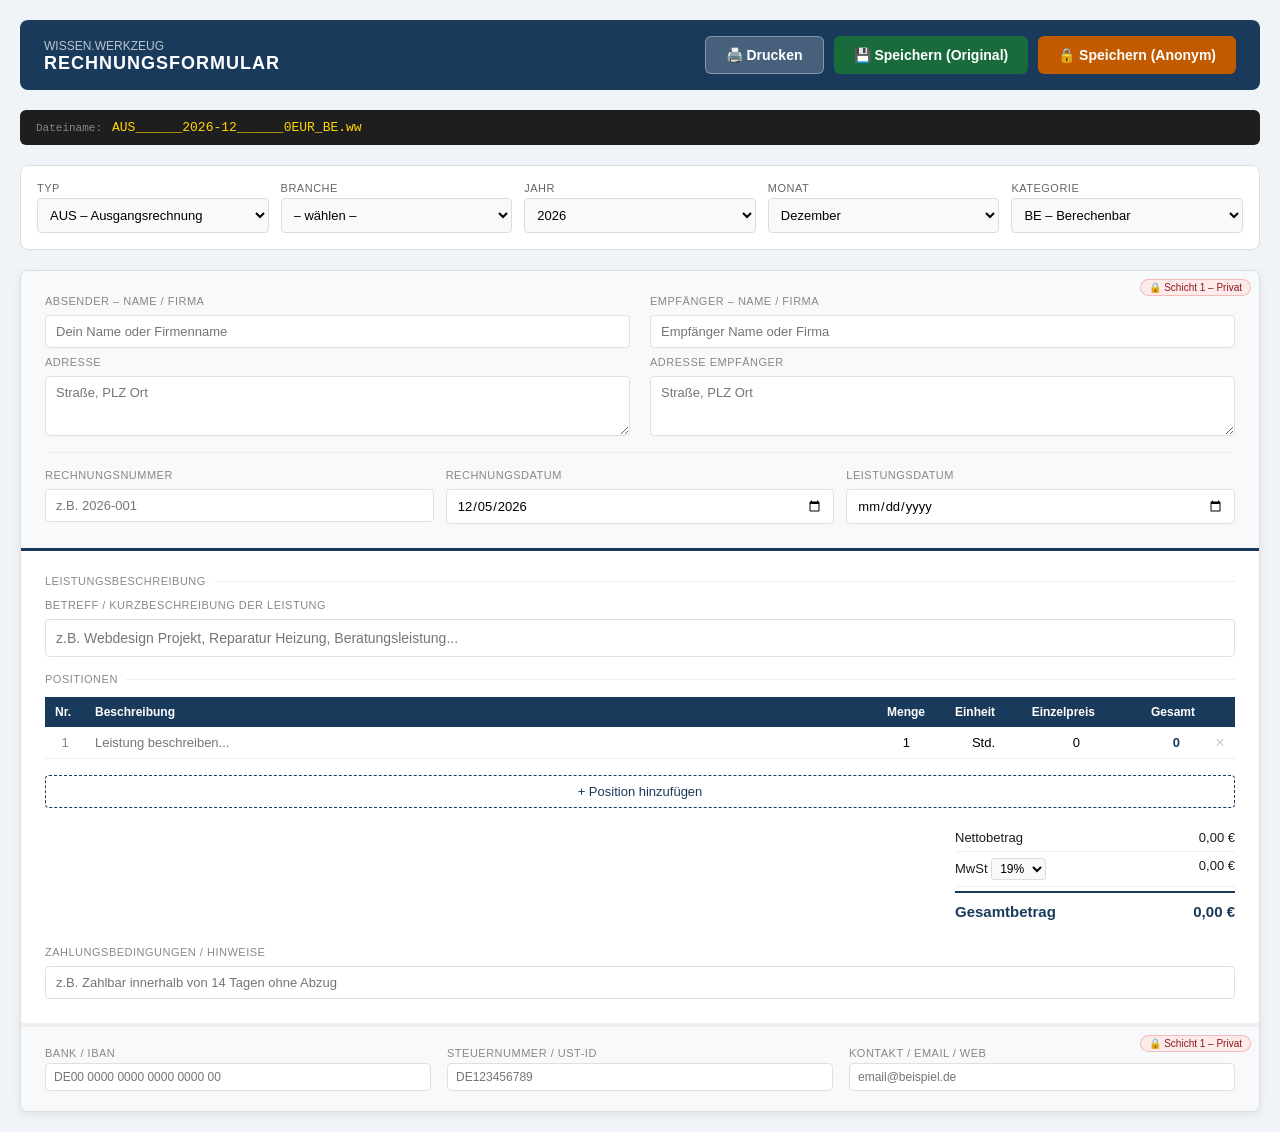
<file: rechnung.html>
<!DOCTYPE html>
<html lang="de">
<head>
<meta charset="UTF-8">
<meta name="viewport" content="width=device-width, initial-scale=1.0">
<title>WISSEN.WERKZEUG – Rechnungsformular</title>
<style>
  * { box-sizing: border-box; margin: 0; padding: 0; }
  
  body {
    font-family: Arial, sans-serif;
    background: #f0f4f8;
    padding: 20px;
    color: #1a1a1a;
  }

  .toolbar {
    background: #1A3A5C;
    color: white;
    padding: 16px 24px;
    border-radius: 8px;
    margin-bottom: 20px;
    display: flex;
    align-items: center;
    justify-content: space-between;
    flex-wrap: wrap;
    gap: 12px;
  }

  .toolbar h1 {
    font-size: 18px;
    font-weight: bold;
    letter-spacing: 1px;
  }

  .toolbar-sub {
    font-size: 12px;
    opacity: 0.7;
    margin-top: 2px;
  }

  .btn-group {
    display: flex;
    gap: 10px;
    flex-wrap: wrap;
  }

  .btn {
    padding: 10px 20px;
    border: none;
    border-radius: 6px;
    cursor: pointer;
    font-size: 14px;
    font-weight: bold;
    transition: all 0.2s;
  }

  .btn-original {
    background: #1A6B3C;
    color: white;
  }

  .btn-anonym {
    background: #C25A00;
    color: white;
  }

  .btn-print {
    background: #ffffff33;
    color: white;
    border: 1px solid #ffffff55;
  }

  .btn:hover { opacity: 0.85; transform: translateY(-1px); }

  /* FILENAME PREVIEW */
  .filename-preview {
    background: #1E1E1E;
    color: #A8D8A8;
    font-family: monospace;
    font-size: 13px;
    padding: 10px 16px;
    border-radius: 6px;
    margin-bottom: 20px;
    display: flex;
    align-items: center;
    gap: 10px;
  }

  .filename-label {
    color: #888;
    white-space: nowrap;
    font-size: 11px;
  }

  #filename-display {
    color: #FFD700;
    word-break: break-all;
  }

  /* META FIELDS */
  .meta-bar {
    background: white;
    border: 1px solid #ddd;
    border-radius: 8px;
    padding: 16px;
    margin-bottom: 20px;
    display: grid;
    grid-template-columns: repeat(auto-fit, minmax(160px, 1fr));
    gap: 12px;
  }

  .meta-bar label {
    font-size: 11px;
    color: #666;
    text-transform: uppercase;
    letter-spacing: 0.5px;
    display: block;
    margin-bottom: 4px;
  }

  .meta-bar select,
  .meta-bar input {
    width: 100%;
    padding: 8px;
    border: 1px solid #ddd;
    border-radius: 4px;
    font-size: 13px;
    background: #f9f9f9;
  }

  /* RECHNUNG */
  .invoice {
    background: white;
    border: 1px solid #ddd;
    border-radius: 8px;
    overflow: hidden;
    box-shadow: 0 2px 8px rgba(0,0,0,0.08);
  }

  /* KOPF – SCHICHT 1 PRIVAT */
  .invoice-header {
    background: #f8f9fa;
    border-bottom: 3px solid #1A3A5C;
    padding: 24px;
    position: relative;
  }

  .privacy-badge {
    position: absolute;
    top: 8px;
    right: 8px;
    background: #FDEAEA;
    color: #8B1A1A;
    font-size: 10px;
    padding: 2px 8px;
    border-radius: 10px;
    border: 1px solid #cc000033;
  }

  .header-grid {
    display: grid;
    grid-template-columns: 1fr 1fr;
    gap: 20px;
  }

  .field-group {
    display: flex;
    flex-direction: column;
    gap: 8px;
  }

  .field-group label {
    font-size: 11px;
    color: #888;
    text-transform: uppercase;
    letter-spacing: 0.5px;
  }

  .field-group input,
  .field-group textarea {
    padding: 8px 10px;
    border: 1px solid #e0e0e0;
    border-radius: 4px;
    font-size: 13px;
    font-family: Arial, sans-serif;
    background: white;
    transition: border-color 0.2s;
  }

  .field-group input:focus,
  .field-group textarea:focus {
    outline: none;
    border-color: #1A3A5C;
  }

  .field-group textarea {
    resize: vertical;
    min-height: 60px;
  }

  .invoice-number-row {
    display: grid;
    grid-template-columns: 1fr 1fr 1fr;
    gap: 12px;
    margin-top: 16px;
    padding-top: 16px;
    border-top: 1px solid #eee;
  }

  /* MITTELTEIL – SCHICHT 2 KERN */
  .invoice-body {
    padding: 24px;
    border-bottom: 2px solid #eee;
  }

  .section-label {
    font-size: 11px;
    color: #888;
    text-transform: uppercase;
    letter-spacing: 0.5px;
    margin-bottom: 12px;
    display: flex;
    align-items: center;
    gap: 8px;
  }

  .section-label::after {
    content: "";
    flex: 1;
    height: 1px;
    background: #eee;
  }

  /* POSITIONEN */
  .positions-table {
    width: 100%;
    border-collapse: collapse;
    margin-bottom: 16px;
  }

  .positions-table th {
    background: #1A3A5C;
    color: white;
    padding: 8px 10px;
    font-size: 12px;
    text-align: left;
  }

  .positions-table th:last-child,
  .positions-table th:nth-last-child(2),
  .positions-table th:nth-last-child(3) {
    text-align: right;
  }

  .positions-table td {
    padding: 6px 10px;
    border-bottom: 1px solid #f0f0f0;
    font-size: 13px;
  }

  .positions-table tr:nth-child(even) td {
    background: #f9fbff;
  }

  .positions-table input {
    width: 100%;
    border: none;
    background: transparent;
    font-size: 13px;
    font-family: Arial, sans-serif;
    padding: 2px 0;
  }

  .positions-table input:focus {
    outline: none;
    background: #fff9e6;
    border-radius: 3px;
    padding: 2px 4px;
  }

  .pos-nr { width: 40px; text-align: center; color: #888; font-size: 12px; }
  .pos-desc { min-width: 200px; }
  .pos-menge { width: 70px; }
  .pos-menge input, .pos-einzel input, .pos-gesamt input { text-align: right; }
  .pos-einzel { width: 100px; }
  .pos-gesamt { width: 100px; font-weight: bold; }
  .pos-del { width: 30px; text-align: center; }

  .pos-del button {
    background: none;
    border: none;
    color: #ccc;
    cursor: pointer;
    font-size: 16px;
    padding: 0;
    transition: color 0.2s;
  }

  .pos-del button:hover { color: #cc0000; }

  .add-pos-btn {
    background: none;
    border: 1px dashed #1A3A5C;
    color: #1A3A5C;
    padding: 8px 16px;
    border-radius: 4px;
    cursor: pointer;
    font-size: 13px;
    width: 100%;
    transition: all 0.2s;
    margin-bottom: 16px;
  }

  .add-pos-btn:hover { background: #E8F0F8; }

  /* SUMMEN */
  .totals {
    display: flex;
    justify-content: flex-end;
  }

  .totals-box {
    width: 280px;
  }

  .totals-row {
    display: flex;
    justify-content: space-between;
    padding: 6px 0;
    font-size: 13px;
    border-bottom: 1px solid #f0f0f0;
  }

  .totals-row.total {
    font-weight: bold;
    font-size: 15px;
    border-top: 2px solid #1A3A5C;
    border-bottom: none;
    padding-top: 10px;
    margin-top: 4px;
    color: #1A3A5C;
  }

  .totals-row select {
    border: 1px solid #ddd;
    border-radius: 3px;
    padding: 2px 4px;
    font-size: 12px;
    background: #f9f9f9;
  }

  /* FUSSZEILE – SCHICHT 1 PRIVAT */
  .invoice-footer {
    background: #f8f9fa;
    padding: 20px 24px;
    border-top: 2px solid #eee;
    position: relative;
  }

  .footer-grid {
    display: grid;
    grid-template-columns: 1fr 1fr 1fr;
    gap: 16px;
  }

  .footer-field label {
    font-size: 11px;
    color: #888;
    text-transform: uppercase;
    letter-spacing: 0.5px;
    display: block;
    margin-bottom: 4px;
  }

  .footer-field input {
    width: 100%;
    padding: 6px 8px;
    border: 1px solid #e0e0e0;
    border-radius: 4px;
    font-size: 12px;
    background: white;
  }

  .footer-field input:focus {
    outline: none;
    border-color: #1A3A5C;
  }

  /* ANONYM OVERLAY */
  .anonym-indicator {
    display: none;
    background: #FDF0E6;
    border: 2px dashed #C25A00;
    border-radius: 4px;
    padding: 8px 12px;
    font-size: 12px;
    color: #C25A00;
    text-align: center;
    margin: 4px 24px;
  }

  /* PRINT */
  @media print {
    body { background: white; padding: 0; }
    .toolbar { display: none; }
    .meta-bar { display: none; }
    .filename-preview { display: none; }
    .add-pos-btn { display: none; }
    .pos-del { display: none; }
    .invoice { border: none; box-shadow: none; border-radius: 0; }
    input, textarea, select { border: none !important; background: transparent !important; }
    .positions-table th { -webkit-print-color-adjust: exact; print-color-adjust: exact; }
    .invoice-header { -webkit-print-color-adjust: exact; print-color-adjust: exact; }
    .privacy-badge { display: none; }

    .hide-on-print { display: none !important; }
    .anonym-hidden { visibility: hidden; }
  }
</style>
</head>
<body>

<!-- TOOLBAR -->
<div class="toolbar">
  <div>
    <div class="toolbar-sub">WISSEN.WERKZEUG</div>
    <h1>RECHNUNGSFORMULAR</h1>
  </div>
  <div class="btn-group">
    <button class="btn btn-print" onclick="window.print()">🖨️ Drucken</button>
    <button class="btn btn-original" onclick="saveOriginal()">💾 Speichern (Original)</button>
    <button class="btn btn-anonym" onclick="saveAnonym()">🔒 Speichern (Anonym)</button>
  </div>
</div>

<!-- DATEINAME PREVIEW -->
<div class="filename-preview">
  <span class="filename-label">Dateiname:</span>
  <span id="filename-display">AUS_____2026-03_____EUR.ww</span>
</div>

<!-- META FELDER FÜR MASCHINENSPRACHE -->
<div class="meta-bar">
  <div>
    <label>Typ</label>
    <select id="meta-typ" onchange="updateFilename()">
      <option value="AUS">AUS – Ausgangsrechnung</option>
      <option value="EIN">EIN – Eingangsrechnung</option>
      <option value="GUT">GUT – Gutschrift</option>
    </select>
  </div>
  <div>
    <label>Branche</label>
    <select id="meta-branche" onchange="updateFilename()">
      <option value="">– wählen –</option>
      <option value="HAND">Handwerk</option>
      <option value="TECH">Technik / IT</option>
      <option value="KREA">Kreativ / Kunst</option>
      <option value="BERA">Beratung</option>
      <option value="BILD">Bildung</option>
      <option value="MED">Medizin / Gesundheit</option>
      <option value="BAU">Bau / Sanierung</option>
      <option value="GAST">Gastronomie</option>
      <option value="HAND2">Handel</option>
      <option value="SONST">Sonstiges</option>
    </select>
  </div>
  <div>
    <label>Jahr</label>
    <select id="meta-jahr" onchange="updateFilename()"></select>
  </div>
  <div>
    <label>Monat</label>
    <select id="meta-monat" onchange="updateFilename()">
      <option value="01">Januar</option>
      <option value="02">Februar</option>
      <option value="03">März</option>
      <option value="04">April</option>
      <option value="05">Mai</option>
      <option value="06">Juni</option>
      <option value="07">Juli</option>
      <option value="08">August</option>
      <option value="09">September</option>
      <option value="10">Oktober</option>
      <option value="11">November</option>
      <option value="12">Dezember</option>
    </select>
  </div>
  <div>
    <label>Kategorie</label>
    <select id="meta-kategorie" onchange="updateFilename()">
      <option value="BE">BE – Berechenbar</option>
      <option value="ZA">ZA – Zeitabhängig</option>
      <option value="KO">KO – Kontextuell</option>
    </select>
  </div>
</div>

<!-- RECHNUNG -->
<div class="invoice">

  <!-- KOPF: SCHICHT 1 PRIVAT -->
  <div class="invoice-header" id="invoice-header">
    <div class="privacy-badge">🔒 Schicht 1 – Privat</div>
    <div class="header-grid">
      <div class="field-group">
        <label>Absender – Name / Firma</label>
        <input type="text" id="absender-name" placeholder="Dein Name oder Firmenname" oninput="updateFilename()">
        <label>Adresse</label>
        <textarea id="absender-adresse" placeholder="Straße, PLZ Ort"></textarea>
      </div>
      <div class="field-group">
        <label>Empfänger – Name / Firma</label>
        <input type="text" id="empfaenger-name" placeholder="Empfänger Name oder Firma">
        <label>Adresse Empfänger</label>
        <textarea id="empfaenger-adresse" placeholder="Straße, PLZ Ort"></textarea>
      </div>
    </div>
    <div class="invoice-number-row">
      <div class="field-group">
        <label>Rechnungsnummer</label>
        <input type="text" id="rechnungsnr" placeholder="z.B. 2026-001">
      </div>
      <div class="field-group">
        <label>Rechnungsdatum</label>
        <input type="date" id="rechnungsdatum">
      </div>
      <div class="field-group">
        <label>Leistungsdatum</label>
        <input type="date" id="leistungsdatum">
      </div>
    </div>
  </div>

  <!-- ANONYM HINWEIS -->
  <div class="anonym-indicator" id="anonym-indicator">
    🔒 ANONYM-MODUS: Kopf und Fußzeile werden beim Speichern entfernt
  </div>

  <!-- MITTELTEIL: SCHICHT 2 KERN -->
  <div class="invoice-body">
    <div class="section-label">Leistungsbeschreibung</div>

    <div class="field-group" style="margin-bottom:16px;">
      <label>Betreff / Kurzbeschreibung der Leistung</label>
      <input type="text" id="betreff" placeholder="z.B. Webdesign Projekt, Reparatur Heizung, Beratungsleistung..." oninput="updateFilename()" style="font-size:14px; padding:10px;">
    </div>

    <div class="section-label">Positionen</div>

    <table class="positions-table" id="positions-table">
      <thead>
        <tr>
          <th class="pos-nr">Nr.</th>
          <th class="pos-desc">Beschreibung</th>
          <th class="pos-menge" style="text-align:right">Menge</th>
          <th class="pos-menge" style="text-align:right">Einheit</th>
          <th class="pos-einzel" style="text-align:right">Einzelpreis</th>
          <th class="pos-gesamt" style="text-align:right">Gesamt</th>
          <th class="pos-del"></th>
        </tr>
      </thead>
      <tbody id="positions-body">
      </tbody>
    </table>

    <button class="add-pos-btn" onclick="addPosition()">+ Position hinzufügen</button>

    <!-- SUMMEN -->
    <div class="totals">
      <div class="totals-box">
        <div class="totals-row">
          <span>Nettobetrag</span>
          <span id="netto">0,00 €</span>
        </div>
        <div class="totals-row">
          <span>MwSt 
            <select id="mwst-satz" onchange="recalc()">
              <option value="0">0%</option>
              <option value="7">7%</option>
              <option value="19" selected>19%</option>
            </select>
          </span>
          <span id="mwst-betrag">0,00 €</span>
        </div>
        <div class="totals-row total">
          <span>Gesamtbetrag</span>
          <span id="gesamt-display">0,00 €</span>
        </div>
      </div>
    </div>

    <div class="field-group" style="margin-top:20px;">
      <label>Zahlungsbedingungen / Hinweise</label>
      <input type="text" id="zahlungsbedingungen" placeholder="z.B. Zahlbar innerhalb von 14 Tagen ohne Abzug">
    </div>
  </div>

  <!-- FUSSZEILE: SCHICHT 1 PRIVAT -->
  <div class="invoice-footer" id="invoice-footer">
    <div class="privacy-badge">🔒 Schicht 1 – Privat</div>
    <div class="footer-grid">
      <div class="footer-field">
        <label>Bank / IBAN</label>
        <input type="text" id="iban" placeholder="DE00 0000 0000 0000 0000 00">
      </div>
      <div class="footer-field">
        <label>Steuernummer / USt-ID</label>
        <input type="text" id="steuernr" placeholder="DE123456789">
      </div>
      <div class="footer-field">
        <label>Kontakt / Email / Web</label>
        <input type="text" id="kontakt" placeholder="email@beispiel.de">
      </div>
    </div>
  </div>

</div>

<script>
let positionCount = 0;

// Init
document.addEventListener('DOMContentLoaded', () => {
  // Jahr befüllen
  const jahrSelect = document.getElementById('meta-jahr');
  const now = new Date();
  for (let y = now.getFullYear(); y >= 2020; y--) {
    const opt = document.createElement('option');
    opt.value = y;
    opt.textContent = y;
    if (y === now.getFullYear()) opt.selected = true;
    jahrSelect.appendChild(opt);
  }
  // Monat setzen
  document.getElementById('meta-monat').value = String(now.getMonth() + 1).padStart(2, '0');
  // Datum setzen
  document.getElementById('rechnungsdatum').value = now.toISOString().split('T')[0];
  // Erste Position
  addPosition();
  updateFilename();
});

function addPosition() {
  positionCount++;
  const tbody = document.getElementById('positions-body');
  const tr = document.createElement('tr');
  tr.id = `pos-${positionCount}`;
  tr.innerHTML = `
    <td class="pos-nr">${positionCount}</td>
    <td class="pos-desc"><input type="text" placeholder="Leistung beschreiben..." oninput="updateFilename()"></td>
    <td class="pos-menge"><input type="number" value="1" min="0" step="0.01" oninput="recalcRow(this); recalc()"></td>
    <td class="pos-menge"><input type="text" value="Std." placeholder="Stk/Std."></td>
    <td class="pos-einzel"><input type="number" value="0" min="0" step="0.01" oninput="recalcRow(this); recalc()"></td>
    <td class="pos-gesamt"><input type="number" value="0" readonly style="font-weight:bold; color:#1A3A5C;"></td>
    <td class="pos-del"><button onclick="removePosition(${positionCount})" title="Entfernen">×</button></td>
  `;
  tbody.appendChild(tr);
}

function removePosition(id) {
  const row = document.getElementById(`pos-${id}`);
  if (row) row.remove();
  recalc();
}

function recalcRow(input) {
  const row = input.closest('tr');
  const inputs = row.querySelectorAll('input[type="number"]');
  const menge = parseFloat(inputs[0].value) || 0;
  const einzel = parseFloat(inputs[1].value) || 0;
  inputs[2].value = (menge * einzel).toFixed(2);
}

function recalc() {
  const rows = document.querySelectorAll('#positions-body tr');
  let netto = 0;
  rows.forEach(row => {
    const inputs = row.querySelectorAll('input[type="number"]');
    if (inputs.length >= 3) netto += parseFloat(inputs[2].value) || 0;
  });
  const mwstSatz = parseInt(document.getElementById('mwst-satz').value);
  const mwst = netto * mwstSatz / 100;
  const gesamt = netto + mwst;
  document.getElementById('netto').textContent = fmt(netto);
  document.getElementById('mwst-betrag').textContent = fmt(mwst);
  document.getElementById('gesamt-display').textContent = fmt(gesamt);
  updateFilename();
}

function fmt(n) {
  return n.toLocaleString('de-DE', { minimumFractionDigits: 2, maximumFractionDigits: 2 }) + ' €';
}

function getGesamtRaw() {
  const rows = document.querySelectorAll('#positions-body tr');
  let netto = 0;
  rows.forEach(row => {
    const inputs = row.querySelectorAll('input[type="number"]');
    if (inputs.length >= 3) netto += parseFloat(inputs[2].value) || 0;
  });
  const mwstSatz = parseInt(document.getElementById('mwst-satz').value);
  return Math.round(netto * (1 + mwstSatz / 100));
}

function updateFilename() {
  const typ = document.getElementById('meta-typ').value || 'AUS';
  const branche = document.getElementById('meta-branche').value || '____';
  const jahr = document.getElementById('meta-jahr').value || '2026';
  const monat = document.getElementById('meta-monat').value || '01';
  const betreff = document.getElementById('betreff')?.value
    .replace(/\s+/g, '-')
    .replace(/[^a-zA-Z0-9\-äöüÄÖÜß]/g, '')
    .substring(0, 20) || '____';
  const betrag = getGesamtRaw();
  const kat = document.getElementById('meta-kategorie').value || 'BE';
  const name = `${typ}_${branche}_${jahr}-${monat}_${betreff}_${betrag}EUR_${kat}.ww`;
  document.getElementById('filename-display').textContent = name;
  return name;
}

function buildData(anonym) {
  const rows = document.querySelectorAll('#positions-body tr');
  const positionen = [];
  rows.forEach(row => {
    const inputs = row.querySelectorAll('input');
    positionen.push({
      beschreibung: inputs[0]?.value || '',
      menge: inputs[1]?.value || '',
      einheit: inputs[2]?.value || '',
      einzelpreis: inputs[3]?.value || '',
      gesamt: inputs[4]?.value || ''
    });
  });

  const kern = {
    typ: document.getElementById('meta-typ').value,
    branche: document.getElementById('meta-branche').value,
    periode: `${document.getElementById('meta-jahr').value}-${document.getElementById('meta-monat').value}`,
    kategorie: document.getElementById('meta-kategorie').value,
    betreff: document.getElementById('betreff').value,
    positionen,
    netto: document.getElementById('netto').textContent,
    mwst_satz: document.getElementById('mwst-satz').value + '%',
    mwst_betrag: document.getElementById('mwst-betrag').textContent,
    gesamt: document.getElementById('gesamt-display').textContent,
    zahlungsbedingungen: document.getElementById('zahlungsbedingungen').value,
  };

  if (anonym) return { schicht: 'KERN_ONLY_ANONYM', daten: kern };

  return {
    schicht: 'VOLLSTAENDIG',
    privat: {
      absender_name: document.getElementById('absender-name').value,
      absender_adresse: document.getElementById('absender-adresse').value,
      empfaenger_name: document.getElementById('empfaenger-name').value,
      empfaenger_adresse: document.getElementById('empfaenger-adresse').value,
      rechnungsnr: document.getElementById('rechnungsnr').value,
      rechnungsdatum: document.getElementById('rechnungsdatum').value,
      leistungsdatum: document.getElementById('leistungsdatum').value,
      iban: document.getElementById('iban').value,
      steuernr: document.getElementById('steuernr').value,
      kontakt: document.getElementById('kontakt').value,
    },
    kern
  };
}

function saveOriginal() {
  const filename = updateFilename().replace('AUS_', 'ORIG_AUS_');
  const data = buildData(false);
  downloadJSON(data, filename);
}

function saveAnonym() {
  const filename = updateFilename().replace(/^[A-Z]+_/, 'ANON_');
  const data = buildData(true);
  downloadJSON(data, filename);
}

function downloadJSON(data, filename) {
  const json = JSON.stringify(data, null, 2);
  const blob = new Blob([json], { type: 'application/json' });
  const url = URL.createObjectURL(blob);
  const a = document.createElement('a');
  a.href = url;
  a.download = filename;
  a.click();
  URL.revokeObjectURL(url);
}
</script>
</body>
</html>
</file>
